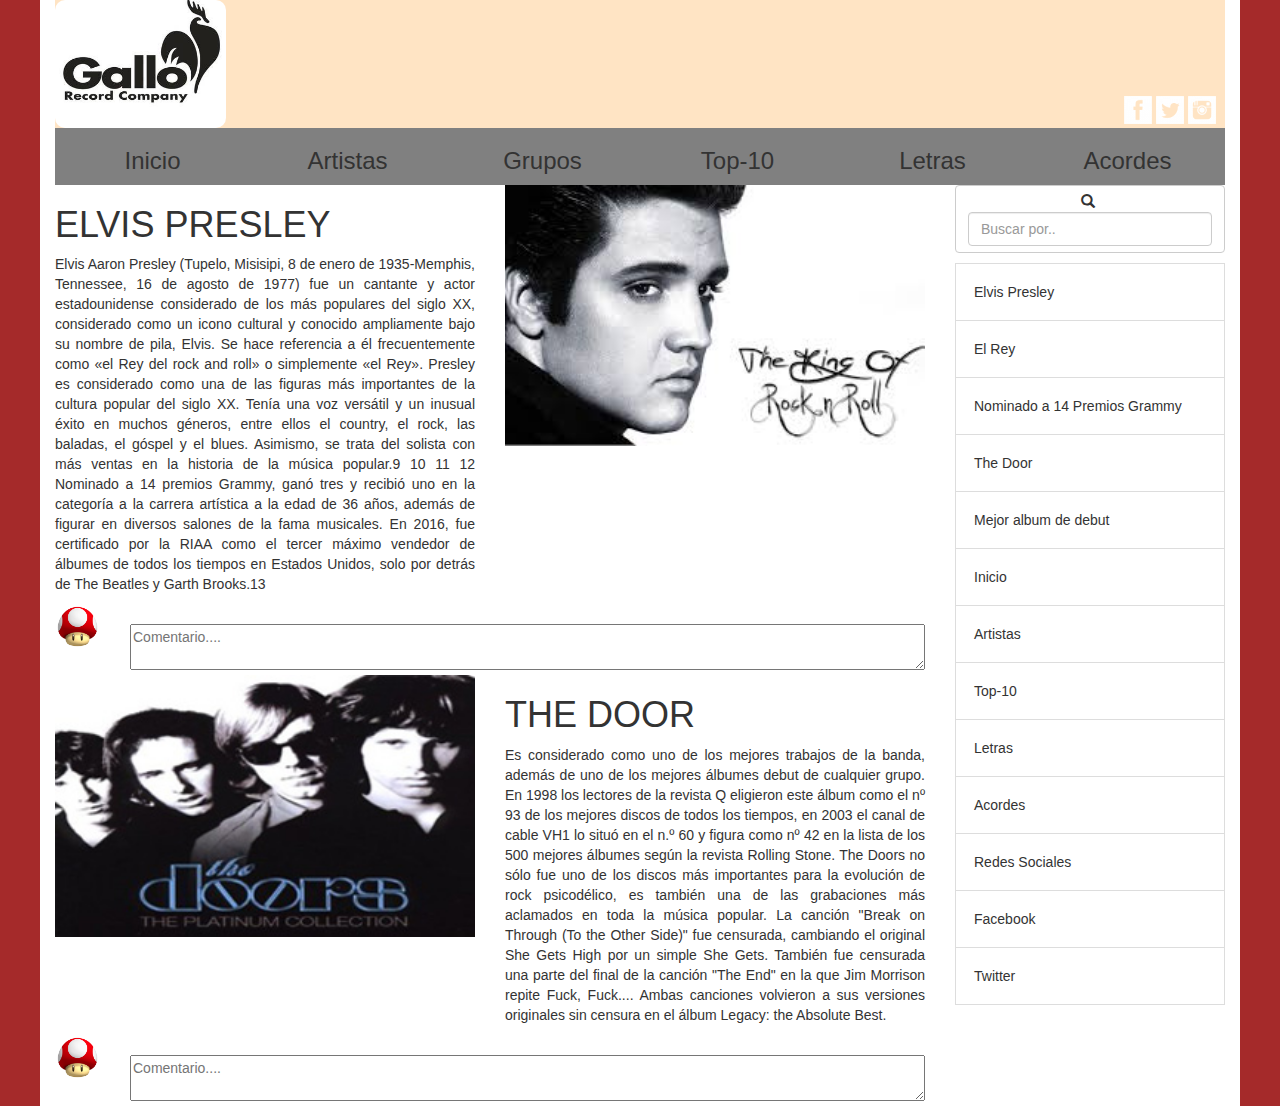
<file: ProyectoFinal3/BootstrapMusica/Index.html>
<!DOCTYPE html>
<html>
  <head>
    <meta charset="utf-8">
    <meta name="viewport" content="width=device-width, initial-scale=1">
    <title>Blog de Música</title>
    <link rel="stylesheet" href="css/bootstrap.min.css" media="screen">
    <link rel="stylesheet" href="css/EstilosB.css">
  </head>
  <body>
<div class="container-fluid">
  <!-- Parte Superior -->
  <header>
    <div class="row">
      <div class="col-log-6 col-md-6 col-sm-12 col-xs-12">
        <img class="img-logo" src="img/gallologo.jpg" alt="LOGO">
      </div>
      <div class="redes col-log-6 col-md-6 col-sm-12 col-xs-12">
      <a href="https://es-la.facebook.com/"target="_blanck"><img class="img1"src="img/fb.png" alt="Facebook"></a>
      <a href="https://twitter.com/iniciarsesion?lang=es"target="_blanck"><img class="img2" src="img/tt.png" alt="Facebook"></a>
      <a href="https://www.instagram.com/?hl=es" target="_blanck"><img class="img3"src="img/ig.png" alt="Facebook"></a>
      </div>
    </div>
  </header>
  <!-- Menu -->
    <nav class="navegacion text-center">
      <div class="menu col-log-2 col-md-2 col-sm-12 col-xs-12">
        <h3>Inicio</h3>
      </div>
      <div class="menu col-log-2 col-md-2 col-sm-12 col-xs-12">
        <h3>Artistas</h3>
      </div>
      <div class="menu col-log-2 col-md-2 col-sm-12 col-xs-12">
        <h3>Grupos</h3>
      </div>
      <div class="menu col-log-2 col-md-2 col-sm-12 col-xs-12">
        <h3>Top-10</h3>
      </div>
      <div class="menu col-log-2 col-md-2 col-sm-12 col-xs-12">
        <h3>Letras</h3>
      </div>
      <div class="menu col-log-2 col-md-2 col-sm-12 col-xs-12">
        <h3>Acordes</h3>
      </div>
    </nav>
<!-- Contenido -->
    <div class=" row">
      <div class="contenido col-log-9 col-md-9 col-sm-12 col-xs-12 ">
        <div class="row">
          <div class="descripcion col-log-6 col-md-6 col-sm-12 col-xs-12 ">
            <p><h1>ELVIS PRESLEY</h1>
            Elvis Aaron Presley (Tupelo, Misisipi, 8 de enero de 1935-Memphis, Tennessee, 16 de agosto de 1977) fue un cantante y actor estadounidense considerado de los más populares del siglo XX, considerado como un icono cultural y conocido ampliamente bajo su nombre de pila, Elvis. Se hace referencia a él frecuentemente como «el Rey del rock and roll» o simplemente «el Rey».
            Presley es considerado como una de las figuras más importantes de la cultura popular del siglo XX. Tenía una voz versátil y un inusual éxito en muchos géneros, entre ellos el country, el rock, las baladas, el góspel y el blues. Asimismo, se trata del solista con más ventas en la historia de la música popular.9 10 11 12 Nominado a 14 premios Grammy, ganó tres y recibió uno en la categoría a la carrera artística a la edad de 36 años, además de figurar en diversos salones de la fama musicales. En 2016, fue certificado por la RIAA como el tercer máximo vendedor de álbumes de todos los tiempos en Estados Unidos, solo por detrás de The Beatles y Garth Brooks.13</p>
          </div>
          <div class="retrato col-log-6 col-md-6 col-sm-12 col-xs-12">
            <img class="famoso"src="img/elvis.jpg" alt="Elvis">
          </div>
        </div>

        <div class="row">
          <div class="icono col-log-1 col-md-1 col-sm-2 col-xs-2 text-center">
            <img class="icono-1" src="img/icono.png" alt="Icono">
          </div>
<!--Comentario -->
          <div class="comentario col-log-11 col-md-11 col-sm-10 col-xs-10">
            <label for="comentar"></label>
              <textarea name="comentar" placeholder="Comentario...."></textarea>
          </div>
        </div>
<!-- Contenido2 -->
        <div class="row">
          <div class="retrato col-log-6 col-md-6 col-sm-12 col-xs-12 ">
            <img class="famoso" src="img/door.jpg" alt="Door">
          </div>
          <div class="descripcion col-log-6 col-md-6 col-sm-12 col-xs-12">
            <p><h1>THE DOOR</h1>
            Es considerado como uno de los mejores trabajos de la banda, además de uno de los mejores álbumes debut de cualquier grupo. En 1998 los lectores de la revista Q eligieron este álbum como el nº 93 de los mejores discos de todos los tiempos, en 2003 el canal de cable VH1 lo situó en el n.º 60 y figura como nº 42 en la lista de los 500 mejores álbumes según la revista Rolling Stone.
            The Doors no sólo fue uno de los discos más importantes para la evolución de rock psicodélico, es también una de las grabaciones más aclamados en toda la música popular.
            La canción "Break on Through (To the Other Side)" fue censurada, cambiando el original She Gets High por un simple She Gets. También fue censurada una parte del final de la canción "The End" en la que Jim Morrison repite Fuck, Fuck.... Ambas canciones volvieron a sus versiones originales sin censura en el álbum Legacy: the Absolute Best.</p>
          </div>
      </div>

      <div class="row">
        <div class="icono col-log-1 col-md-1 col-sm-2 col-xs-2 text-center">
          <img class="icono-1" src="img/icono.png" alt="Icono">
        </div>
<!--Comentario -->
        <div class="comentario col-log-11 col-md-11 col-sm-10 col-xs-10">
          <label for="comentar"></label>
            <textarea name="comentar" placeholder="Comentario...."></textarea>
        </div>
      </div>
</div>

<!-- Formulario -->
      <div class="formulario col-log-3 col-md-3 col-sm-12 col-xs-12 ">
        <div class="row">
          <div class="buscar col-log-12 col-md-12 col-sm-12 col-xs-12 ">
            <p class="boton">
            <button type="button" class="btn btn-default" >
              <span class="glyphicon glyphicon-search"></span>
            <label for="Buscar"></label>
            <input type="text" name="buscar" id="Buscar" placeholder="Buscar por.." class="form-control">
            </button>
          </p>
          </div>
        </div>
<!-- Cuadro De Busqueda -->
        <div class="row">
          <div class="col-log-12 col-md-12 col-sm-12 col-xs-12 ">
            <table class="table table-bordered">
            <tr>
              <td>Elvis Presley</td>
            </tr>
            <tr>
              <td>El Rey</td>
            </tr>
            <tr>
              <td>Nominado a 14 Premios Grammy</td>
            </tr>
            <tr>
              <td>The Door</td>
            </tr>
            <tr>
              <td>Mejor album de debut</td>
            </tr>
            <tr>
              <td>Inicio</td>
            </tr>
            <tr>
              <td>Artistas</td>
            </tr>
            <tr>
              <td>Top-10</td>
            </tr>
            <tr>
              <td>Letras</td>
            </tr>
            <tr>
              <td>Acordes</td>
            </tr>
            <tr>
              <td>Redes Sociales</td>
            </tr>
            <tr>
              <td>Facebook</td>
            </tr>
            <tr>
              <td>Twitter</td>
            </tr>
            </table>
          </div>
        </div>




      </div>
    </div>
</div>
  </body>
</html>
</file>
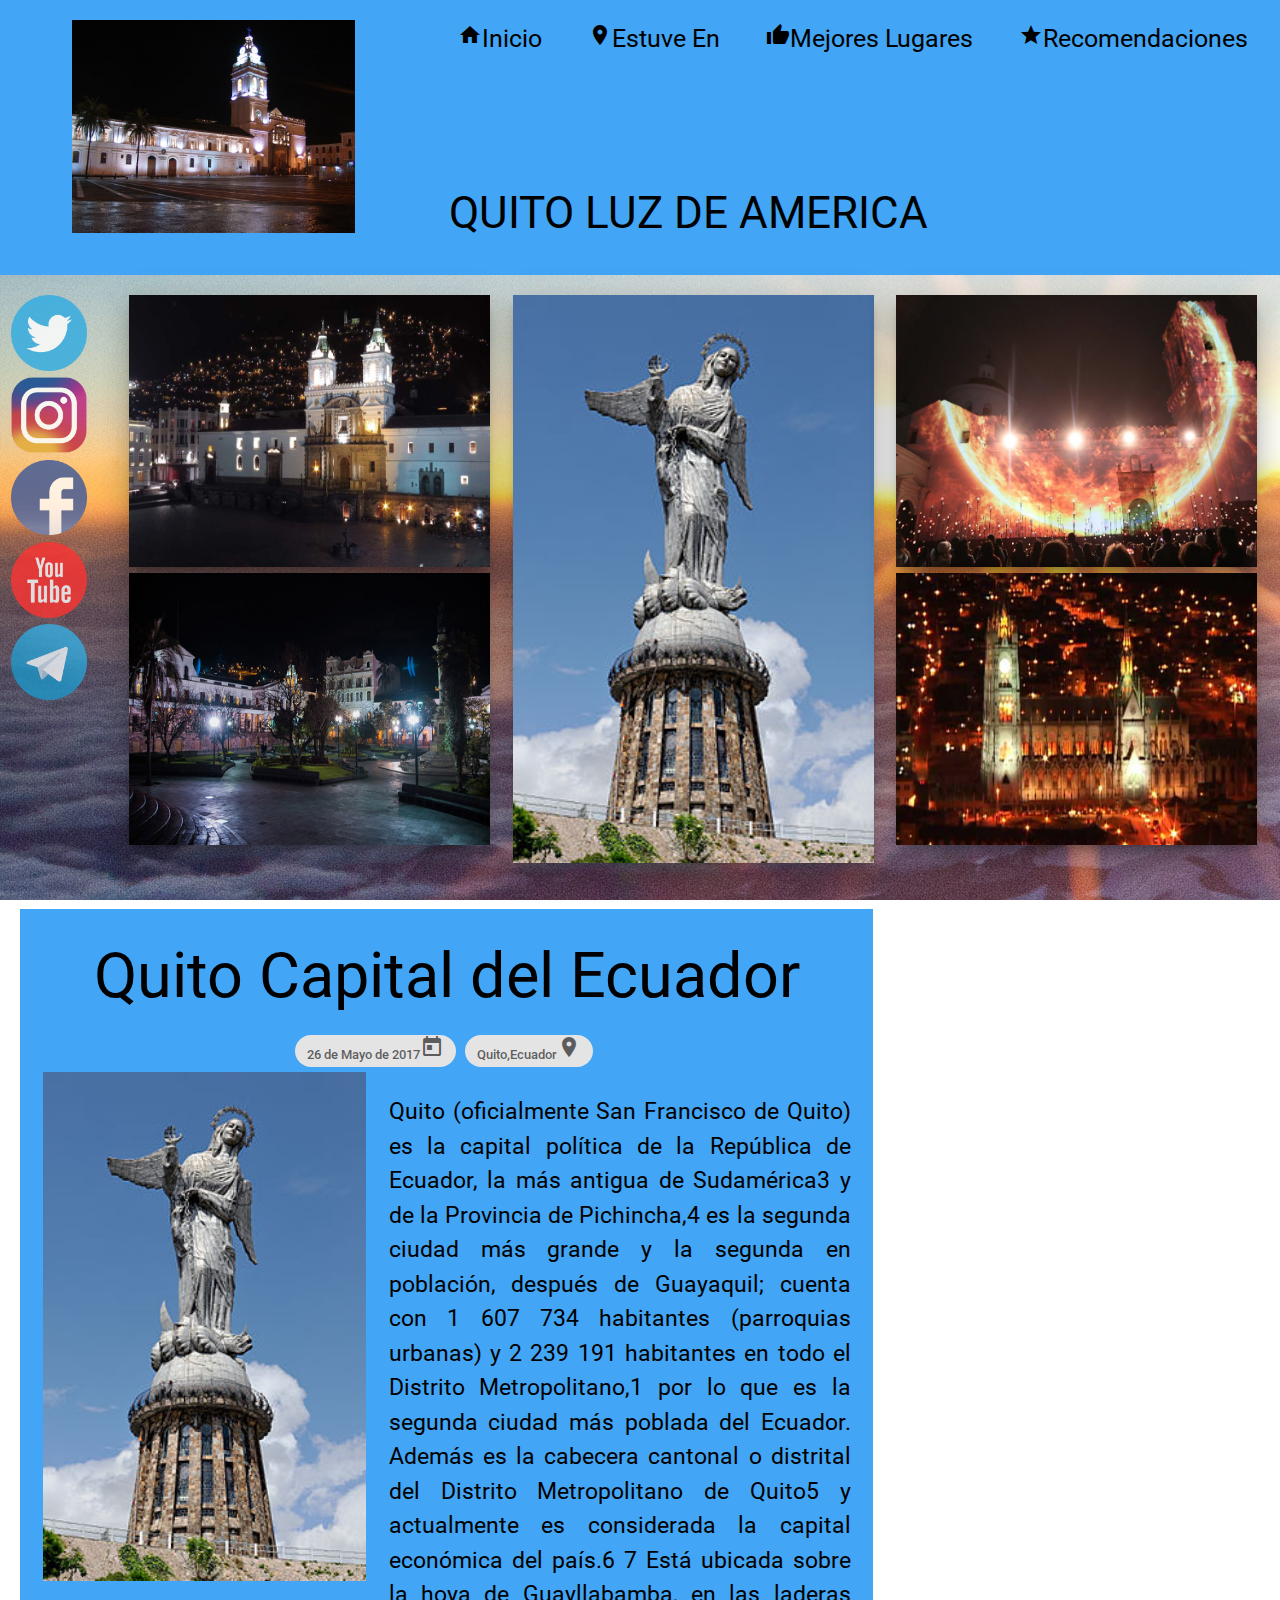
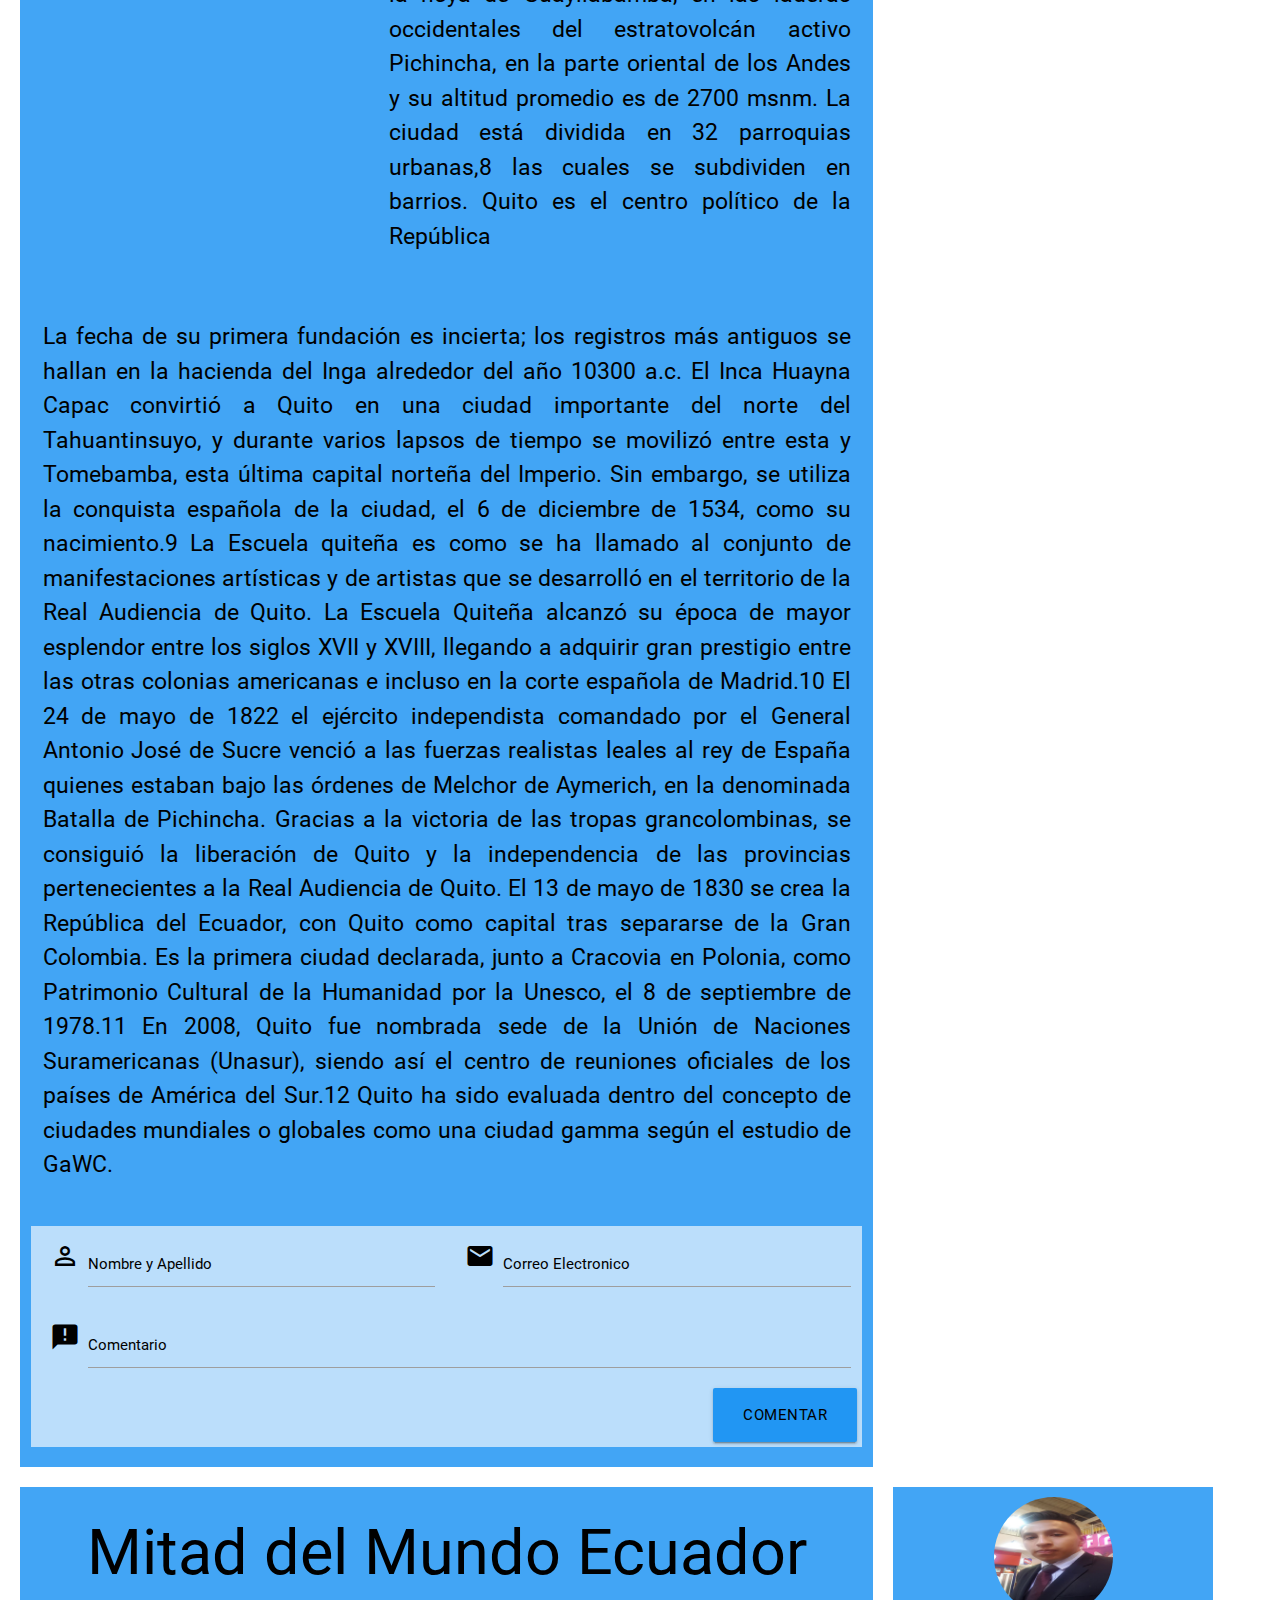
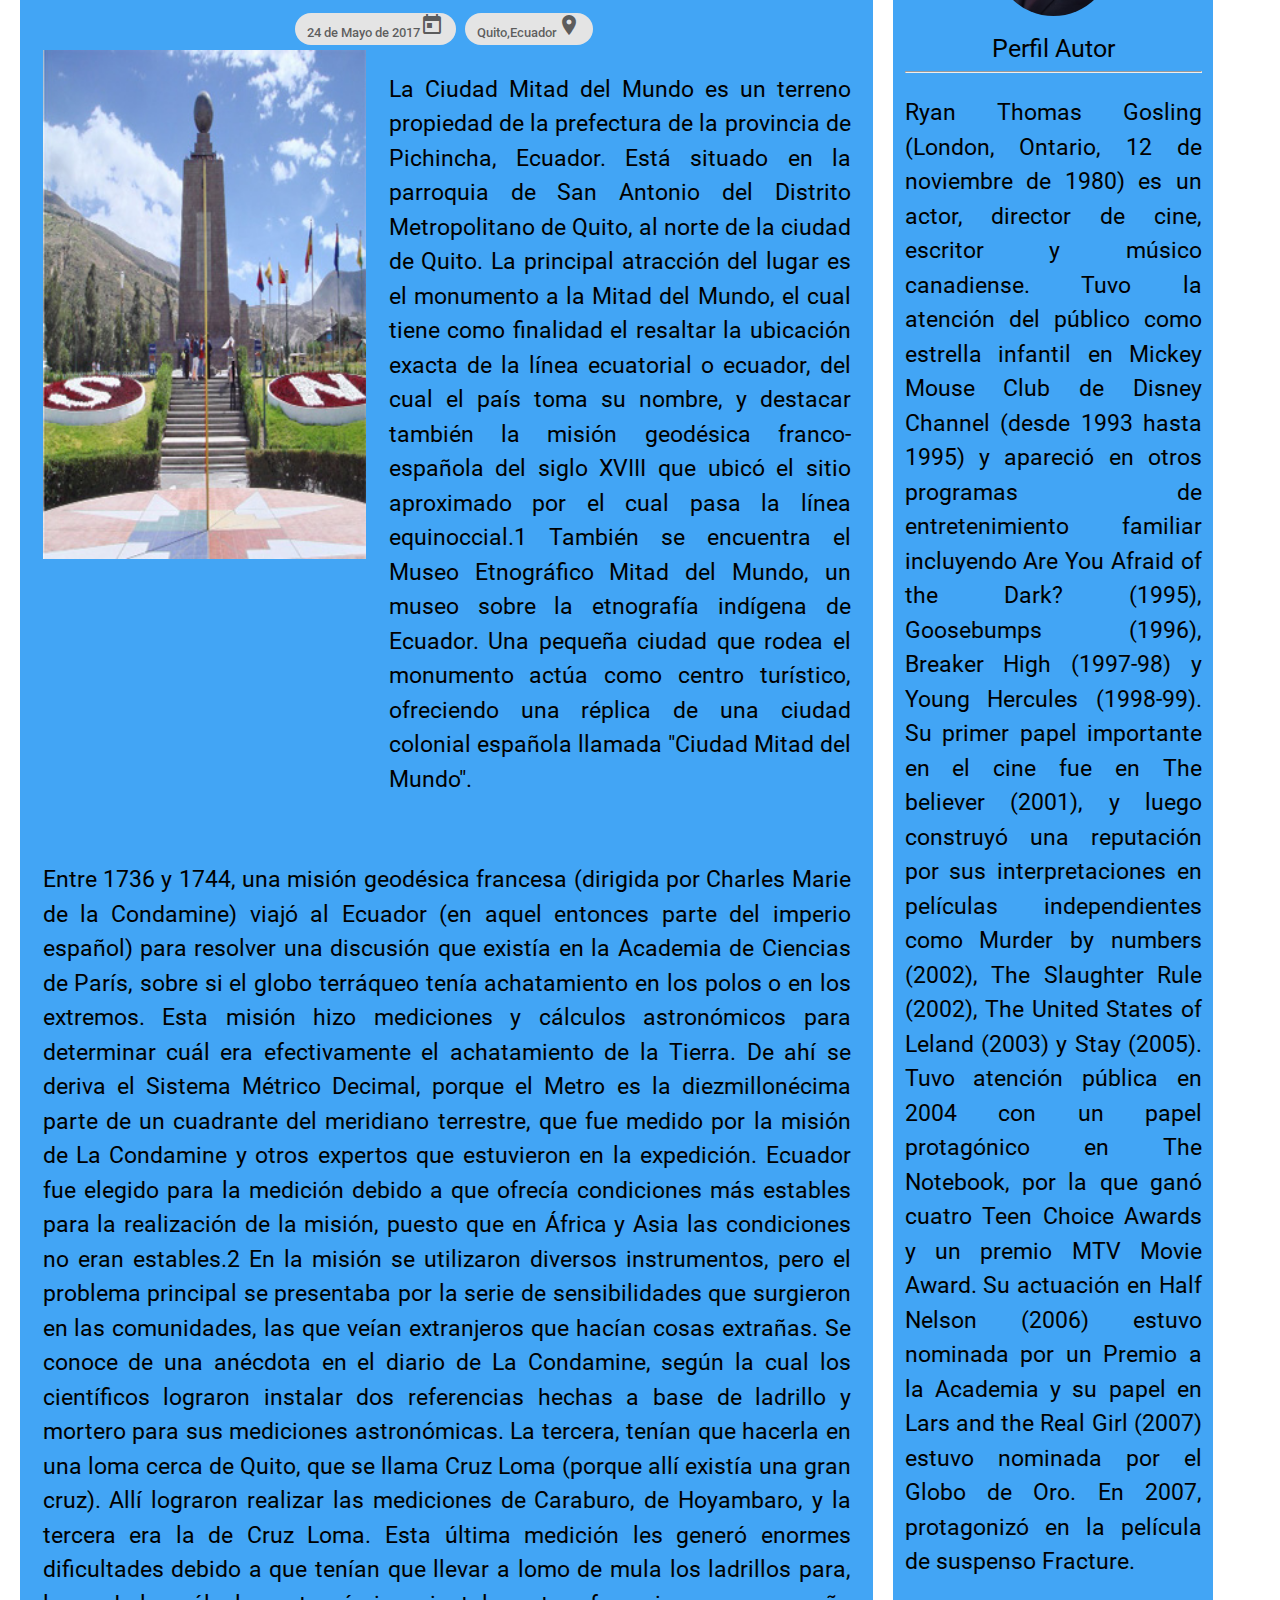
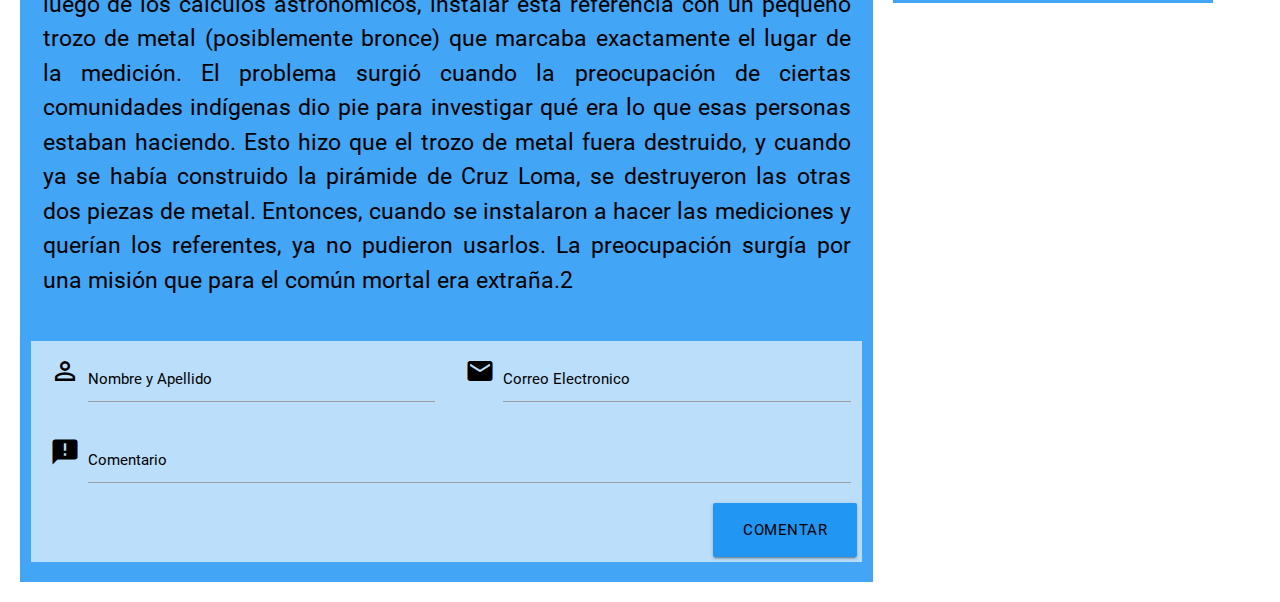
<file: ProyectoFinal3/MaterializeTurismo/index.html>
<!DOCTYPE html>
<html>
  <head>
    <meta charset="utf-8">
    <meta name="viewport" content="width=device-width, initial-scale=1, maximun-scale=1.0">
    <title>Blog de Turismo</title>
    <link rel="stylesheet" href="https://fonts.googleapis.com/icon?family=Material+Icons">
    <link href="css/materialize.css" type="text/css" rel="stylesheet" media="screen,projection"/>
    <link rel="stylesheet" href="css/EstiloM.css">
  </head>
  <body>
    <script type="text/javascript" src="https://code.jquery.com/jquery-2.1.1.min.js"></script>
    <script type="text/javascript" src="js/materialize.min.js"></script>
<!-- Parte Superior Logo y Menu-->
  <header>
  <div class="row ">
    <div class=" Logo col s5 m l4">
        <img class="img"src="img/logo.jpg" alt="Iglesia">
      </div>
      <!-- Icono para pantallas grandes -->
      <div class="menu col s7 m7 l8 ">
        <a class="estilo-menu black-text blue lighten-1 hide-on-med-and-down" href="#"><i class="material-icons">home</i>Inicio</a>
        <a class="estilo-menu black-text blue lighten-1 hide-on-med-and-down" href="#"><i class="material-icons">location_on</i>Estuve En</a>
        <a class="estilo-menu black-text blue lighten-1 hide-on-med-and-down" href="#"><i class="material-icons">thumb_up</i>Mejores Lugares</a>
        <a class="estilo-menu black-text blue lighten-1 hide-on-med-and-down" href="#"><i class="material-icons">star</i>Recomendaciones</a>
<!-- Icono para pantallas grandes -->
        <div class="menu col s7 m7 l8 hide-on-large-only">
            <a href="#"><i class="material-icons black">home</i></a>
            <a href="#"><i class="material-icons black">location_on</i></a>
            <a href="#"><i class="material-icons black">thumb_up</i></a>
            <a href="#"><i class="material-icons black">start</i></a>
            </div>
<!-- slogan -->
        <div class="row slogan">
          <div class="col s12 m12 l12 pull-s4">
            <h3 class="black-text">QUITO LUZ DE AMERICA</h3>
          </div>
        </div>
      </div>
  </div>
    </header>

<!-- Redes Sociales-->
    <div class="row ">
      <div class="col s1 m1 l1 hide-on-med-and-down">
        <a href="https://twitter.com/iniciarsesion?lang=es"target="_blanck"><img class="img1"src="img/twitter.png" alt="Twitter"></a>
        <a href="https://www.instagram.com/?hl=es"target="_blanck"><img class="img1"src="img/inst.png" alt="Instangram"></a>
        <a href="https://es-la.facebook.com/"target="_blanck"><img class="img1"src="img/face.png" alt="Facebook"></a>
        <a href="https://www.youtube.com/"target="_blanck"><img class="img1"src="img/youtube.png" alt="Youtube"></a>
        <a href="https://telegram.org/"target="_blanck"><img class="img1"src="img/tele.png" alt="Telegram"></a>
      </div>
<!-- Contenido -->
<div class="col s12 m12 l11 ">
  <div class="row">
    <div class="col s12 m12 l4">
      <img class="img2 z-depth-5"src="img/iglesia1.jpg" alt="Iglesia1">
      <img class="img2 z-depth-5"src="img/iglesia2.jpg" alt="Iglesia2">
    </div>
    <div class=" col s12 m12 l4">
      <img class="img2 z-depth-5"src="img/panecillo.jpg" alt="Iglesia3">
    </div>
    <div class="col s12 m12 l4">
      <img class="img2 z-depth-5"src="img/iglesia3.jpg" alt="Iglesia4">
      <img class="img2 z-depth-5"src="img/iglesia4.jpg" alt="Iglesia5">
    </div>
  </div>
</div>
    </div>
<!-- Informacion y Perfil -->
      <div class="row ">
        <div class="col s12 m12 l8 perfil  blue lighten-1">
          <h1 class="black-text">Quito Capital del Ecuador</h1>
          <div class="chip">
            26 de Mayo de 2017<i class="material-icons">today</i>
          </div>
          <div class="chip">
            Quito,Ecuador<i class="material-icons">location_on</i>
          </div>
          <div class="row">
            <div class="col s12 m12 l5">
              <img class="img3"src="img/panecillo.jpg" alt="Iglesia">
            </div>
            <div class="col s12 m12 l7">
              <p class="black-text">Quito (oficialmente San Francisco de Quito) es la capital política de la República de Ecuador, la más antigua de Sudamérica3 y de la Provincia de Pichincha,4 es la segunda ciudad más grande y la segunda en población, después de Guayaquil; cuenta con 1 607 734 habitantes (parroquias urbanas) y 2 239 191 habitantes en todo el Distrito Metropolitano,1 por lo que es la segunda ciudad más poblada del Ecuador. Además es la cabecera cantonal o distrital del Distrito Metropolitano de Quito5 y actualmente es considerada la capital económica del país.6 7
              Está ubicada sobre la hoya de Guayllabamba, en las laderas occidentales del estratovolcán activo Pichincha, en la parte oriental de los Andes y su altitud promedio es de 2700 msnm. La ciudad está dividida en 32 parroquias urbanas,8 las cuales se subdividen en barrios. Quito es el centro político de la República</p>
            </div>
          </div>
          <div class="row">
            <div class="col s12 m12 l12">
              <p class="black-text">La fecha de su primera fundación es incierta; los registros más antiguos se hallan en la hacienda del Inga alrededor del año 10300 a.c. El Inca Huayna Capac convirtió a Quito en una ciudad importante del norte del Tahuantinsuyo, y durante varios lapsos de tiempo se movilizó entre esta y Tomebamba, esta última capital norteña del Imperio. Sin embargo, se utiliza la conquista española de la ciudad, el 6 de diciembre de 1534, como su nacimiento.9 La Escuela quiteña es como se ha llamado al conjunto de manifestaciones artísticas y de artistas que se desarrolló en el territorio de la Real Audiencia de Quito. La Escuela Quiteña alcanzó su época de mayor esplendor entre los siglos XVII y XVIII, llegando a adquirir gran prestigio entre las otras colonias americanas e incluso en la corte española de Madrid.10 El 24 de mayo de 1822 el ejército independista comandado por el General Antonio José de Sucre venció a las fuerzas realistas leales al rey de España quienes estaban bajo las órdenes de Melchor de Aymerich, en la denominada Batalla de Pichincha. Gracias a la victoria de las tropas grancolombinas, se consiguió la liberación de Quito y la independencia de las provincias pertenecientes a la Real Audiencia de Quito. El 13 de mayo de 1830 se crea la República del Ecuador, con Quito como capital tras separarse de la Gran Colombia.
              Es la primera ciudad declarada, junto a Cracovia en Polonia, como Patrimonio Cultural de la Humanidad por la Unesco, el 8 de septiembre de 1978.11 En 2008, Quito fue nombrada sede de la Unión de Naciones Suramericanas (Unasur), siendo así el centro de reuniones oficiales de los países de América del Sur.12 Quito ha sido evaluada dentro del concepto de ciudades mundiales o globales como una ciudad gamma según el estudio de GaWC.</p>
            </div>
          </div>

          <div class="row comentario black-text blue lighten-4">
            <div class="input-field col l6 ">
              <i class="material-icons prefix black-text">perm_identity</i>
                <input type="text" id="nombre" class="validate">
                <label class="black-text"for="nombre">Nombre y Apellido</label>
            </div>
            <div class="input-field col l6 ">
              <i class="material-icons prefix black-text">email</i>
                <input type="text" id="nombre" class="validate">
                <label class="black-text"for="nombre">Correo Electronico</label>
            </div>
            <div class="input-field col l12 ">
              <i class="material-icons prefix black-text">announcement</i>
                <input type="text" id="nombre" class="validate">
                <label class="black-text"for="nombre">Comentario</label>
            </div>
              <div class="boton">
                <a class="btn btn-large waves-effect blue black-text"href="#">Comentar</a>
              </div>
          </div>
        </div>
      </div>

      <div class="row ">
        <div class="col s12 m12 l8 perfil  blue lighten-1">
          <h1 class="black-text">Mitad del Mundo Ecuador</h1>
          <div class="chip">
            24 de Mayo de 2017<i class="material-icons">today</i>
          </div>
          <div class="chip">
            Quito,Ecuador<i class="material-icons">location_on</i>
          </div>
          <div class="row">
            <div class="col s12 m12 l5">
              <img class="img3"src="img/mitad.jpg" alt="Iglesia">
            </div>
            <div class="col s12 m12 l7">
              <p class="black-text">La Ciudad Mitad del Mundo es un terreno propiedad de la prefectura de la provincia de Pichincha, Ecuador. Está situado en la parroquia de San Antonio del Distrito Metropolitano de Quito, al norte de la ciudad de Quito.
              La principal atracción del lugar es el monumento a la Mitad del Mundo, el cual tiene como finalidad el resaltar la ubicación exacta de la línea ecuatorial o ecuador, del cual el país toma su nombre, y destacar también la misión geodésica franco-española del siglo XVIII que ubicó el sitio aproximado por el cual pasa la línea equinoccial.1
              También se encuentra el Museo Etnográfico Mitad del Mundo, un museo sobre la etnografía indígena de Ecuador. Una pequeña ciudad que rodea el monumento actúa como centro turístico, ofreciendo una réplica de una ciudad colonial española llamada "Ciudad Mitad del Mundo".</p>
            </div>
          </div>
          <div class="row">
            <div class="col s12 m12 l12">
              <p class="black-text">Entre 1736 y 1744, una misión geodésica francesa (dirigida por Charles Marie de la Condamine) viajó al Ecuador (en aquel entonces parte del imperio español) para resolver una discusión que existía en la Academia de Ciencias de París, sobre si el globo terráqueo tenía achatamiento en los polos o en los extremos. Esta misión hizo mediciones y cálculos astronómicos para determinar cuál era efectivamente el achatamiento de la Tierra. De ahí se deriva el Sistema Métrico Decimal, porque el Metro es la diezmillonécima parte de un cuadrante del meridiano terrestre, que fue medido por la misión de La Condamine y otros expertos que estuvieron en la expedición. Ecuador fue elegido para la medición debido a que ofrecía condiciones más estables para la realización de la misión, puesto que en África y Asia las condiciones no eran estables.2
              En la misión se utilizaron diversos instrumentos, pero el problema principal se presentaba por la serie de sensibilidades que surgieron en las comunidades, las que veían extranjeros que hacían cosas extrañas. Se conoce de una anécdota en el diario de La Condamine, según la cual los científicos lograron instalar dos referencias hechas a base de ladrillo y mortero para sus mediciones astronómicas. La tercera, tenían que hacerla en una loma cerca de Quito, que se llama Cruz Loma (porque allí existía una gran cruz). Allí lograron realizar las mediciones de Caraburo, de Hoyambaro, y la tercera era la de Cruz Loma. Esta última medición les generó enormes dificultades debido a que tenían que llevar a lomo de mula los ladrillos para, luego de los cálculos astronómicos, instalar esta referencia con un pequeño trozo de metal (posiblemente bronce) que marcaba exactamente el lugar de la medición. El problema surgió cuando la preocupación de ciertas comunidades indígenas dio pie para investigar qué era lo que esas personas estaban haciendo. Esto hizo que el trozo de metal fuera destruido, y cuando ya se había construido la pirámide de Cruz Loma, se destruyeron las otras dos piezas de metal. Entonces, cuando se instalaron a hacer las mediciones y querían los referentes, ya no pudieron usarlos. La preocupación surgía por una misión que para el común mortal era extraña.2</p>
            </div>
          </div>

          <div class="row comentario black-text blue lighten-4">
            <div class="input-field col l6 ">
              <i class="material-icons prefix black-text">perm_identity</i>
                <input type="text" id="nombre" class="validate">
                <label class="black-text"for="nombre">Nombre y Apellido</label>
            </div>
            <div class="input-field col l6 ">
              <i class="material-icons prefix black-text">email</i>
                <input type="text" id="nombre" class="validate">
                <label class="black-text"for="nombre">Correo Electronico</label>
            </div>
            <div class="input-field col l12 ">
              <i class="material-icons prefix black-text">announcement</i>
                <input type="text" id="nombre" class="validate">
                <label class="black-text"for="nombre">Comentario</label>
            </div>
              <div class="boton">
                <a class="btn btn-large waves-effect blue black-text"href="#">Comentar</a>
              </div>
          </div>
        </div>

        <div class="perfil col s12 m12 l3 blue lighten-1 ">
          <img class="img4 circle responsive-img "src="img/perfil.jpg" alt="Bryan">
          <h5 class="black-text">Perfil Autor</h5>
          <hr>
          <p class="black-text">Ryan Thomas Gosling (London, Ontario, 12 de noviembre de 1980) es un actor, director de cine, escritor y músico canadiense. Tuvo la atención del público como estrella infantil en Mickey Mouse Club de Disney Channel (desde 1993 hasta 1995) y apareció en otros programas de entretenimiento familiar incluyendo Are You Afraid of the Dark? (1995), Goosebumps (1996), Breaker High (1997-98) y Young Hercules (1998-99). Su primer papel importante en el cine fue en The believer (2001), y luego construyó una reputación por sus interpretaciones en películas independientes como Murder by numbers (2002), The Slaughter Rule (2002), The United States of Leland (2003) y Stay (2005).
          Tuvo atención pública en 2004 con un papel protagónico en The Notebook, por la que ganó cuatro Teen Choice Awards y un premio MTV Movie Award. Su actuación en Half Nelson (2006) estuvo nominada por un Premio a la Academia y su papel en Lars and the Real Girl (2007) estuvo nominada por el Globo de Oro. En 2007, protagonizó en la película de suspenso Fracture.</p>
        </div>
      </div>

      </div>


  </body>
</html>
</file>
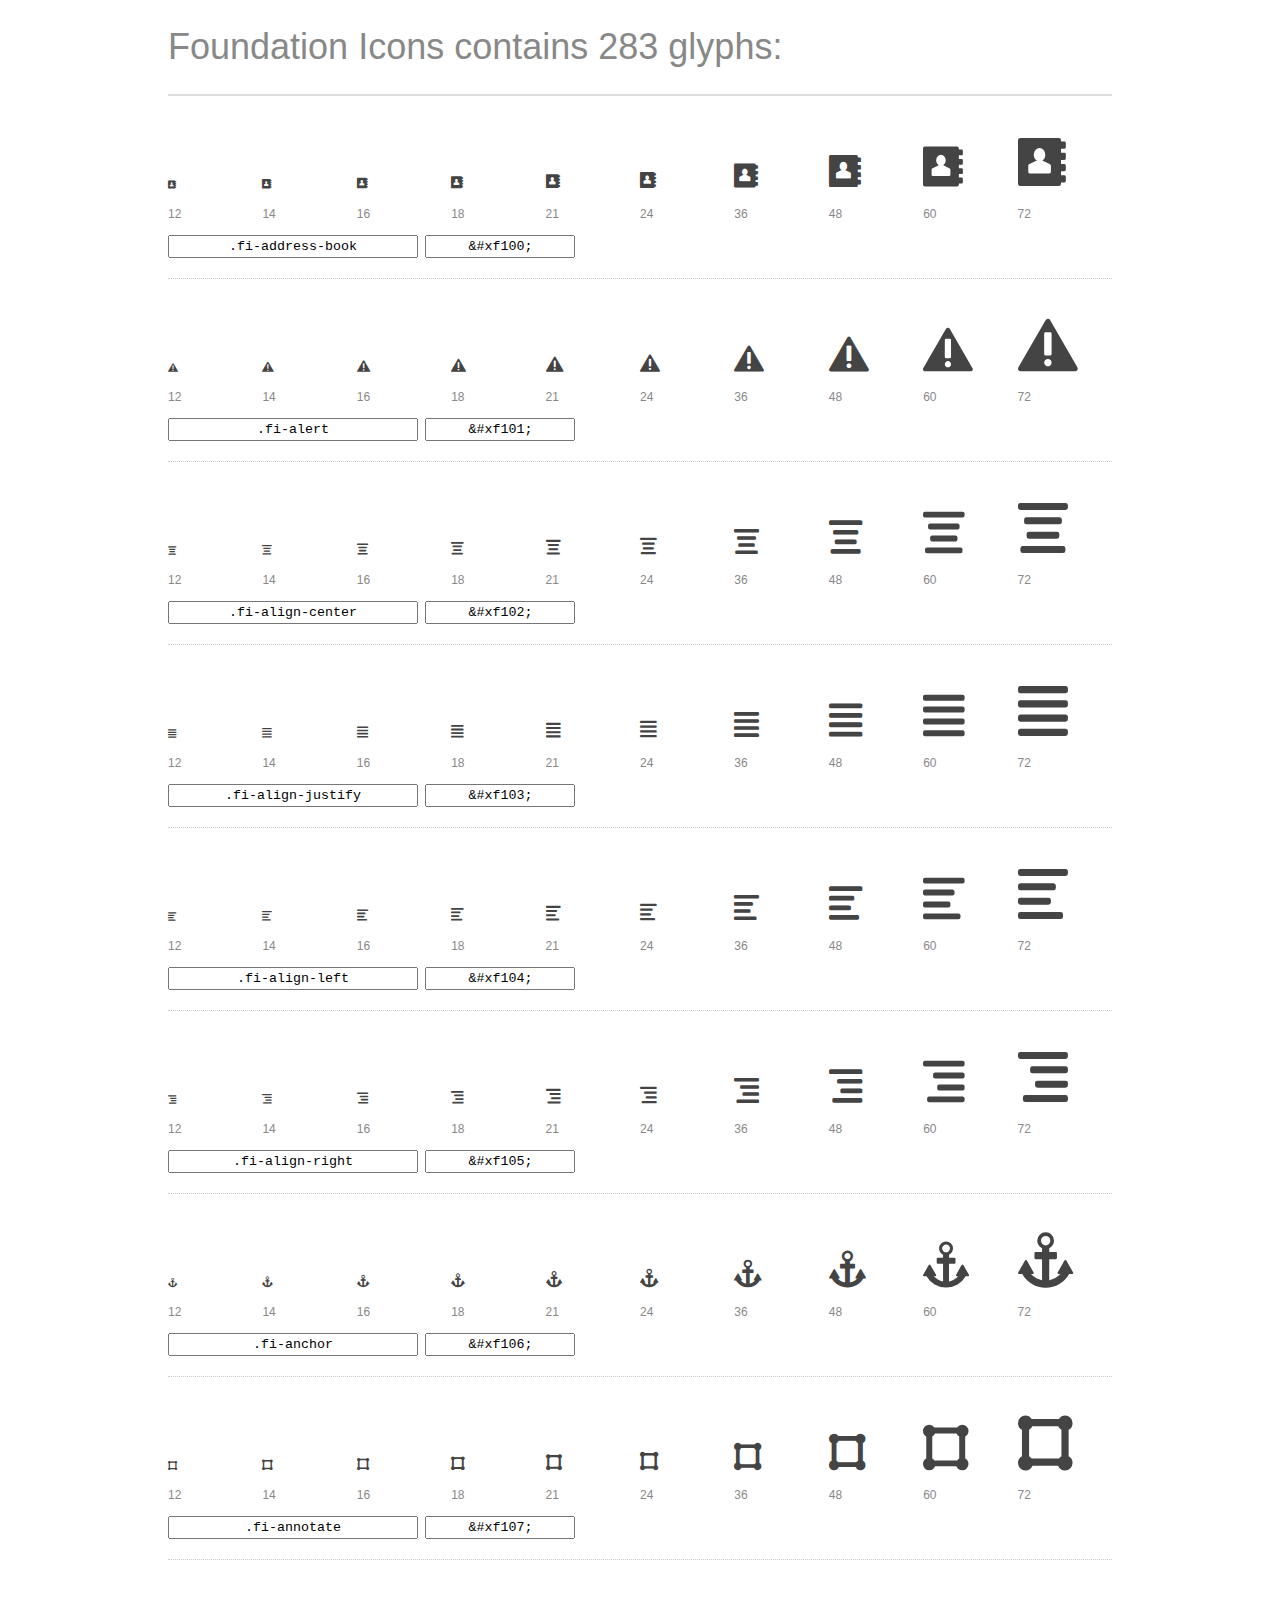
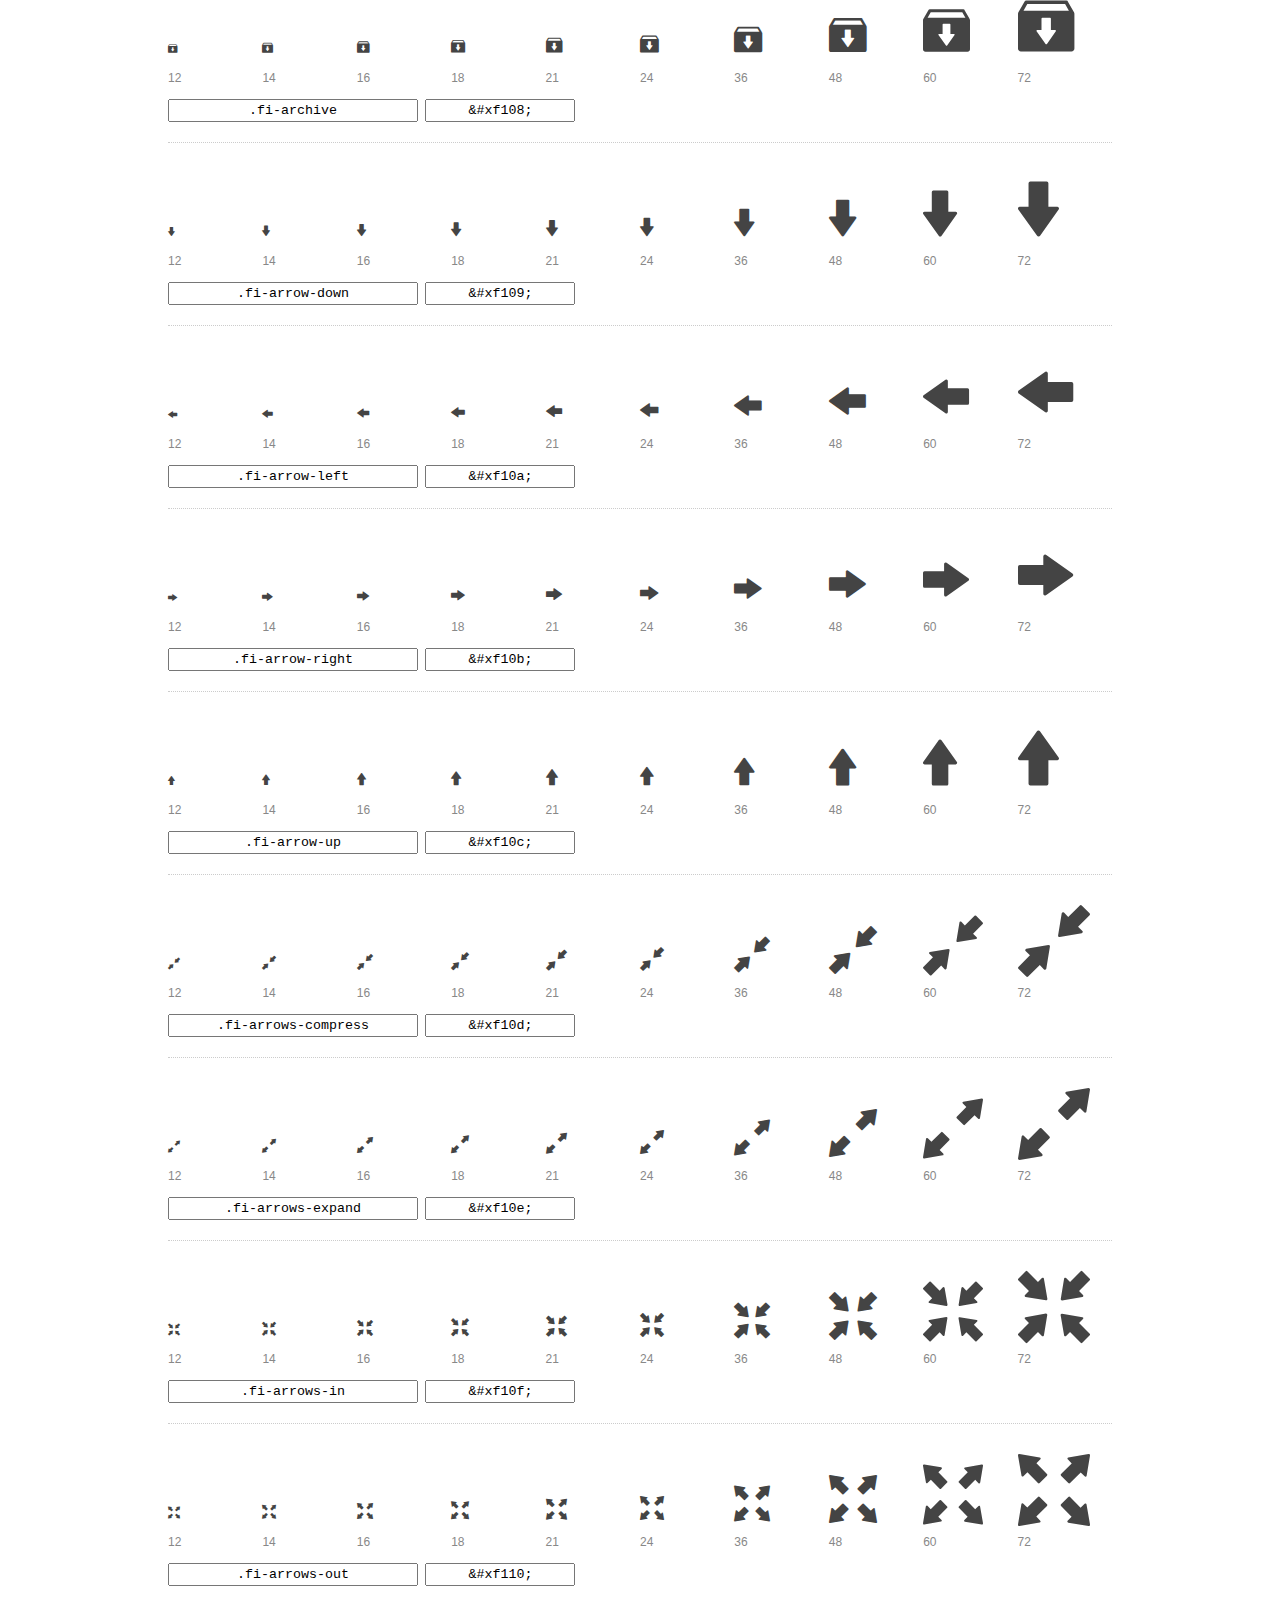
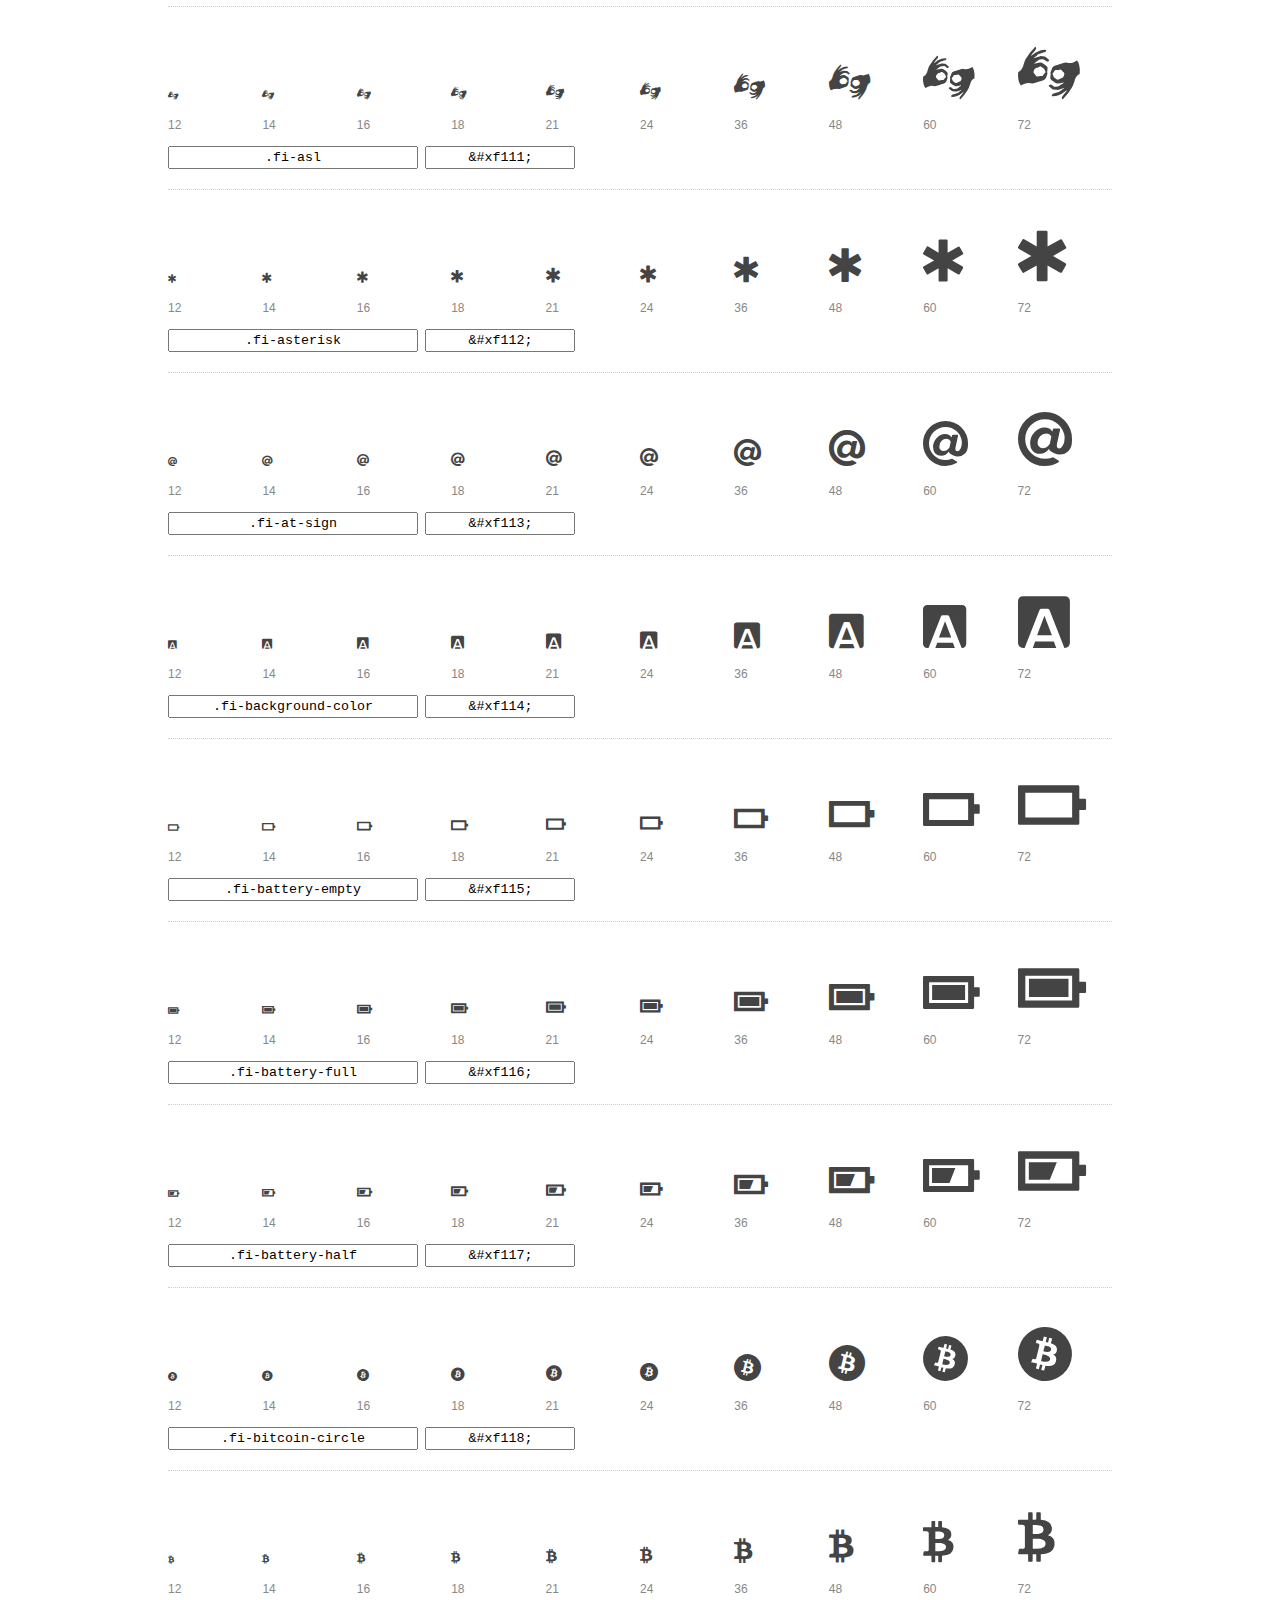
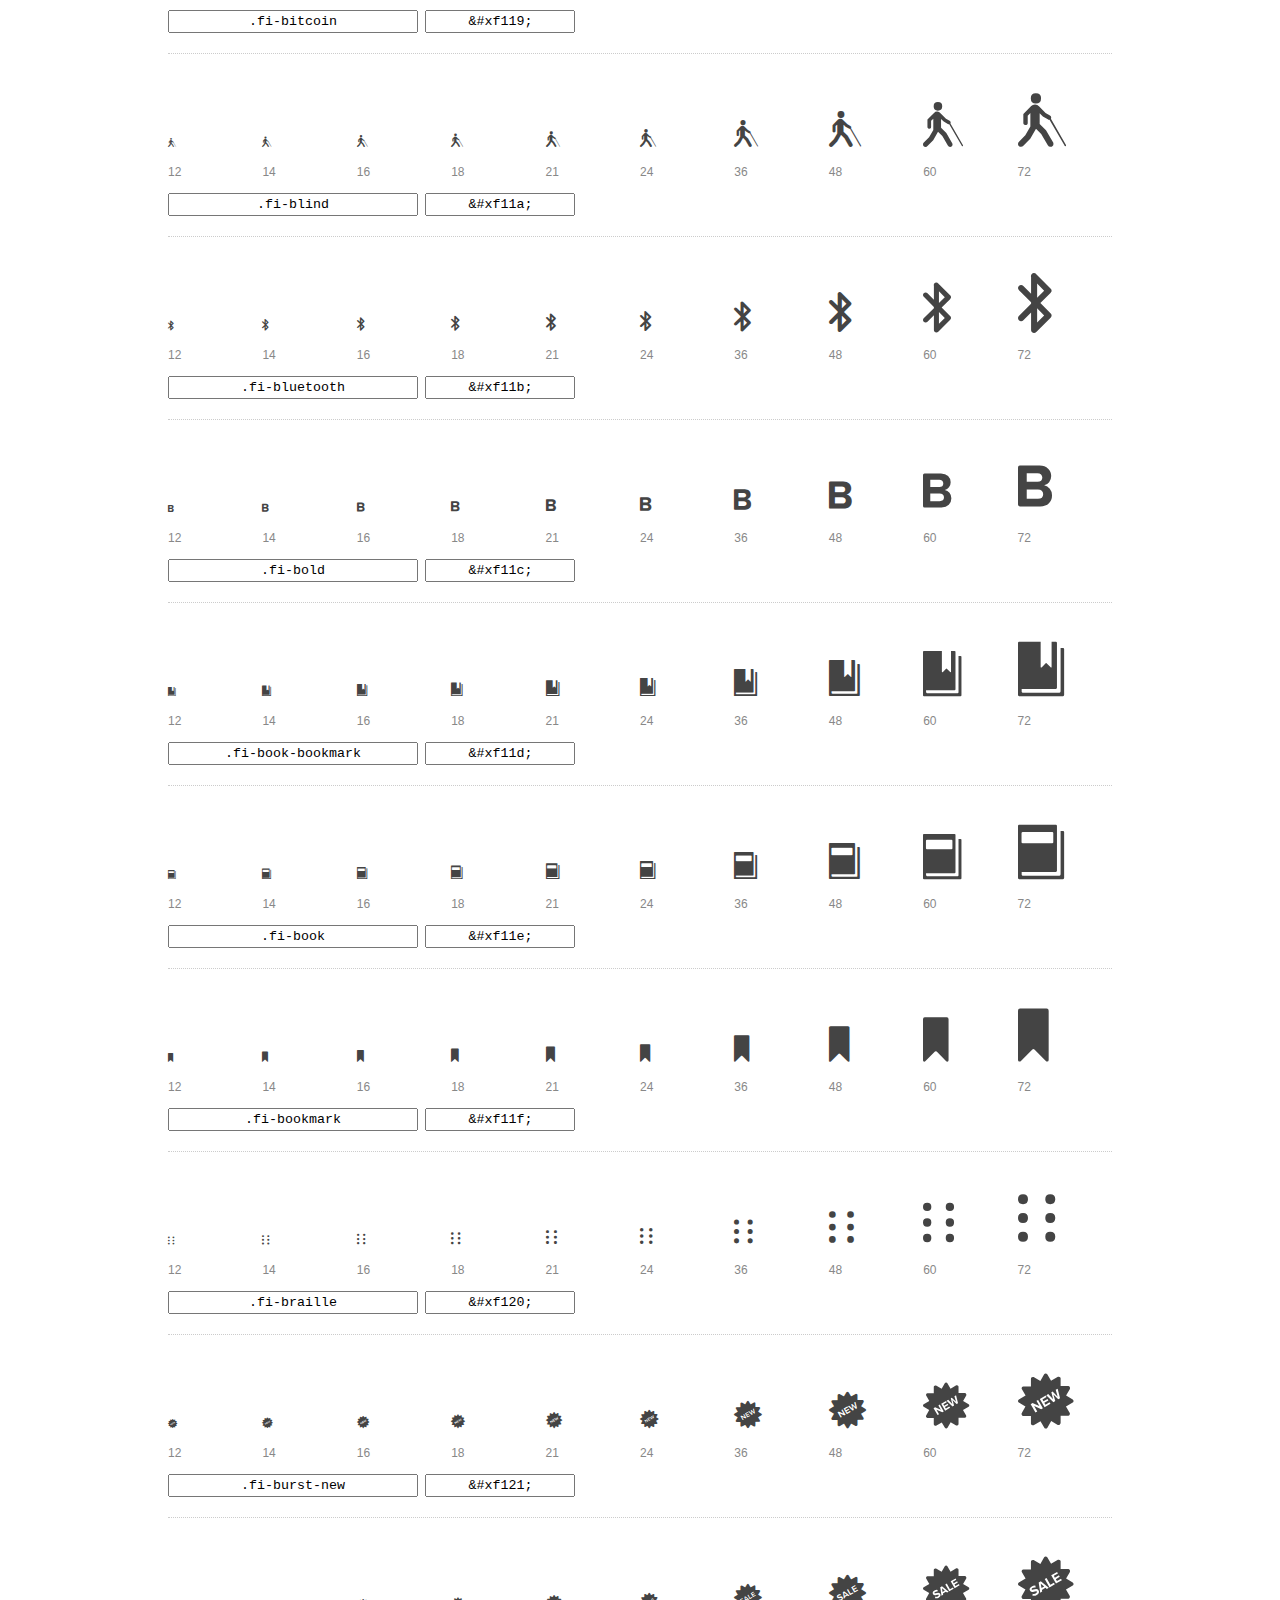
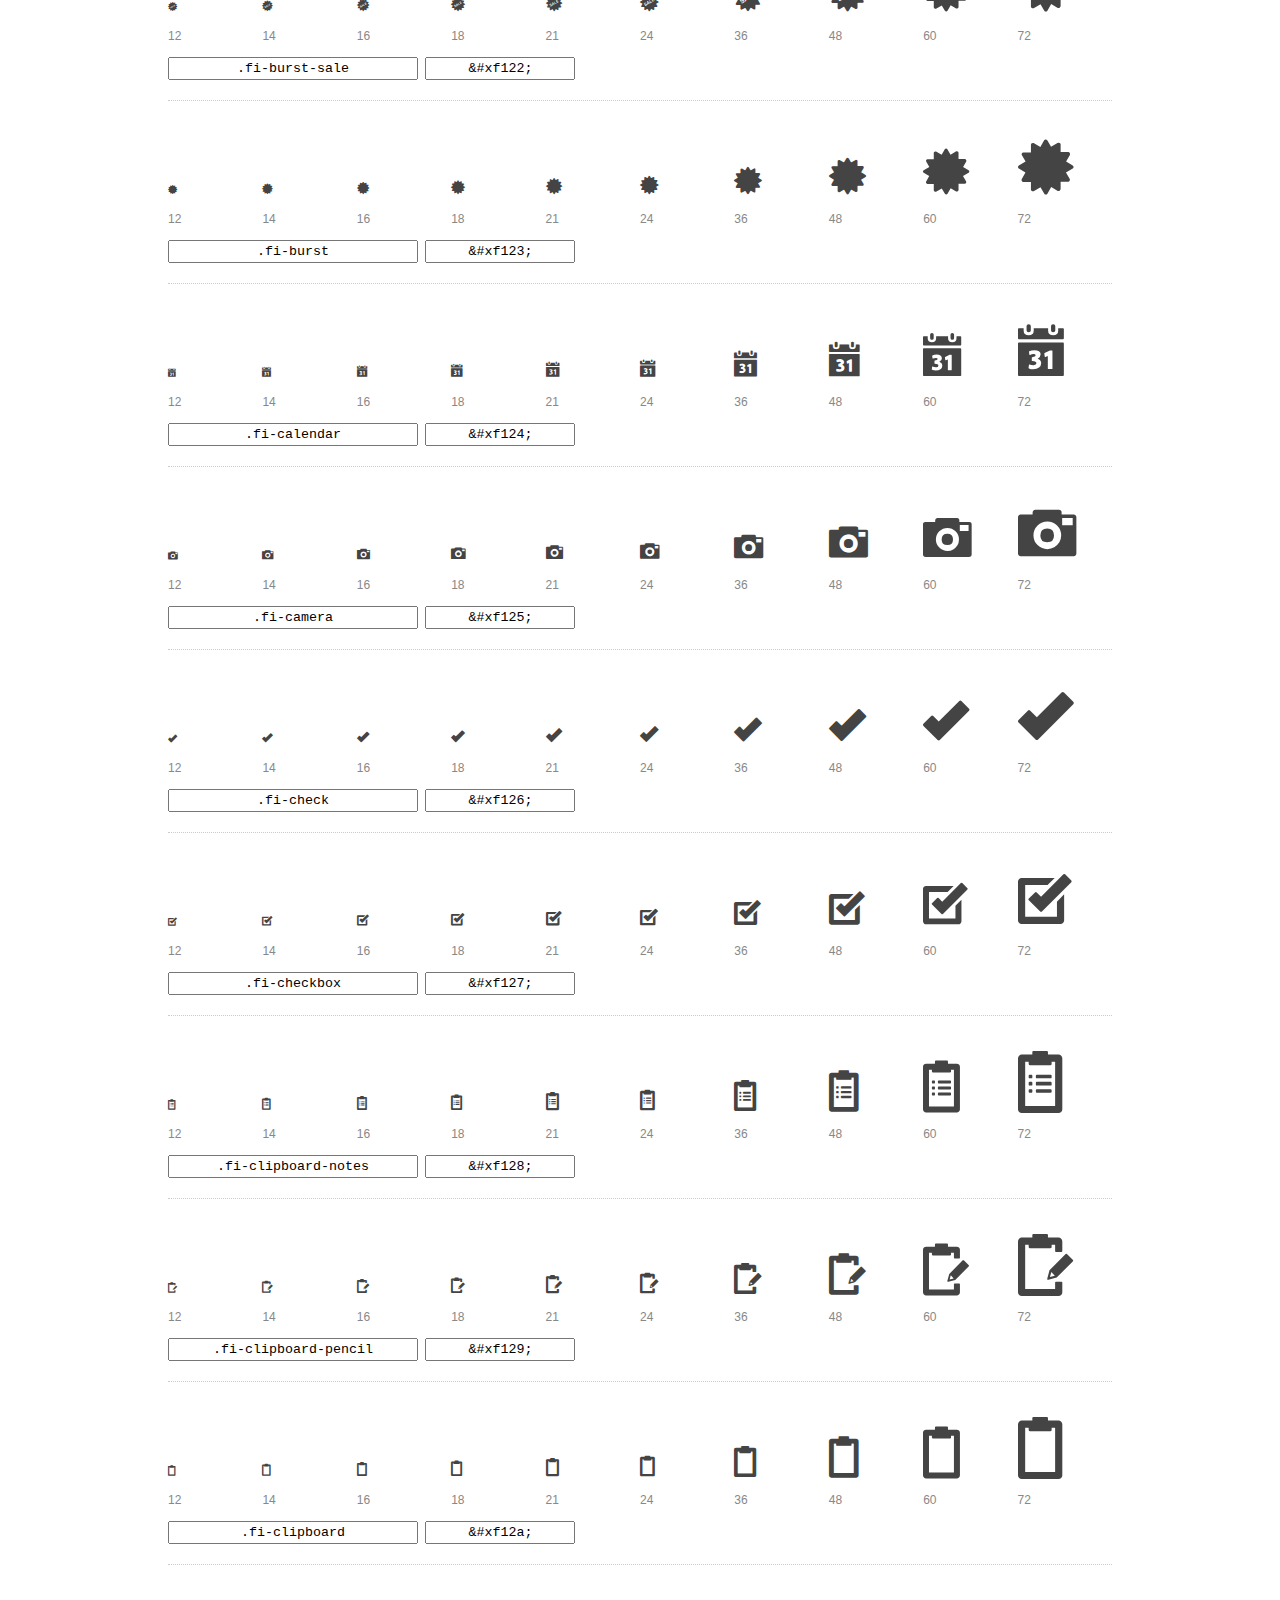
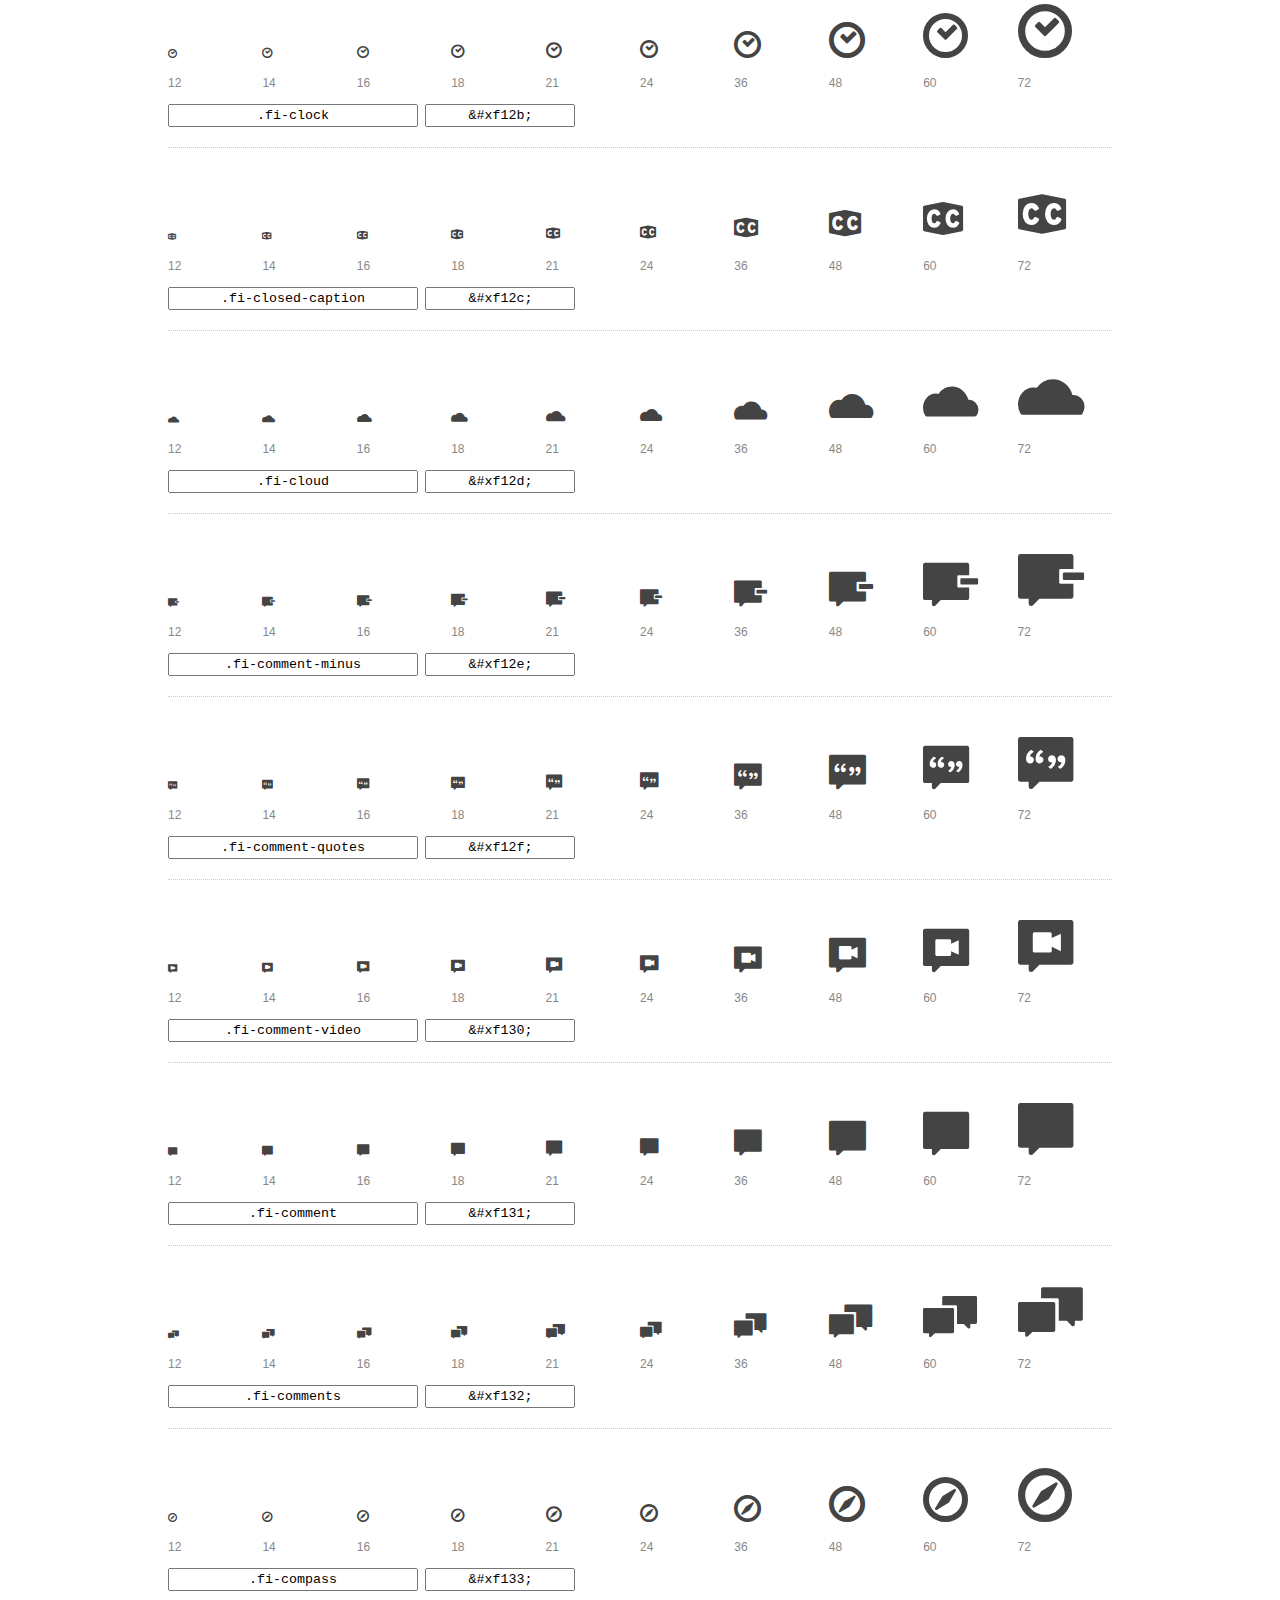
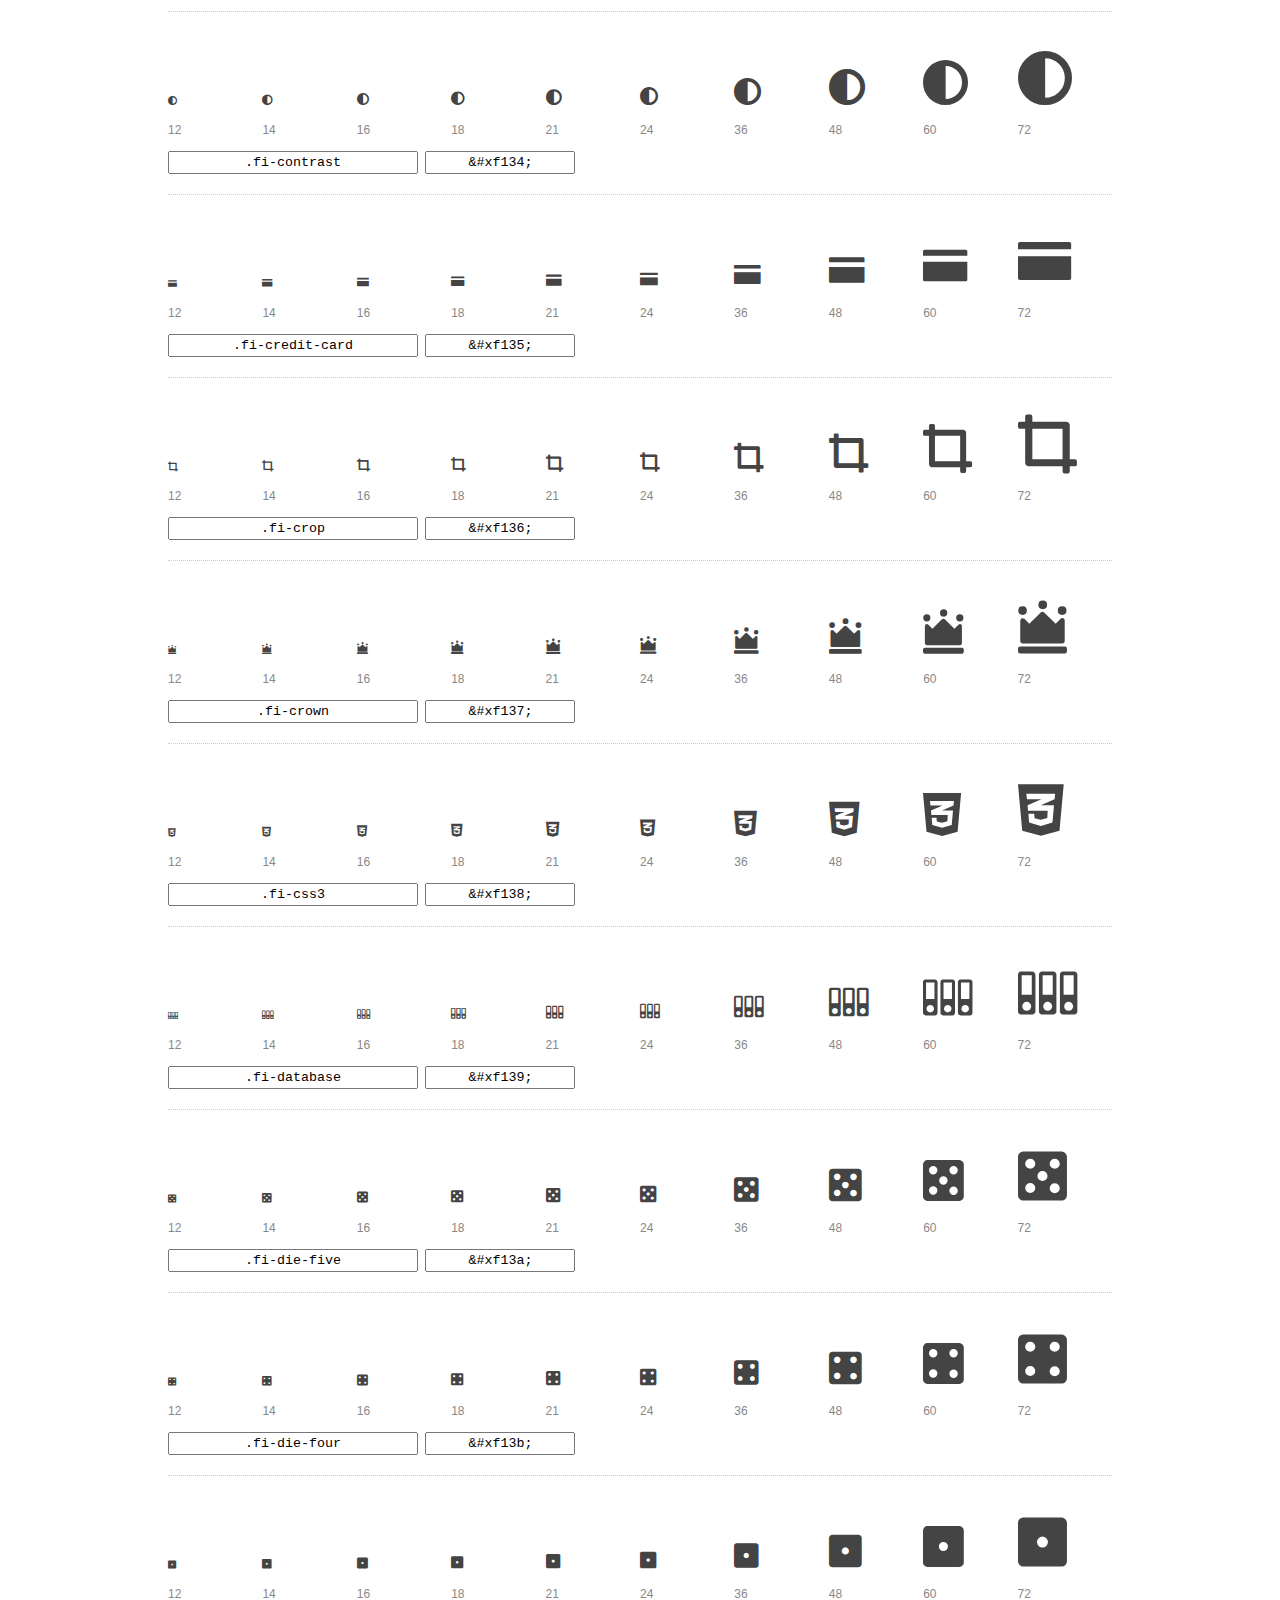
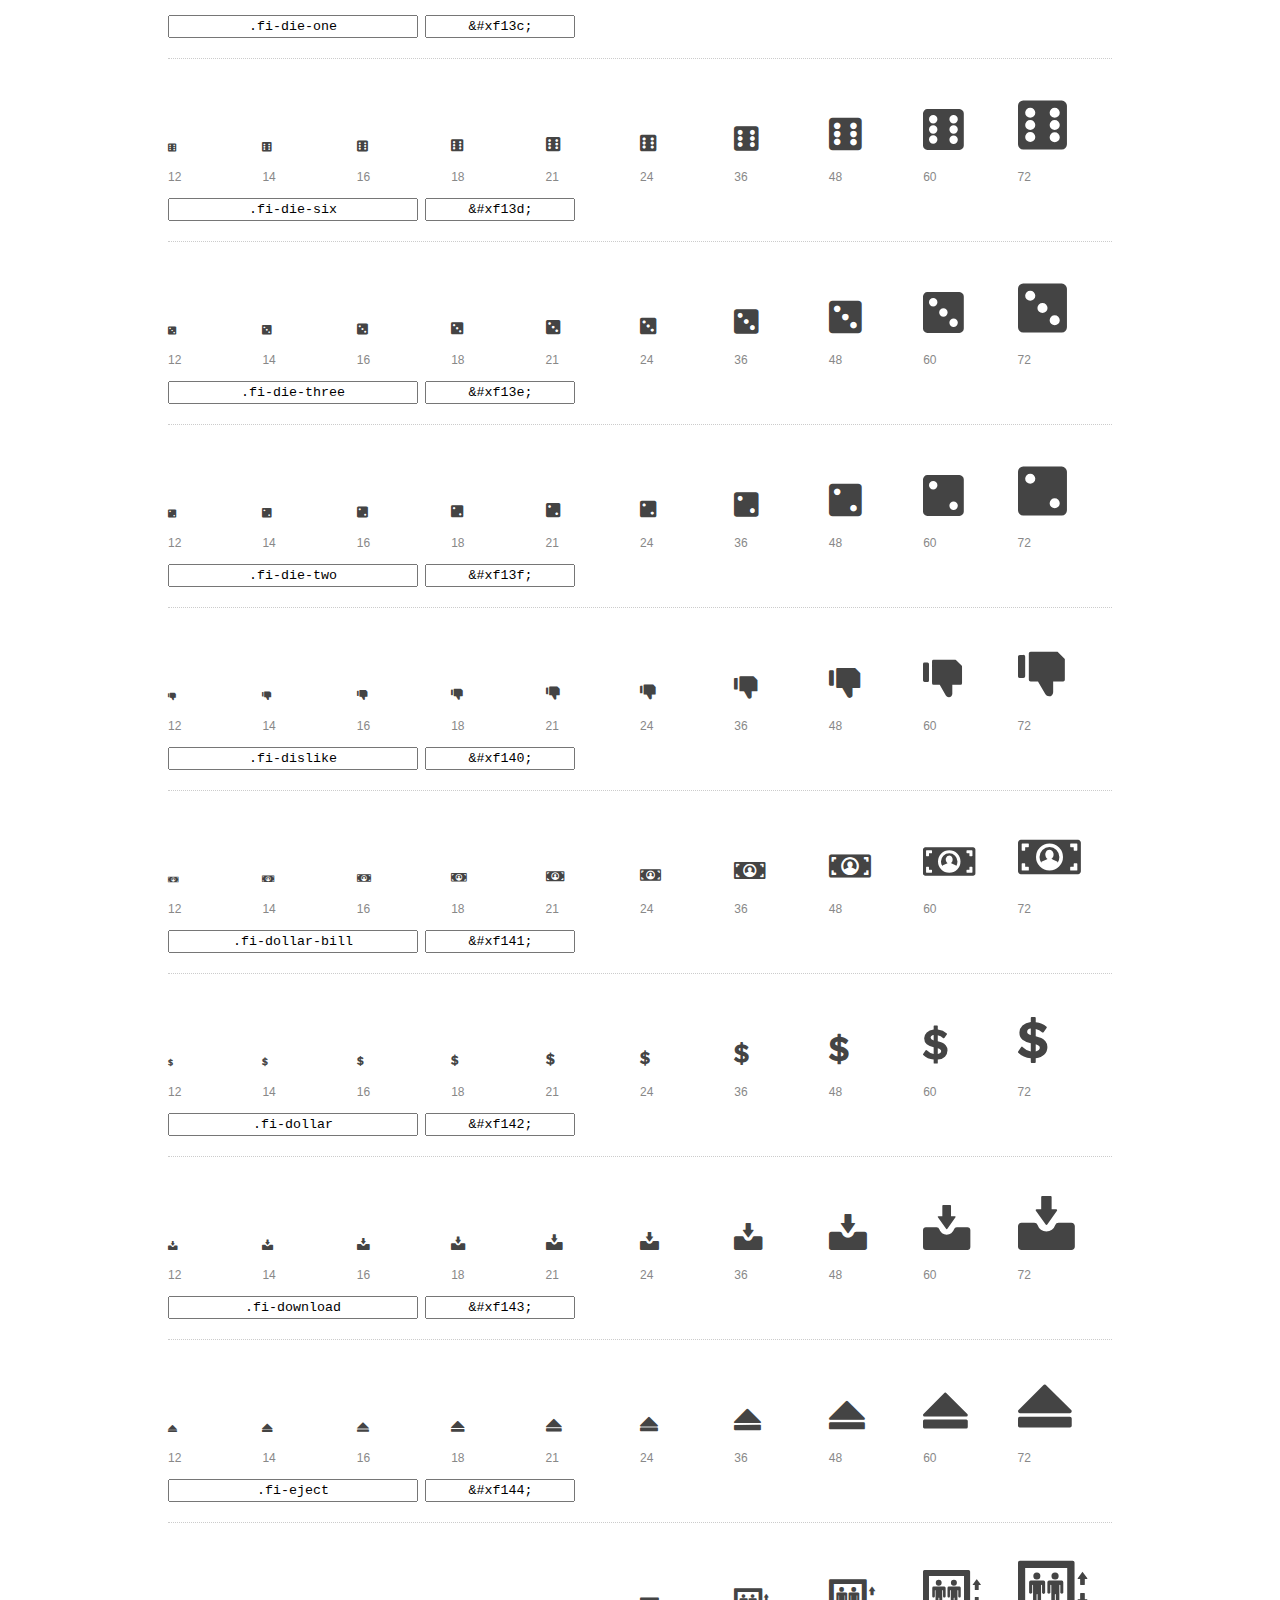
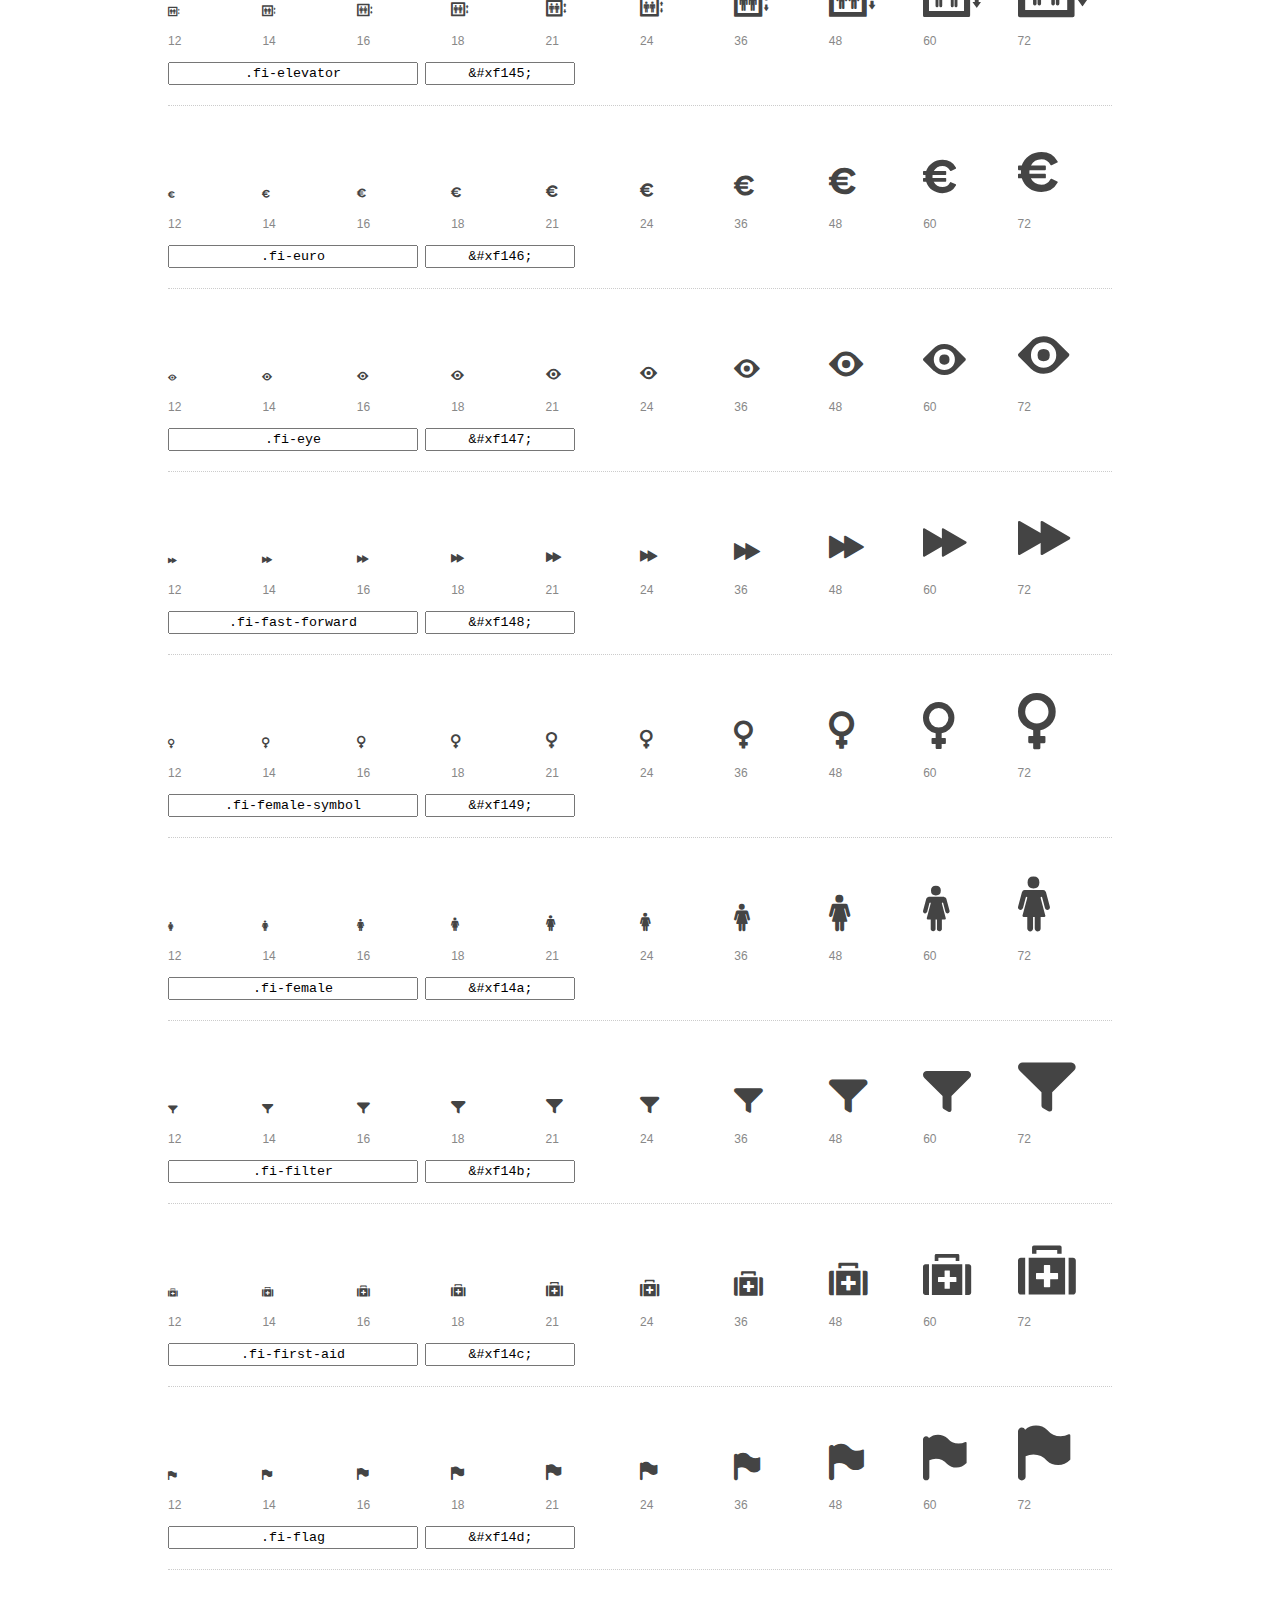
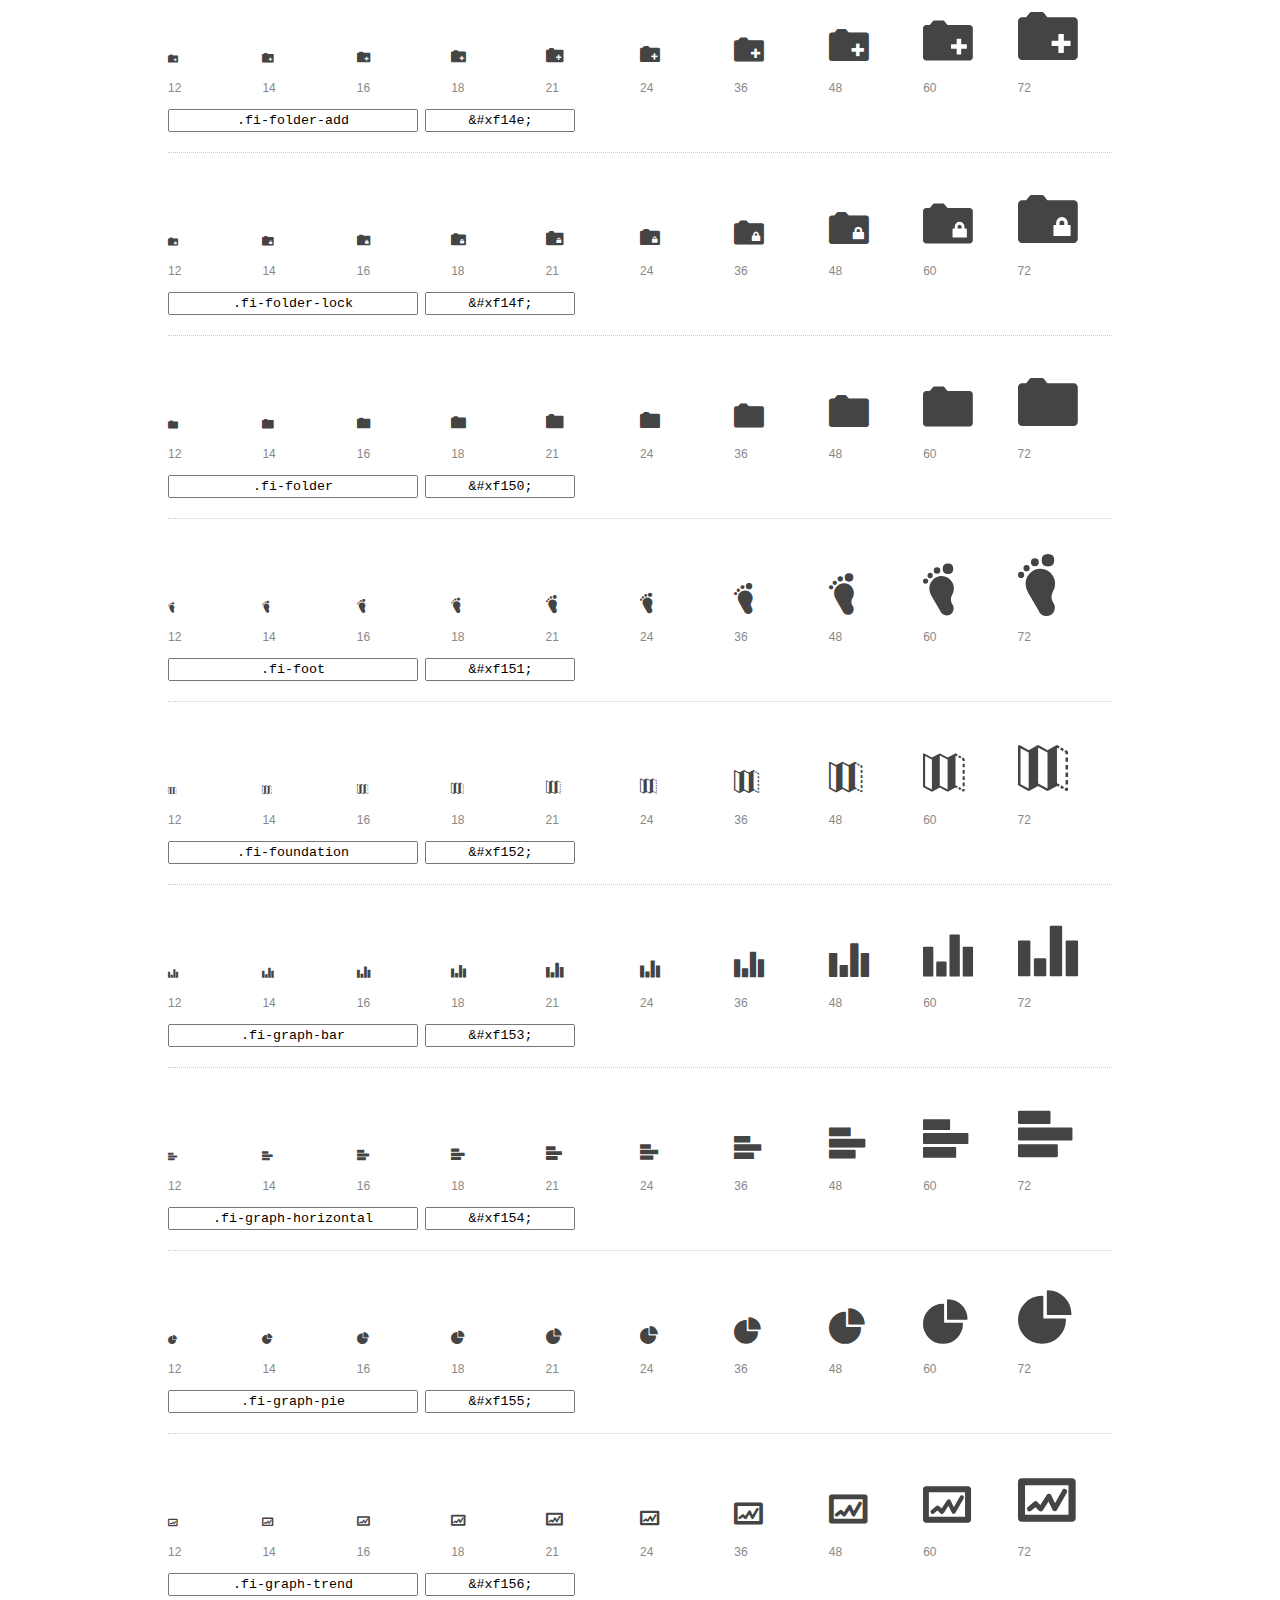
<file: ProyectoFinal3/FoundationGastronomia/foundation-icons/preview.html>
<!DOCTYPE html>
<html>
  <head>
    <title>Foundation Icons glyphs preview</title>
    <link rel="stylesheet" href="foundation-icons.css" />

    <style>
      * {
        -moz-box-sizing: border-box;
        -webkit-box-sizing: border-box;
        box-sizing: border-box;
        margin: 0;
        padding: 0;
      }

      body {
        background: #fff;
        color: #444;
        font: 16px/1.5 "Helvetica Neue", Helvetica, Arial, sans-serif;
      }

      a, 
      a:visited {
        color: #888;
        text-decoration: underline;
      }
      a:hover, 
      a:focus { color: #000; }

      h1 {
        border-bottom: 2px solid #ddd;
        color: #888;
        font-size: 36px;
        font-weight: 300;
        margin-bottom: 20px;
        padding: 20px 0;
      }

      .container {
        margin: 0 auto;
        min-width: 880px;
        padding: 0 40px;
        width: 80%;
      }

      .glyph {
        border-bottom: 1px dotted #ccc;
        padding: 10px 0 20px;
        margin-bottom: 20px;
      }

      .preview-glyphs { vertical-align: bottom; } 

      .preview-scale { 
        color: #888;
        font-size: 12px; 
        margin-top: 5px;
      }

      .step {
        display: inline-block;
        line-height: 1;
        width: 10%;
      }

      
      .size-12 { font-size: 12px; }
      
      .size-14 { font-size: 14px; }
      
      .size-16 { font-size: 16px; }
      
      .size-18 { font-size: 18px; }
      
      .size-21 { font-size: 21px; }
      
      .size-24 { font-size: 24px; }
      
      .size-36 { font-size: 36px; }
      
      .size-48 { font-size: 48px; }
      
      .size-60 { font-size: 60px; }
      
      .size-72 { font-size: 72px; }
      

      .usage { margin-top: 10px; }

      .usage input {
        font-family: monospace;
        margin-right: 3px;
        padding: 2px 5px;
        text-align: center;
      }

      .usage .point { width: 150px; }

      .usage .class { width: 250px; }

      .footer {
        color: #888;
        font-size: 12px;
        padding: 20px 0;
      }
    </style>

    <!--[if lte IE 8]><script src="http://html5shiv.googlecode.com/svn/trunk/html5.js"></script><![endif]-->
  </head>

  <body>
    <div class="container">
      <h1>Foundation Icons contains 283 glyphs:</h1> 

      
      <div class="glyph">
        <div class="preview-glyphs">
          <i class="step fi-address-book size-12"></i><i class="step fi-address-book size-14"></i><i class="step fi-address-book size-16"></i><i class="step fi-address-book size-18"></i><i class="step fi-address-book size-21"></i><i class="step fi-address-book size-24"></i><i class="step fi-address-book size-36"></i><i class="step fi-address-book size-48"></i><i class="step fi-address-book size-60"></i><i class="step fi-address-book size-72"></i>
        </div>
        <div class="preview-scale">
          <span class="step">12</span><span class="step">14</span><span class="step">16</span><span class="step">18</span><span class="step">21</span><span class="step">24</span><span class="step">36</span><span class="step">48</span><span class="step">60</span><span class="step">72</span> 
        </div>
        <div class="usage">
          <input class="class" type="text" readonly="readonly" onClick="this.select();" value=".fi-address-book" />
          <input class="point" type="text" readonly="readonly" onClick="this.select();" value="&amp;#xf100;" />
        </div>
      </div>
      
      <div class="glyph">
        <div class="preview-glyphs">
          <i class="step fi-alert size-12"></i><i class="step fi-alert size-14"></i><i class="step fi-alert size-16"></i><i class="step fi-alert size-18"></i><i class="step fi-alert size-21"></i><i class="step fi-alert size-24"></i><i class="step fi-alert size-36"></i><i class="step fi-alert size-48"></i><i class="step fi-alert size-60"></i><i class="step fi-alert size-72"></i>
        </div>
        <div class="preview-scale">
          <span class="step">12</span><span class="step">14</span><span class="step">16</span><span class="step">18</span><span class="step">21</span><span class="step">24</span><span class="step">36</span><span class="step">48</span><span class="step">60</span><span class="step">72</span> 
        </div>
        <div class="usage">
          <input class="class" type="text" readonly="readonly" onClick="this.select();" value=".fi-alert" />
          <input class="point" type="text" readonly="readonly" onClick="this.select();" value="&amp;#xf101;" />
        </div>
      </div>
      
      <div class="glyph">
        <div class="preview-glyphs">
          <i class="step fi-align-center size-12"></i><i class="step fi-align-center size-14"></i><i class="step fi-align-center size-16"></i><i class="step fi-align-center size-18"></i><i class="step fi-align-center size-21"></i><i class="step fi-align-center size-24"></i><i class="step fi-align-center size-36"></i><i class="step fi-align-center size-48"></i><i class="step fi-align-center size-60"></i><i class="step fi-align-center size-72"></i>
        </div>
        <div class="preview-scale">
          <span class="step">12</span><span class="step">14</span><span class="step">16</span><span class="step">18</span><span class="step">21</span><span class="step">24</span><span class="step">36</span><span class="step">48</span><span class="step">60</span><span class="step">72</span> 
        </div>
        <div class="usage">
          <input class="class" type="text" readonly="readonly" onClick="this.select();" value=".fi-align-center" />
          <input class="point" type="text" readonly="readonly" onClick="this.select();" value="&amp;#xf102;" />
        </div>
      </div>
      
      <div class="glyph">
        <div class="preview-glyphs">
          <i class="step fi-align-justify size-12"></i><i class="step fi-align-justify size-14"></i><i class="step fi-align-justify size-16"></i><i class="step fi-align-justify size-18"></i><i class="step fi-align-justify size-21"></i><i class="step fi-align-justify size-24"></i><i class="step fi-align-justify size-36"></i><i class="step fi-align-justify size-48"></i><i class="step fi-align-justify size-60"></i><i class="step fi-align-justify size-72"></i>
        </div>
        <div class="preview-scale">
          <span class="step">12</span><span class="step">14</span><span class="step">16</span><span class="step">18</span><span class="step">21</span><span class="step">24</span><span class="step">36</span><span class="step">48</span><span class="step">60</span><span class="step">72</span> 
        </div>
        <div class="usage">
          <input class="class" type="text" readonly="readonly" onClick="this.select();" value=".fi-align-justify" />
          <input class="point" type="text" readonly="readonly" onClick="this.select();" value="&amp;#xf103;" />
        </div>
      </div>
      
      <div class="glyph">
        <div class="preview-glyphs">
          <i class="step fi-align-left size-12"></i><i class="step fi-align-left size-14"></i><i class="step fi-align-left size-16"></i><i class="step fi-align-left size-18"></i><i class="step fi-align-left size-21"></i><i class="step fi-align-left size-24"></i><i class="step fi-align-left size-36"></i><i class="step fi-align-left size-48"></i><i class="step fi-align-left size-60"></i><i class="step fi-align-left size-72"></i>
        </div>
        <div class="preview-scale">
          <span class="step">12</span><span class="step">14</span><span class="step">16</span><span class="step">18</span><span class="step">21</span><span class="step">24</span><span class="step">36</span><span class="step">48</span><span class="step">60</span><span class="step">72</span> 
        </div>
        <div class="usage">
          <input class="class" type="text" readonly="readonly" onClick="this.select();" value=".fi-align-left" />
          <input class="point" type="text" readonly="readonly" onClick="this.select();" value="&amp;#xf104;" />
        </div>
      </div>
      
      <div class="glyph">
        <div class="preview-glyphs">
          <i class="step fi-align-right size-12"></i><i class="step fi-align-right size-14"></i><i class="step fi-align-right size-16"></i><i class="step fi-align-right size-18"></i><i class="step fi-align-right size-21"></i><i class="step fi-align-right size-24"></i><i class="step fi-align-right size-36"></i><i class="step fi-align-right size-48"></i><i class="step fi-align-right size-60"></i><i class="step fi-align-right size-72"></i>
        </div>
        <div class="preview-scale">
          <span class="step">12</span><span class="step">14</span><span class="step">16</span><span class="step">18</span><span class="step">21</span><span class="step">24</span><span class="step">36</span><span class="step">48</span><span class="step">60</span><span class="step">72</span> 
        </div>
        <div class="usage">
          <input class="class" type="text" readonly="readonly" onClick="this.select();" value=".fi-align-right" />
          <input class="point" type="text" readonly="readonly" onClick="this.select();" value="&amp;#xf105;" />
        </div>
      </div>
      
      <div class="glyph">
        <div class="preview-glyphs">
          <i class="step fi-anchor size-12"></i><i class="step fi-anchor size-14"></i><i class="step fi-anchor size-16"></i><i class="step fi-anchor size-18"></i><i class="step fi-anchor size-21"></i><i class="step fi-anchor size-24"></i><i class="step fi-anchor size-36"></i><i class="step fi-anchor size-48"></i><i class="step fi-anchor size-60"></i><i class="step fi-anchor size-72"></i>
        </div>
        <div class="preview-scale">
          <span class="step">12</span><span class="step">14</span><span class="step">16</span><span class="step">18</span><span class="step">21</span><span class="step">24</span><span class="step">36</span><span class="step">48</span><span class="step">60</span><span class="step">72</span> 
        </div>
        <div class="usage">
          <input class="class" type="text" readonly="readonly" onClick="this.select();" value=".fi-anchor" />
          <input class="point" type="text" readonly="readonly" onClick="this.select();" value="&amp;#xf106;" />
        </div>
      </div>
      
      <div class="glyph">
        <div class="preview-glyphs">
          <i class="step fi-annotate size-12"></i><i class="step fi-annotate size-14"></i><i class="step fi-annotate size-16"></i><i class="step fi-annotate size-18"></i><i class="step fi-annotate size-21"></i><i class="step fi-annotate size-24"></i><i class="step fi-annotate size-36"></i><i class="step fi-annotate size-48"></i><i class="step fi-annotate size-60"></i><i class="step fi-annotate size-72"></i>
        </div>
        <div class="preview-scale">
          <span class="step">12</span><span class="step">14</span><span class="step">16</span><span class="step">18</span><span class="step">21</span><span class="step">24</span><span class="step">36</span><span class="step">48</span><span class="step">60</span><span class="step">72</span> 
        </div>
        <div class="usage">
          <input class="class" type="text" readonly="readonly" onClick="this.select();" value=".fi-annotate" />
          <input class="point" type="text" readonly="readonly" onClick="this.select();" value="&amp;#xf107;" />
        </div>
      </div>
      
      <div class="glyph">
        <div class="preview-glyphs">
          <i class="step fi-archive size-12"></i><i class="step fi-archive size-14"></i><i class="step fi-archive size-16"></i><i class="step fi-archive size-18"></i><i class="step fi-archive size-21"></i><i class="step fi-archive size-24"></i><i class="step fi-archive size-36"></i><i class="step fi-archive size-48"></i><i class="step fi-archive size-60"></i><i class="step fi-archive size-72"></i>
        </div>
        <div class="preview-scale">
          <span class="step">12</span><span class="step">14</span><span class="step">16</span><span class="step">18</span><span class="step">21</span><span class="step">24</span><span class="step">36</span><span class="step">48</span><span class="step">60</span><span class="step">72</span> 
        </div>
        <div class="usage">
          <input class="class" type="text" readonly="readonly" onClick="this.select();" value=".fi-archive" />
          <input class="point" type="text" readonly="readonly" onClick="this.select();" value="&amp;#xf108;" />
        </div>
      </div>
      
      <div class="glyph">
        <div class="preview-glyphs">
          <i class="step fi-arrow-down size-12"></i><i class="step fi-arrow-down size-14"></i><i class="step fi-arrow-down size-16"></i><i class="step fi-arrow-down size-18"></i><i class="step fi-arrow-down size-21"></i><i class="step fi-arrow-down size-24"></i><i class="step fi-arrow-down size-36"></i><i class="step fi-arrow-down size-48"></i><i class="step fi-arrow-down size-60"></i><i class="step fi-arrow-down size-72"></i>
        </div>
        <div class="preview-scale">
          <span class="step">12</span><span class="step">14</span><span class="step">16</span><span class="step">18</span><span class="step">21</span><span class="step">24</span><span class="step">36</span><span class="step">48</span><span class="step">60</span><span class="step">72</span> 
        </div>
        <div class="usage">
          <input class="class" type="text" readonly="readonly" onClick="this.select();" value=".fi-arrow-down" />
          <input class="point" type="text" readonly="readonly" onClick="this.select();" value="&amp;#xf109;" />
        </div>
      </div>
      
      <div class="glyph">
        <div class="preview-glyphs">
          <i class="step fi-arrow-left size-12"></i><i class="step fi-arrow-left size-14"></i><i class="step fi-arrow-left size-16"></i><i class="step fi-arrow-left size-18"></i><i class="step fi-arrow-left size-21"></i><i class="step fi-arrow-left size-24"></i><i class="step fi-arrow-left size-36"></i><i class="step fi-arrow-left size-48"></i><i class="step fi-arrow-left size-60"></i><i class="step fi-arrow-left size-72"></i>
        </div>
        <div class="preview-scale">
          <span class="step">12</span><span class="step">14</span><span class="step">16</span><span class="step">18</span><span class="step">21</span><span class="step">24</span><span class="step">36</span><span class="step">48</span><span class="step">60</span><span class="step">72</span> 
        </div>
        <div class="usage">
          <input class="class" type="text" readonly="readonly" onClick="this.select();" value=".fi-arrow-left" />
          <input class="point" type="text" readonly="readonly" onClick="this.select();" value="&amp;#xf10a;" />
        </div>
      </div>
      
      <div class="glyph">
        <div class="preview-glyphs">
          <i class="step fi-arrow-right size-12"></i><i class="step fi-arrow-right size-14"></i><i class="step fi-arrow-right size-16"></i><i class="step fi-arrow-right size-18"></i><i class="step fi-arrow-right size-21"></i><i class="step fi-arrow-right size-24"></i><i class="step fi-arrow-right size-36"></i><i class="step fi-arrow-right size-48"></i><i class="step fi-arrow-right size-60"></i><i class="step fi-arrow-right size-72"></i>
        </div>
        <div class="preview-scale">
          <span class="step">12</span><span class="step">14</span><span class="step">16</span><span class="step">18</span><span class="step">21</span><span class="step">24</span><span class="step">36</span><span class="step">48</span><span class="step">60</span><span class="step">72</span> 
        </div>
        <div class="usage">
          <input class="class" type="text" readonly="readonly" onClick="this.select();" value=".fi-arrow-right" />
          <input class="point" type="text" readonly="readonly" onClick="this.select();" value="&amp;#xf10b;" />
        </div>
      </div>
      
      <div class="glyph">
        <div class="preview-glyphs">
          <i class="step fi-arrow-up size-12"></i><i class="step fi-arrow-up size-14"></i><i class="step fi-arrow-up size-16"></i><i class="step fi-arrow-up size-18"></i><i class="step fi-arrow-up size-21"></i><i class="step fi-arrow-up size-24"></i><i class="step fi-arrow-up size-36"></i><i class="step fi-arrow-up size-48"></i><i class="step fi-arrow-up size-60"></i><i class="step fi-arrow-up size-72"></i>
        </div>
        <div class="preview-scale">
          <span class="step">12</span><span class="step">14</span><span class="step">16</span><span class="step">18</span><span class="step">21</span><span class="step">24</span><span class="step">36</span><span class="step">48</span><span class="step">60</span><span class="step">72</span> 
        </div>
        <div class="usage">
          <input class="class" type="text" readonly="readonly" onClick="this.select();" value=".fi-arrow-up" />
          <input class="point" type="text" readonly="readonly" onClick="this.select();" value="&amp;#xf10c;" />
        </div>
      </div>
      
      <div class="glyph">
        <div class="preview-glyphs">
          <i class="step fi-arrows-compress size-12"></i><i class="step fi-arrows-compress size-14"></i><i class="step fi-arrows-compress size-16"></i><i class="step fi-arrows-compress size-18"></i><i class="step fi-arrows-compress size-21"></i><i class="step fi-arrows-compress size-24"></i><i class="step fi-arrows-compress size-36"></i><i class="step fi-arrows-compress size-48"></i><i class="step fi-arrows-compress size-60"></i><i class="step fi-arrows-compress size-72"></i>
        </div>
        <div class="preview-scale">
          <span class="step">12</span><span class="step">14</span><span class="step">16</span><span class="step">18</span><span class="step">21</span><span class="step">24</span><span class="step">36</span><span class="step">48</span><span class="step">60</span><span class="step">72</span> 
        </div>
        <div class="usage">
          <input class="class" type="text" readonly="readonly" onClick="this.select();" value=".fi-arrows-compress" />
          <input class="point" type="text" readonly="readonly" onClick="this.select();" value="&amp;#xf10d;" />
        </div>
      </div>
      
      <div class="glyph">
        <div class="preview-glyphs">
          <i class="step fi-arrows-expand size-12"></i><i class="step fi-arrows-expand size-14"></i><i class="step fi-arrows-expand size-16"></i><i class="step fi-arrows-expand size-18"></i><i class="step fi-arrows-expand size-21"></i><i class="step fi-arrows-expand size-24"></i><i class="step fi-arrows-expand size-36"></i><i class="step fi-arrows-expand size-48"></i><i class="step fi-arrows-expand size-60"></i><i class="step fi-arrows-expand size-72"></i>
        </div>
        <div class="preview-scale">
          <span class="step">12</span><span class="step">14</span><span class="step">16</span><span class="step">18</span><span class="step">21</span><span class="step">24</span><span class="step">36</span><span class="step">48</span><span class="step">60</span><span class="step">72</span> 
        </div>
        <div class="usage">
          <input class="class" type="text" readonly="readonly" onClick="this.select();" value=".fi-arrows-expand" />
          <input class="point" type="text" readonly="readonly" onClick="this.select();" value="&amp;#xf10e;" />
        </div>
      </div>
      
      <div class="glyph">
        <div class="preview-glyphs">
          <i class="step fi-arrows-in size-12"></i><i class="step fi-arrows-in size-14"></i><i class="step fi-arrows-in size-16"></i><i class="step fi-arrows-in size-18"></i><i class="step fi-arrows-in size-21"></i><i class="step fi-arrows-in size-24"></i><i class="step fi-arrows-in size-36"></i><i class="step fi-arrows-in size-48"></i><i class="step fi-arrows-in size-60"></i><i class="step fi-arrows-in size-72"></i>
        </div>
        <div class="preview-scale">
          <span class="step">12</span><span class="step">14</span><span class="step">16</span><span class="step">18</span><span class="step">21</span><span class="step">24</span><span class="step">36</span><span class="step">48</span><span class="step">60</span><span class="step">72</span> 
        </div>
        <div class="usage">
          <input class="class" type="text" readonly="readonly" onClick="this.select();" value=".fi-arrows-in" />
          <input class="point" type="text" readonly="readonly" onClick="this.select();" value="&amp;#xf10f;" />
        </div>
      </div>
      
      <div class="glyph">
        <div class="preview-glyphs">
          <i class="step fi-arrows-out size-12"></i><i class="step fi-arrows-out size-14"></i><i class="step fi-arrows-out size-16"></i><i class="step fi-arrows-out size-18"></i><i class="step fi-arrows-out size-21"></i><i class="step fi-arrows-out size-24"></i><i class="step fi-arrows-out size-36"></i><i class="step fi-arrows-out size-48"></i><i class="step fi-arrows-out size-60"></i><i class="step fi-arrows-out size-72"></i>
        </div>
        <div class="preview-scale">
          <span class="step">12</span><span class="step">14</span><span class="step">16</span><span class="step">18</span><span class="step">21</span><span class="step">24</span><span class="step">36</span><span class="step">48</span><span class="step">60</span><span class="step">72</span> 
        </div>
        <div class="usage">
          <input class="class" type="text" readonly="readonly" onClick="this.select();" value=".fi-arrows-out" />
          <input class="point" type="text" readonly="readonly" onClick="this.select();" value="&amp;#xf110;" />
        </div>
      </div>
      
      <div class="glyph">
        <div class="preview-glyphs">
          <i class="step fi-asl size-12"></i><i class="step fi-asl size-14"></i><i class="step fi-asl size-16"></i><i class="step fi-asl size-18"></i><i class="step fi-asl size-21"></i><i class="step fi-asl size-24"></i><i class="step fi-asl size-36"></i><i class="step fi-asl size-48"></i><i class="step fi-asl size-60"></i><i class="step fi-asl size-72"></i>
        </div>
        <div class="preview-scale">
          <span class="step">12</span><span class="step">14</span><span class="step">16</span><span class="step">18</span><span class="step">21</span><span class="step">24</span><span class="step">36</span><span class="step">48</span><span class="step">60</span><span class="step">72</span> 
        </div>
        <div class="usage">
          <input class="class" type="text" readonly="readonly" onClick="this.select();" value=".fi-asl" />
          <input class="point" type="text" readonly="readonly" onClick="this.select();" value="&amp;#xf111;" />
        </div>
      </div>
      
      <div class="glyph">
        <div class="preview-glyphs">
          <i class="step fi-asterisk size-12"></i><i class="step fi-asterisk size-14"></i><i class="step fi-asterisk size-16"></i><i class="step fi-asterisk size-18"></i><i class="step fi-asterisk size-21"></i><i class="step fi-asterisk size-24"></i><i class="step fi-asterisk size-36"></i><i class="step fi-asterisk size-48"></i><i class="step fi-asterisk size-60"></i><i class="step fi-asterisk size-72"></i>
        </div>
        <div class="preview-scale">
          <span class="step">12</span><span class="step">14</span><span class="step">16</span><span class="step">18</span><span class="step">21</span><span class="step">24</span><span class="step">36</span><span class="step">48</span><span class="step">60</span><span class="step">72</span> 
        </div>
        <div class="usage">
          <input class="class" type="text" readonly="readonly" onClick="this.select();" value=".fi-asterisk" />
          <input class="point" type="text" readonly="readonly" onClick="this.select();" value="&amp;#xf112;" />
        </div>
      </div>
      
      <div class="glyph">
        <div class="preview-glyphs">
          <i class="step fi-at-sign size-12"></i><i class="step fi-at-sign size-14"></i><i class="step fi-at-sign size-16"></i><i class="step fi-at-sign size-18"></i><i class="step fi-at-sign size-21"></i><i class="step fi-at-sign size-24"></i><i class="step fi-at-sign size-36"></i><i class="step fi-at-sign size-48"></i><i class="step fi-at-sign size-60"></i><i class="step fi-at-sign size-72"></i>
        </div>
        <div class="preview-scale">
          <span class="step">12</span><span class="step">14</span><span class="step">16</span><span class="step">18</span><span class="step">21</span><span class="step">24</span><span class="step">36</span><span class="step">48</span><span class="step">60</span><span class="step">72</span> 
        </div>
        <div class="usage">
          <input class="class" type="text" readonly="readonly" onClick="this.select();" value=".fi-at-sign" />
          <input class="point" type="text" readonly="readonly" onClick="this.select();" value="&amp;#xf113;" />
        </div>
      </div>
      
      <div class="glyph">
        <div class="preview-glyphs">
          <i class="step fi-background-color size-12"></i><i class="step fi-background-color size-14"></i><i class="step fi-background-color size-16"></i><i class="step fi-background-color size-18"></i><i class="step fi-background-color size-21"></i><i class="step fi-background-color size-24"></i><i class="step fi-background-color size-36"></i><i class="step fi-background-color size-48"></i><i class="step fi-background-color size-60"></i><i class="step fi-background-color size-72"></i>
        </div>
        <div class="preview-scale">
          <span class="step">12</span><span class="step">14</span><span class="step">16</span><span class="step">18</span><span class="step">21</span><span class="step">24</span><span class="step">36</span><span class="step">48</span><span class="step">60</span><span class="step">72</span> 
        </div>
        <div class="usage">
          <input class="class" type="text" readonly="readonly" onClick="this.select();" value=".fi-background-color" />
          <input class="point" type="text" readonly="readonly" onClick="this.select();" value="&amp;#xf114;" />
        </div>
      </div>
      
      <div class="glyph">
        <div class="preview-glyphs">
          <i class="step fi-battery-empty size-12"></i><i class="step fi-battery-empty size-14"></i><i class="step fi-battery-empty size-16"></i><i class="step fi-battery-empty size-18"></i><i class="step fi-battery-empty size-21"></i><i class="step fi-battery-empty size-24"></i><i class="step fi-battery-empty size-36"></i><i class="step fi-battery-empty size-48"></i><i class="step fi-battery-empty size-60"></i><i class="step fi-battery-empty size-72"></i>
        </div>
        <div class="preview-scale">
          <span class="step">12</span><span class="step">14</span><span class="step">16</span><span class="step">18</span><span class="step">21</span><span class="step">24</span><span class="step">36</span><span class="step">48</span><span class="step">60</span><span class="step">72</span> 
        </div>
        <div class="usage">
          <input class="class" type="text" readonly="readonly" onClick="this.select();" value=".fi-battery-empty" />
          <input class="point" type="text" readonly="readonly" onClick="this.select();" value="&amp;#xf115;" />
        </div>
      </div>
      
      <div class="glyph">
        <div class="preview-glyphs">
          <i class="step fi-battery-full size-12"></i><i class="step fi-battery-full size-14"></i><i class="step fi-battery-full size-16"></i><i class="step fi-battery-full size-18"></i><i class="step fi-battery-full size-21"></i><i class="step fi-battery-full size-24"></i><i class="step fi-battery-full size-36"></i><i class="step fi-battery-full size-48"></i><i class="step fi-battery-full size-60"></i><i class="step fi-battery-full size-72"></i>
        </div>
        <div class="preview-scale">
          <span class="step">12</span><span class="step">14</span><span class="step">16</span><span class="step">18</span><span class="step">21</span><span class="step">24</span><span class="step">36</span><span class="step">48</span><span class="step">60</span><span class="step">72</span> 
        </div>
        <div class="usage">
          <input class="class" type="text" readonly="readonly" onClick="this.select();" value=".fi-battery-full" />
          <input class="point" type="text" readonly="readonly" onClick="this.select();" value="&amp;#xf116;" />
        </div>
      </div>
      
      <div class="glyph">
        <div class="preview-glyphs">
          <i class="step fi-battery-half size-12"></i><i class="step fi-battery-half size-14"></i><i class="step fi-battery-half size-16"></i><i class="step fi-battery-half size-18"></i><i class="step fi-battery-half size-21"></i><i class="step fi-battery-half size-24"></i><i class="step fi-battery-half size-36"></i><i class="step fi-battery-half size-48"></i><i class="step fi-battery-half size-60"></i><i class="step fi-battery-half size-72"></i>
        </div>
        <div class="preview-scale">
          <span class="step">12</span><span class="step">14</span><span class="step">16</span><span class="step">18</span><span class="step">21</span><span class="step">24</span><span class="step">36</span><span class="step">48</span><span class="step">60</span><span class="step">72</span> 
        </div>
        <div class="usage">
          <input class="class" type="text" readonly="readonly" onClick="this.select();" value=".fi-battery-half" />
          <input class="point" type="text" readonly="readonly" onClick="this.select();" value="&amp;#xf117;" />
        </div>
      </div>
      
      <div class="glyph">
        <div class="preview-glyphs">
          <i class="step fi-bitcoin-circle size-12"></i><i class="step fi-bitcoin-circle size-14"></i><i class="step fi-bitcoin-circle size-16"></i><i class="step fi-bitcoin-circle size-18"></i><i class="step fi-bitcoin-circle size-21"></i><i class="step fi-bitcoin-circle size-24"></i><i class="step fi-bitcoin-circle size-36"></i><i class="step fi-bitcoin-circle size-48"></i><i class="step fi-bitcoin-circle size-60"></i><i class="step fi-bitcoin-circle size-72"></i>
        </div>
        <div class="preview-scale">
          <span class="step">12</span><span class="step">14</span><span class="step">16</span><span class="step">18</span><span class="step">21</span><span class="step">24</span><span class="step">36</span><span class="step">48</span><span class="step">60</span><span class="step">72</span> 
        </div>
        <div class="usage">
          <input class="class" type="text" readonly="readonly" onClick="this.select();" value=".fi-bitcoin-circle" />
          <input class="point" type="text" readonly="readonly" onClick="this.select();" value="&amp;#xf118;" />
        </div>
      </div>
      
      <div class="glyph">
        <div class="preview-glyphs">
          <i class="step fi-bitcoin size-12"></i><i class="step fi-bitcoin size-14"></i><i class="step fi-bitcoin size-16"></i><i class="step fi-bitcoin size-18"></i><i class="step fi-bitcoin size-21"></i><i class="step fi-bitcoin size-24"></i><i class="step fi-bitcoin size-36"></i><i class="step fi-bitcoin size-48"></i><i class="step fi-bitcoin size-60"></i><i class="step fi-bitcoin size-72"></i>
        </div>
        <div class="preview-scale">
          <span class="step">12</span><span class="step">14</span><span class="step">16</span><span class="step">18</span><span class="step">21</span><span class="step">24</span><span class="step">36</span><span class="step">48</span><span class="step">60</span><span class="step">72</span> 
        </div>
        <div class="usage">
          <input class="class" type="text" readonly="readonly" onClick="this.select();" value=".fi-bitcoin" />
          <input class="point" type="text" readonly="readonly" onClick="this.select();" value="&amp;#xf119;" />
        </div>
      </div>
      
      <div class="glyph">
        <div class="preview-glyphs">
          <i class="step fi-blind size-12"></i><i class="step fi-blind size-14"></i><i class="step fi-blind size-16"></i><i class="step fi-blind size-18"></i><i class="step fi-blind size-21"></i><i class="step fi-blind size-24"></i><i class="step fi-blind size-36"></i><i class="step fi-blind size-48"></i><i class="step fi-blind size-60"></i><i class="step fi-blind size-72"></i>
        </div>
        <div class="preview-scale">
          <span class="step">12</span><span class="step">14</span><span class="step">16</span><span class="step">18</span><span class="step">21</span><span class="step">24</span><span class="step">36</span><span class="step">48</span><span class="step">60</span><span class="step">72</span> 
        </div>
        <div class="usage">
          <input class="class" type="text" readonly="readonly" onClick="this.select();" value=".fi-blind" />
          <input class="point" type="text" readonly="readonly" onClick="this.select();" value="&amp;#xf11a;" />
        </div>
      </div>
      
      <div class="glyph">
        <div class="preview-glyphs">
          <i class="step fi-bluetooth size-12"></i><i class="step fi-bluetooth size-14"></i><i class="step fi-bluetooth size-16"></i><i class="step fi-bluetooth size-18"></i><i class="step fi-bluetooth size-21"></i><i class="step fi-bluetooth size-24"></i><i class="step fi-bluetooth size-36"></i><i class="step fi-bluetooth size-48"></i><i class="step fi-bluetooth size-60"></i><i class="step fi-bluetooth size-72"></i>
        </div>
        <div class="preview-scale">
          <span class="step">12</span><span class="step">14</span><span class="step">16</span><span class="step">18</span><span class="step">21</span><span class="step">24</span><span class="step">36</span><span class="step">48</span><span class="step">60</span><span class="step">72</span> 
        </div>
        <div class="usage">
          <input class="class" type="text" readonly="readonly" onClick="this.select();" value=".fi-bluetooth" />
          <input class="point" type="text" readonly="readonly" onClick="this.select();" value="&amp;#xf11b;" />
        </div>
      </div>
      
      <div class="glyph">
        <div class="preview-glyphs">
          <i class="step fi-bold size-12"></i><i class="step fi-bold size-14"></i><i class="step fi-bold size-16"></i><i class="step fi-bold size-18"></i><i class="step fi-bold size-21"></i><i class="step fi-bold size-24"></i><i class="step fi-bold size-36"></i><i class="step fi-bold size-48"></i><i class="step fi-bold size-60"></i><i class="step fi-bold size-72"></i>
        </div>
        <div class="preview-scale">
          <span class="step">12</span><span class="step">14</span><span class="step">16</span><span class="step">18</span><span class="step">21</span><span class="step">24</span><span class="step">36</span><span class="step">48</span><span class="step">60</span><span class="step">72</span> 
        </div>
        <div class="usage">
          <input class="class" type="text" readonly="readonly" onClick="this.select();" value=".fi-bold" />
          <input class="point" type="text" readonly="readonly" onClick="this.select();" value="&amp;#xf11c;" />
        </div>
      </div>
      
      <div class="glyph">
        <div class="preview-glyphs">
          <i class="step fi-book-bookmark size-12"></i><i class="step fi-book-bookmark size-14"></i><i class="step fi-book-bookmark size-16"></i><i class="step fi-book-bookmark size-18"></i><i class="step fi-book-bookmark size-21"></i><i class="step fi-book-bookmark size-24"></i><i class="step fi-book-bookmark size-36"></i><i class="step fi-book-bookmark size-48"></i><i class="step fi-book-bookmark size-60"></i><i class="step fi-book-bookmark size-72"></i>
        </div>
        <div class="preview-scale">
          <span class="step">12</span><span class="step">14</span><span class="step">16</span><span class="step">18</span><span class="step">21</span><span class="step">24</span><span class="step">36</span><span class="step">48</span><span class="step">60</span><span class="step">72</span> 
        </div>
        <div class="usage">
          <input class="class" type="text" readonly="readonly" onClick="this.select();" value=".fi-book-bookmark" />
          <input class="point" type="text" readonly="readonly" onClick="this.select();" value="&amp;#xf11d;" />
        </div>
      </div>
      
      <div class="glyph">
        <div class="preview-glyphs">
          <i class="step fi-book size-12"></i><i class="step fi-book size-14"></i><i class="step fi-book size-16"></i><i class="step fi-book size-18"></i><i class="step fi-book size-21"></i><i class="step fi-book size-24"></i><i class="step fi-book size-36"></i><i class="step fi-book size-48"></i><i class="step fi-book size-60"></i><i class="step fi-book size-72"></i>
        </div>
        <div class="preview-scale">
          <span class="step">12</span><span class="step">14</span><span class="step">16</span><span class="step">18</span><span class="step">21</span><span class="step">24</span><span class="step">36</span><span class="step">48</span><span class="step">60</span><span class="step">72</span> 
        </div>
        <div class="usage">
          <input class="class" type="text" readonly="readonly" onClick="this.select();" value=".fi-book" />
          <input class="point" type="text" readonly="readonly" onClick="this.select();" value="&amp;#xf11e;" />
        </div>
      </div>
      
      <div class="glyph">
        <div class="preview-glyphs">
          <i class="step fi-bookmark size-12"></i><i class="step fi-bookmark size-14"></i><i class="step fi-bookmark size-16"></i><i class="step fi-bookmark size-18"></i><i class="step fi-bookmark size-21"></i><i class="step fi-bookmark size-24"></i><i class="step fi-bookmark size-36"></i><i class="step fi-bookmark size-48"></i><i class="step fi-bookmark size-60"></i><i class="step fi-bookmark size-72"></i>
        </div>
        <div class="preview-scale">
          <span class="step">12</span><span class="step">14</span><span class="step">16</span><span class="step">18</span><span class="step">21</span><span class="step">24</span><span class="step">36</span><span class="step">48</span><span class="step">60</span><span class="step">72</span> 
        </div>
        <div class="usage">
          <input class="class" type="text" readonly="readonly" onClick="this.select();" value=".fi-bookmark" />
          <input class="point" type="text" readonly="readonly" onClick="this.select();" value="&amp;#xf11f;" />
        </div>
      </div>
      
      <div class="glyph">
        <div class="preview-glyphs">
          <i class="step fi-braille size-12"></i><i class="step fi-braille size-14"></i><i class="step fi-braille size-16"></i><i class="step fi-braille size-18"></i><i class="step fi-braille size-21"></i><i class="step fi-braille size-24"></i><i class="step fi-braille size-36"></i><i class="step fi-braille size-48"></i><i class="step fi-braille size-60"></i><i class="step fi-braille size-72"></i>
        </div>
        <div class="preview-scale">
          <span class="step">12</span><span class="step">14</span><span class="step">16</span><span class="step">18</span><span class="step">21</span><span class="step">24</span><span class="step">36</span><span class="step">48</span><span class="step">60</span><span class="step">72</span> 
        </div>
        <div class="usage">
          <input class="class" type="text" readonly="readonly" onClick="this.select();" value=".fi-braille" />
          <input class="point" type="text" readonly="readonly" onClick="this.select();" value="&amp;#xf120;" />
        </div>
      </div>
      
      <div class="glyph">
        <div class="preview-glyphs">
          <i class="step fi-burst-new size-12"></i><i class="step fi-burst-new size-14"></i><i class="step fi-burst-new size-16"></i><i class="step fi-burst-new size-18"></i><i class="step fi-burst-new size-21"></i><i class="step fi-burst-new size-24"></i><i class="step fi-burst-new size-36"></i><i class="step fi-burst-new size-48"></i><i class="step fi-burst-new size-60"></i><i class="step fi-burst-new size-72"></i>
        </div>
        <div class="preview-scale">
          <span class="step">12</span><span class="step">14</span><span class="step">16</span><span class="step">18</span><span class="step">21</span><span class="step">24</span><span class="step">36</span><span class="step">48</span><span class="step">60</span><span class="step">72</span> 
        </div>
        <div class="usage">
          <input class="class" type="text" readonly="readonly" onClick="this.select();" value=".fi-burst-new" />
          <input class="point" type="text" readonly="readonly" onClick="this.select();" value="&amp;#xf121;" />
        </div>
      </div>
      
      <div class="glyph">
        <div class="preview-glyphs">
          <i class="step fi-burst-sale size-12"></i><i class="step fi-burst-sale size-14"></i><i class="step fi-burst-sale size-16"></i><i class="step fi-burst-sale size-18"></i><i class="step fi-burst-sale size-21"></i><i class="step fi-burst-sale size-24"></i><i class="step fi-burst-sale size-36"></i><i class="step fi-burst-sale size-48"></i><i class="step fi-burst-sale size-60"></i><i class="step fi-burst-sale size-72"></i>
        </div>
        <div class="preview-scale">
          <span class="step">12</span><span class="step">14</span><span class="step">16</span><span class="step">18</span><span class="step">21</span><span class="step">24</span><span class="step">36</span><span class="step">48</span><span class="step">60</span><span class="step">72</span> 
        </div>
        <div class="usage">
          <input class="class" type="text" readonly="readonly" onClick="this.select();" value=".fi-burst-sale" />
          <input class="point" type="text" readonly="readonly" onClick="this.select();" value="&amp;#xf122;" />
        </div>
      </div>
      
      <div class="glyph">
        <div class="preview-glyphs">
          <i class="step fi-burst size-12"></i><i class="step fi-burst size-14"></i><i class="step fi-burst size-16"></i><i class="step fi-burst size-18"></i><i class="step fi-burst size-21"></i><i class="step fi-burst size-24"></i><i class="step fi-burst size-36"></i><i class="step fi-burst size-48"></i><i class="step fi-burst size-60"></i><i class="step fi-burst size-72"></i>
        </div>
        <div class="preview-scale">
          <span class="step">12</span><span class="step">14</span><span class="step">16</span><span class="step">18</span><span class="step">21</span><span class="step">24</span><span class="step">36</span><span class="step">48</span><span class="step">60</span><span class="step">72</span> 
        </div>
        <div class="usage">
          <input class="class" type="text" readonly="readonly" onClick="this.select();" value=".fi-burst" />
          <input class="point" type="text" readonly="readonly" onClick="this.select();" value="&amp;#xf123;" />
        </div>
      </div>
      
      <div class="glyph">
        <div class="preview-glyphs">
          <i class="step fi-calendar size-12"></i><i class="step fi-calendar size-14"></i><i class="step fi-calendar size-16"></i><i class="step fi-calendar size-18"></i><i class="step fi-calendar size-21"></i><i class="step fi-calendar size-24"></i><i class="step fi-calendar size-36"></i><i class="step fi-calendar size-48"></i><i class="step fi-calendar size-60"></i><i class="step fi-calendar size-72"></i>
        </div>
        <div class="preview-scale">
          <span class="step">12</span><span class="step">14</span><span class="step">16</span><span class="step">18</span><span class="step">21</span><span class="step">24</span><span class="step">36</span><span class="step">48</span><span class="step">60</span><span class="step">72</span> 
        </div>
        <div class="usage">
          <input class="class" type="text" readonly="readonly" onClick="this.select();" value=".fi-calendar" />
          <input class="point" type="text" readonly="readonly" onClick="this.select();" value="&amp;#xf124;" />
        </div>
      </div>
      
      <div class="glyph">
        <div class="preview-glyphs">
          <i class="step fi-camera size-12"></i><i class="step fi-camera size-14"></i><i class="step fi-camera size-16"></i><i class="step fi-camera size-18"></i><i class="step fi-camera size-21"></i><i class="step fi-camera size-24"></i><i class="step fi-camera size-36"></i><i class="step fi-camera size-48"></i><i class="step fi-camera size-60"></i><i class="step fi-camera size-72"></i>
        </div>
        <div class="preview-scale">
          <span class="step">12</span><span class="step">14</span><span class="step">16</span><span class="step">18</span><span class="step">21</span><span class="step">24</span><span class="step">36</span><span class="step">48</span><span class="step">60</span><span class="step">72</span> 
        </div>
        <div class="usage">
          <input class="class" type="text" readonly="readonly" onClick="this.select();" value=".fi-camera" />
          <input class="point" type="text" readonly="readonly" onClick="this.select();" value="&amp;#xf125;" />
        </div>
      </div>
      
      <div class="glyph">
        <div class="preview-glyphs">
          <i class="step fi-check size-12"></i><i class="step fi-check size-14"></i><i class="step fi-check size-16"></i><i class="step fi-check size-18"></i><i class="step fi-check size-21"></i><i class="step fi-check size-24"></i><i class="step fi-check size-36"></i><i class="step fi-check size-48"></i><i class="step fi-check size-60"></i><i class="step fi-check size-72"></i>
        </div>
        <div class="preview-scale">
          <span class="step">12</span><span class="step">14</span><span class="step">16</span><span class="step">18</span><span class="step">21</span><span class="step">24</span><span class="step">36</span><span class="step">48</span><span class="step">60</span><span class="step">72</span> 
        </div>
        <div class="usage">
          <input class="class" type="text" readonly="readonly" onClick="this.select();" value=".fi-check" />
          <input class="point" type="text" readonly="readonly" onClick="this.select();" value="&amp;#xf126;" />
        </div>
      </div>
      
      <div class="glyph">
        <div class="preview-glyphs">
          <i class="step fi-checkbox size-12"></i><i class="step fi-checkbox size-14"></i><i class="step fi-checkbox size-16"></i><i class="step fi-checkbox size-18"></i><i class="step fi-checkbox size-21"></i><i class="step fi-checkbox size-24"></i><i class="step fi-checkbox size-36"></i><i class="step fi-checkbox size-48"></i><i class="step fi-checkbox size-60"></i><i class="step fi-checkbox size-72"></i>
        </div>
        <div class="preview-scale">
          <span class="step">12</span><span class="step">14</span><span class="step">16</span><span class="step">18</span><span class="step">21</span><span class="step">24</span><span class="step">36</span><span class="step">48</span><span class="step">60</span><span class="step">72</span> 
        </div>
        <div class="usage">
          <input class="class" type="text" readonly="readonly" onClick="this.select();" value=".fi-checkbox" />
          <input class="point" type="text" readonly="readonly" onClick="this.select();" value="&amp;#xf127;" />
        </div>
      </div>
      
      <div class="glyph">
        <div class="preview-glyphs">
          <i class="step fi-clipboard-notes size-12"></i><i class="step fi-clipboard-notes size-14"></i><i class="step fi-clipboard-notes size-16"></i><i class="step fi-clipboard-notes size-18"></i><i class="step fi-clipboard-notes size-21"></i><i class="step fi-clipboard-notes size-24"></i><i class="step fi-clipboard-notes size-36"></i><i class="step fi-clipboard-notes size-48"></i><i class="step fi-clipboard-notes size-60"></i><i class="step fi-clipboard-notes size-72"></i>
        </div>
        <div class="preview-scale">
          <span class="step">12</span><span class="step">14</span><span class="step">16</span><span class="step">18</span><span class="step">21</span><span class="step">24</span><span class="step">36</span><span class="step">48</span><span class="step">60</span><span class="step">72</span> 
        </div>
        <div class="usage">
          <input class="class" type="text" readonly="readonly" onClick="this.select();" value=".fi-clipboard-notes" />
          <input class="point" type="text" readonly="readonly" onClick="this.select();" value="&amp;#xf128;" />
        </div>
      </div>
      
      <div class="glyph">
        <div class="preview-glyphs">
          <i class="step fi-clipboard-pencil size-12"></i><i class="step fi-clipboard-pencil size-14"></i><i class="step fi-clipboard-pencil size-16"></i><i class="step fi-clipboard-pencil size-18"></i><i class="step fi-clipboard-pencil size-21"></i><i class="step fi-clipboard-pencil size-24"></i><i class="step fi-clipboard-pencil size-36"></i><i class="step fi-clipboard-pencil size-48"></i><i class="step fi-clipboard-pencil size-60"></i><i class="step fi-clipboard-pencil size-72"></i>
        </div>
        <div class="preview-scale">
          <span class="step">12</span><span class="step">14</span><span class="step">16</span><span class="step">18</span><span class="step">21</span><span class="step">24</span><span class="step">36</span><span class="step">48</span><span class="step">60</span><span class="step">72</span> 
        </div>
        <div class="usage">
          <input class="class" type="text" readonly="readonly" onClick="this.select();" value=".fi-clipboard-pencil" />
          <input class="point" type="text" readonly="readonly" onClick="this.select();" value="&amp;#xf129;" />
        </div>
      </div>
      
      <div class="glyph">
        <div class="preview-glyphs">
          <i class="step fi-clipboard size-12"></i><i class="step fi-clipboard size-14"></i><i class="step fi-clipboard size-16"></i><i class="step fi-clipboard size-18"></i><i class="step fi-clipboard size-21"></i><i class="step fi-clipboard size-24"></i><i class="step fi-clipboard size-36"></i><i class="step fi-clipboard size-48"></i><i class="step fi-clipboard size-60"></i><i class="step fi-clipboard size-72"></i>
        </div>
        <div class="preview-scale">
          <span class="step">12</span><span class="step">14</span><span class="step">16</span><span class="step">18</span><span class="step">21</span><span class="step">24</span><span class="step">36</span><span class="step">48</span><span class="step">60</span><span class="step">72</span> 
        </div>
        <div class="usage">
          <input class="class" type="text" readonly="readonly" onClick="this.select();" value=".fi-clipboard" />
          <input class="point" type="text" readonly="readonly" onClick="this.select();" value="&amp;#xf12a;" />
        </div>
      </div>
      
      <div class="glyph">
        <div class="preview-glyphs">
          <i class="step fi-clock size-12"></i><i class="step fi-clock size-14"></i><i class="step fi-clock size-16"></i><i class="step fi-clock size-18"></i><i class="step fi-clock size-21"></i><i class="step fi-clock size-24"></i><i class="step fi-clock size-36"></i><i class="step fi-clock size-48"></i><i class="step fi-clock size-60"></i><i class="step fi-clock size-72"></i>
        </div>
        <div class="preview-scale">
          <span class="step">12</span><span class="step">14</span><span class="step">16</span><span class="step">18</span><span class="step">21</span><span class="step">24</span><span class="step">36</span><span class="step">48</span><span class="step">60</span><span class="step">72</span> 
        </div>
        <div class="usage">
          <input class="class" type="text" readonly="readonly" onClick="this.select();" value=".fi-clock" />
          <input class="point" type="text" readonly="readonly" onClick="this.select();" value="&amp;#xf12b;" />
        </div>
      </div>
      
      <div class="glyph">
        <div class="preview-glyphs">
          <i class="step fi-closed-caption size-12"></i><i class="step fi-closed-caption size-14"></i><i class="step fi-closed-caption size-16"></i><i class="step fi-closed-caption size-18"></i><i class="step fi-closed-caption size-21"></i><i class="step fi-closed-caption size-24"></i><i class="step fi-closed-caption size-36"></i><i class="step fi-closed-caption size-48"></i><i class="step fi-closed-caption size-60"></i><i class="step fi-closed-caption size-72"></i>
        </div>
        <div class="preview-scale">
          <span class="step">12</span><span class="step">14</span><span class="step">16</span><span class="step">18</span><span class="step">21</span><span class="step">24</span><span class="step">36</span><span class="step">48</span><span class="step">60</span><span class="step">72</span> 
        </div>
        <div class="usage">
          <input class="class" type="text" readonly="readonly" onClick="this.select();" value=".fi-closed-caption" />
          <input class="point" type="text" readonly="readonly" onClick="this.select();" value="&amp;#xf12c;" />
        </div>
      </div>
      
      <div class="glyph">
        <div class="preview-glyphs">
          <i class="step fi-cloud size-12"></i><i class="step fi-cloud size-14"></i><i class="step fi-cloud size-16"></i><i class="step fi-cloud size-18"></i><i class="step fi-cloud size-21"></i><i class="step fi-cloud size-24"></i><i class="step fi-cloud size-36"></i><i class="step fi-cloud size-48"></i><i class="step fi-cloud size-60"></i><i class="step fi-cloud size-72"></i>
        </div>
        <div class="preview-scale">
          <span class="step">12</span><span class="step">14</span><span class="step">16</span><span class="step">18</span><span class="step">21</span><span class="step">24</span><span class="step">36</span><span class="step">48</span><span class="step">60</span><span class="step">72</span> 
        </div>
        <div class="usage">
          <input class="class" type="text" readonly="readonly" onClick="this.select();" value=".fi-cloud" />
          <input class="point" type="text" readonly="readonly" onClick="this.select();" value="&amp;#xf12d;" />
        </div>
      </div>
      
      <div class="glyph">
        <div class="preview-glyphs">
          <i class="step fi-comment-minus size-12"></i><i class="step fi-comment-minus size-14"></i><i class="step fi-comment-minus size-16"></i><i class="step fi-comment-minus size-18"></i><i class="step fi-comment-minus size-21"></i><i class="step fi-comment-minus size-24"></i><i class="step fi-comment-minus size-36"></i><i class="step fi-comment-minus size-48"></i><i class="step fi-comment-minus size-60"></i><i class="step fi-comment-minus size-72"></i>
        </div>
        <div class="preview-scale">
          <span class="step">12</span><span class="step">14</span><span class="step">16</span><span class="step">18</span><span class="step">21</span><span class="step">24</span><span class="step">36</span><span class="step">48</span><span class="step">60</span><span class="step">72</span> 
        </div>
        <div class="usage">
          <input class="class" type="text" readonly="readonly" onClick="this.select();" value=".fi-comment-minus" />
          <input class="point" type="text" readonly="readonly" onClick="this.select();" value="&amp;#xf12e;" />
        </div>
      </div>
      
      <div class="glyph">
        <div class="preview-glyphs">
          <i class="step fi-comment-quotes size-12"></i><i class="step fi-comment-quotes size-14"></i><i class="step fi-comment-quotes size-16"></i><i class="step fi-comment-quotes size-18"></i><i class="step fi-comment-quotes size-21"></i><i class="step fi-comment-quotes size-24"></i><i class="step fi-comment-quotes size-36"></i><i class="step fi-comment-quotes size-48"></i><i class="step fi-comment-quotes size-60"></i><i class="step fi-comment-quotes size-72"></i>
        </div>
        <div class="preview-scale">
          <span class="step">12</span><span class="step">14</span><span class="step">16</span><span class="step">18</span><span class="step">21</span><span class="step">24</span><span class="step">36</span><span class="step">48</span><span class="step">60</span><span class="step">72</span> 
        </div>
        <div class="usage">
          <input class="class" type="text" readonly="readonly" onClick="this.select();" value=".fi-comment-quotes" />
          <input class="point" type="text" readonly="readonly" onClick="this.select();" value="&amp;#xf12f;" />
        </div>
      </div>
      
      <div class="glyph">
        <div class="preview-glyphs">
          <i class="step fi-comment-video size-12"></i><i class="step fi-comment-video size-14"></i><i class="step fi-comment-video size-16"></i><i class="step fi-comment-video size-18"></i><i class="step fi-comment-video size-21"></i><i class="step fi-comment-video size-24"></i><i class="step fi-comment-video size-36"></i><i class="step fi-comment-video size-48"></i><i class="step fi-comment-video size-60"></i><i class="step fi-comment-video size-72"></i>
        </div>
        <div class="preview-scale">
          <span class="step">12</span><span class="step">14</span><span class="step">16</span><span class="step">18</span><span class="step">21</span><span class="step">24</span><span class="step">36</span><span class="step">48</span><span class="step">60</span><span class="step">72</span> 
        </div>
        <div class="usage">
          <input class="class" type="text" readonly="readonly" onClick="this.select();" value=".fi-comment-video" />
          <input class="point" type="text" readonly="readonly" onClick="this.select();" value="&amp;#xf130;" />
        </div>
      </div>
      
      <div class="glyph">
        <div class="preview-glyphs">
          <i class="step fi-comment size-12"></i><i class="step fi-comment size-14"></i><i class="step fi-comment size-16"></i><i class="step fi-comment size-18"></i><i class="step fi-comment size-21"></i><i class="step fi-comment size-24"></i><i class="step fi-comment size-36"></i><i class="step fi-comment size-48"></i><i class="step fi-comment size-60"></i><i class="step fi-comment size-72"></i>
        </div>
        <div class="preview-scale">
          <span class="step">12</span><span class="step">14</span><span class="step">16</span><span class="step">18</span><span class="step">21</span><span class="step">24</span><span class="step">36</span><span class="step">48</span><span class="step">60</span><span class="step">72</span> 
        </div>
        <div class="usage">
          <input class="class" type="text" readonly="readonly" onClick="this.select();" value=".fi-comment" />
          <input class="point" type="text" readonly="readonly" onClick="this.select();" value="&amp;#xf131;" />
        </div>
      </div>
      
      <div class="glyph">
        <div class="preview-glyphs">
          <i class="step fi-comments size-12"></i><i class="step fi-comments size-14"></i><i class="step fi-comments size-16"></i><i class="step fi-comments size-18"></i><i class="step fi-comments size-21"></i><i class="step fi-comments size-24"></i><i class="step fi-comments size-36"></i><i class="step fi-comments size-48"></i><i class="step fi-comments size-60"></i><i class="step fi-comments size-72"></i>
        </div>
        <div class="preview-scale">
          <span class="step">12</span><span class="step">14</span><span class="step">16</span><span class="step">18</span><span class="step">21</span><span class="step">24</span><span class="step">36</span><span class="step">48</span><span class="step">60</span><span class="step">72</span> 
        </div>
        <div class="usage">
          <input class="class" type="text" readonly="readonly" onClick="this.select();" value=".fi-comments" />
          <input class="point" type="text" readonly="readonly" onClick="this.select();" value="&amp;#xf132;" />
        </div>
      </div>
      
      <div class="glyph">
        <div class="preview-glyphs">
          <i class="step fi-compass size-12"></i><i class="step fi-compass size-14"></i><i class="step fi-compass size-16"></i><i class="step fi-compass size-18"></i><i class="step fi-compass size-21"></i><i class="step fi-compass size-24"></i><i class="step fi-compass size-36"></i><i class="step fi-compass size-48"></i><i class="step fi-compass size-60"></i><i class="step fi-compass size-72"></i>
        </div>
        <div class="preview-scale">
          <span class="step">12</span><span class="step">14</span><span class="step">16</span><span class="step">18</span><span class="step">21</span><span class="step">24</span><span class="step">36</span><span class="step">48</span><span class="step">60</span><span class="step">72</span> 
        </div>
        <div class="usage">
          <input class="class" type="text" readonly="readonly" onClick="this.select();" value=".fi-compass" />
          <input class="point" type="text" readonly="readonly" onClick="this.select();" value="&amp;#xf133;" />
        </div>
      </div>
      
      <div class="glyph">
        <div class="preview-glyphs">
          <i class="step fi-contrast size-12"></i><i class="step fi-contrast size-14"></i><i class="step fi-contrast size-16"></i><i class="step fi-contrast size-18"></i><i class="step fi-contrast size-21"></i><i class="step fi-contrast size-24"></i><i class="step fi-contrast size-36"></i><i class="step fi-contrast size-48"></i><i class="step fi-contrast size-60"></i><i class="step fi-contrast size-72"></i>
        </div>
        <div class="preview-scale">
          <span class="step">12</span><span class="step">14</span><span class="step">16</span><span class="step">18</span><span class="step">21</span><span class="step">24</span><span class="step">36</span><span class="step">48</span><span class="step">60</span><span class="step">72</span> 
        </div>
        <div class="usage">
          <input class="class" type="text" readonly="readonly" onClick="this.select();" value=".fi-contrast" />
          <input class="point" type="text" readonly="readonly" onClick="this.select();" value="&amp;#xf134;" />
        </div>
      </div>
      
      <div class="glyph">
        <div class="preview-glyphs">
          <i class="step fi-credit-card size-12"></i><i class="step fi-credit-card size-14"></i><i class="step fi-credit-card size-16"></i><i class="step fi-credit-card size-18"></i><i class="step fi-credit-card size-21"></i><i class="step fi-credit-card size-24"></i><i class="step fi-credit-card size-36"></i><i class="step fi-credit-card size-48"></i><i class="step fi-credit-card size-60"></i><i class="step fi-credit-card size-72"></i>
        </div>
        <div class="preview-scale">
          <span class="step">12</span><span class="step">14</span><span class="step">16</span><span class="step">18</span><span class="step">21</span><span class="step">24</span><span class="step">36</span><span class="step">48</span><span class="step">60</span><span class="step">72</span> 
        </div>
        <div class="usage">
          <input class="class" type="text" readonly="readonly" onClick="this.select();" value=".fi-credit-card" />
          <input class="point" type="text" readonly="readonly" onClick="this.select();" value="&amp;#xf135;" />
        </div>
      </div>
      
      <div class="glyph">
        <div class="preview-glyphs">
          <i class="step fi-crop size-12"></i><i class="step fi-crop size-14"></i><i class="step fi-crop size-16"></i><i class="step fi-crop size-18"></i><i class="step fi-crop size-21"></i><i class="step fi-crop size-24"></i><i class="step fi-crop size-36"></i><i class="step fi-crop size-48"></i><i class="step fi-crop size-60"></i><i class="step fi-crop size-72"></i>
        </div>
        <div class="preview-scale">
          <span class="step">12</span><span class="step">14</span><span class="step">16</span><span class="step">18</span><span class="step">21</span><span class="step">24</span><span class="step">36</span><span class="step">48</span><span class="step">60</span><span class="step">72</span> 
        </div>
        <div class="usage">
          <input class="class" type="text" readonly="readonly" onClick="this.select();" value=".fi-crop" />
          <input class="point" type="text" readonly="readonly" onClick="this.select();" value="&amp;#xf136;" />
        </div>
      </div>
      
      <div class="glyph">
        <div class="preview-glyphs">
          <i class="step fi-crown size-12"></i><i class="step fi-crown size-14"></i><i class="step fi-crown size-16"></i><i class="step fi-crown size-18"></i><i class="step fi-crown size-21"></i><i class="step fi-crown size-24"></i><i class="step fi-crown size-36"></i><i class="step fi-crown size-48"></i><i class="step fi-crown size-60"></i><i class="step fi-crown size-72"></i>
        </div>
        <div class="preview-scale">
          <span class="step">12</span><span class="step">14</span><span class="step">16</span><span class="step">18</span><span class="step">21</span><span class="step">24</span><span class="step">36</span><span class="step">48</span><span class="step">60</span><span class="step">72</span> 
        </div>
        <div class="usage">
          <input class="class" type="text" readonly="readonly" onClick="this.select();" value=".fi-crown" />
          <input class="point" type="text" readonly="readonly" onClick="this.select();" value="&amp;#xf137;" />
        </div>
      </div>
      
      <div class="glyph">
        <div class="preview-glyphs">
          <i class="step fi-css3 size-12"></i><i class="step fi-css3 size-14"></i><i class="step fi-css3 size-16"></i><i class="step fi-css3 size-18"></i><i class="step fi-css3 size-21"></i><i class="step fi-css3 size-24"></i><i class="step fi-css3 size-36"></i><i class="step fi-css3 size-48"></i><i class="step fi-css3 size-60"></i><i class="step fi-css3 size-72"></i>
        </div>
        <div class="preview-scale">
          <span class="step">12</span><span class="step">14</span><span class="step">16</span><span class="step">18</span><span class="step">21</span><span class="step">24</span><span class="step">36</span><span class="step">48</span><span class="step">60</span><span class="step">72</span> 
        </div>
        <div class="usage">
          <input class="class" type="text" readonly="readonly" onClick="this.select();" value=".fi-css3" />
          <input class="point" type="text" readonly="readonly" onClick="this.select();" value="&amp;#xf138;" />
        </div>
      </div>
      
      <div class="glyph">
        <div class="preview-glyphs">
          <i class="step fi-database size-12"></i><i class="step fi-database size-14"></i><i class="step fi-database size-16"></i><i class="step fi-database size-18"></i><i class="step fi-database size-21"></i><i class="step fi-database size-24"></i><i class="step fi-database size-36"></i><i class="step fi-database size-48"></i><i class="step fi-database size-60"></i><i class="step fi-database size-72"></i>
        </div>
        <div class="preview-scale">
          <span class="step">12</span><span class="step">14</span><span class="step">16</span><span class="step">18</span><span class="step">21</span><span class="step">24</span><span class="step">36</span><span class="step">48</span><span class="step">60</span><span class="step">72</span> 
        </div>
        <div class="usage">
          <input class="class" type="text" readonly="readonly" onClick="this.select();" value=".fi-database" />
          <input class="point" type="text" readonly="readonly" onClick="this.select();" value="&amp;#xf139;" />
        </div>
      </div>
      
      <div class="glyph">
        <div class="preview-glyphs">
          <i class="step fi-die-five size-12"></i><i class="step fi-die-five size-14"></i><i class="step fi-die-five size-16"></i><i class="step fi-die-five size-18"></i><i class="step fi-die-five size-21"></i><i class="step fi-die-five size-24"></i><i class="step fi-die-five size-36"></i><i class="step fi-die-five size-48"></i><i class="step fi-die-five size-60"></i><i class="step fi-die-five size-72"></i>
        </div>
        <div class="preview-scale">
          <span class="step">12</span><span class="step">14</span><span class="step">16</span><span class="step">18</span><span class="step">21</span><span class="step">24</span><span class="step">36</span><span class="step">48</span><span class="step">60</span><span class="step">72</span> 
        </div>
        <div class="usage">
          <input class="class" type="text" readonly="readonly" onClick="this.select();" value=".fi-die-five" />
          <input class="point" type="text" readonly="readonly" onClick="this.select();" value="&amp;#xf13a;" />
        </div>
      </div>
      
      <div class="glyph">
        <div class="preview-glyphs">
          <i class="step fi-die-four size-12"></i><i class="step fi-die-four size-14"></i><i class="step fi-die-four size-16"></i><i class="step fi-die-four size-18"></i><i class="step fi-die-four size-21"></i><i class="step fi-die-four size-24"></i><i class="step fi-die-four size-36"></i><i class="step fi-die-four size-48"></i><i class="step fi-die-four size-60"></i><i class="step fi-die-four size-72"></i>
        </div>
        <div class="preview-scale">
          <span class="step">12</span><span class="step">14</span><span class="step">16</span><span class="step">18</span><span class="step">21</span><span class="step">24</span><span class="step">36</span><span class="step">48</span><span class="step">60</span><span class="step">72</span> 
        </div>
        <div class="usage">
          <input class="class" type="text" readonly="readonly" onClick="this.select();" value=".fi-die-four" />
          <input class="point" type="text" readonly="readonly" onClick="this.select();" value="&amp;#xf13b;" />
        </div>
      </div>
      
      <div class="glyph">
        <div class="preview-glyphs">
          <i class="step fi-die-one size-12"></i><i class="step fi-die-one size-14"></i><i class="step fi-die-one size-16"></i><i class="step fi-die-one size-18"></i><i class="step fi-die-one size-21"></i><i class="step fi-die-one size-24"></i><i class="step fi-die-one size-36"></i><i class="step fi-die-one size-48"></i><i class="step fi-die-one size-60"></i><i class="step fi-die-one size-72"></i>
        </div>
        <div class="preview-scale">
          <span class="step">12</span><span class="step">14</span><span class="step">16</span><span class="step">18</span><span class="step">21</span><span class="step">24</span><span class="step">36</span><span class="step">48</span><span class="step">60</span><span class="step">72</span> 
        </div>
        <div class="usage">
          <input class="class" type="text" readonly="readonly" onClick="this.select();" value=".fi-die-one" />
          <input class="point" type="text" readonly="readonly" onClick="this.select();" value="&amp;#xf13c;" />
        </div>
      </div>
      
      <div class="glyph">
        <div class="preview-glyphs">
          <i class="step fi-die-six size-12"></i><i class="step fi-die-six size-14"></i><i class="step fi-die-six size-16"></i><i class="step fi-die-six size-18"></i><i class="step fi-die-six size-21"></i><i class="step fi-die-six size-24"></i><i class="step fi-die-six size-36"></i><i class="step fi-die-six size-48"></i><i class="step fi-die-six size-60"></i><i class="step fi-die-six size-72"></i>
        </div>
        <div class="preview-scale">
          <span class="step">12</span><span class="step">14</span><span class="step">16</span><span class="step">18</span><span class="step">21</span><span class="step">24</span><span class="step">36</span><span class="step">48</span><span class="step">60</span><span class="step">72</span> 
        </div>
        <div class="usage">
          <input class="class" type="text" readonly="readonly" onClick="this.select();" value=".fi-die-six" />
          <input class="point" type="text" readonly="readonly" onClick="this.select();" value="&amp;#xf13d;" />
        </div>
      </div>
      
      <div class="glyph">
        <div class="preview-glyphs">
          <i class="step fi-die-three size-12"></i><i class="step fi-die-three size-14"></i><i class="step fi-die-three size-16"></i><i class="step fi-die-three size-18"></i><i class="step fi-die-three size-21"></i><i class="step fi-die-three size-24"></i><i class="step fi-die-three size-36"></i><i class="step fi-die-three size-48"></i><i class="step fi-die-three size-60"></i><i class="step fi-die-three size-72"></i>
        </div>
        <div class="preview-scale">
          <span class="step">12</span><span class="step">14</span><span class="step">16</span><span class="step">18</span><span class="step">21</span><span class="step">24</span><span class="step">36</span><span class="step">48</span><span class="step">60</span><span class="step">72</span> 
        </div>
        <div class="usage">
          <input class="class" type="text" readonly="readonly" onClick="this.select();" value=".fi-die-three" />
          <input class="point" type="text" readonly="readonly" onClick="this.select();" value="&amp;#xf13e;" />
        </div>
      </div>
      
      <div class="glyph">
        <div class="preview-glyphs">
          <i class="step fi-die-two size-12"></i><i class="step fi-die-two size-14"></i><i class="step fi-die-two size-16"></i><i class="step fi-die-two size-18"></i><i class="step fi-die-two size-21"></i><i class="step fi-die-two size-24"></i><i class="step fi-die-two size-36"></i><i class="step fi-die-two size-48"></i><i class="step fi-die-two size-60"></i><i class="step fi-die-two size-72"></i>
        </div>
        <div class="preview-scale">
          <span class="step">12</span><span class="step">14</span><span class="step">16</span><span class="step">18</span><span class="step">21</span><span class="step">24</span><span class="step">36</span><span class="step">48</span><span class="step">60</span><span class="step">72</span> 
        </div>
        <div class="usage">
          <input class="class" type="text" readonly="readonly" onClick="this.select();" value=".fi-die-two" />
          <input class="point" type="text" readonly="readonly" onClick="this.select();" value="&amp;#xf13f;" />
        </div>
      </div>
      
      <div class="glyph">
        <div class="preview-glyphs">
          <i class="step fi-dislike size-12"></i><i class="step fi-dislike size-14"></i><i class="step fi-dislike size-16"></i><i class="step fi-dislike size-18"></i><i class="step fi-dislike size-21"></i><i class="step fi-dislike size-24"></i><i class="step fi-dislike size-36"></i><i class="step fi-dislike size-48"></i><i class="step fi-dislike size-60"></i><i class="step fi-dislike size-72"></i>
        </div>
        <div class="preview-scale">
          <span class="step">12</span><span class="step">14</span><span class="step">16</span><span class="step">18</span><span class="step">21</span><span class="step">24</span><span class="step">36</span><span class="step">48</span><span class="step">60</span><span class="step">72</span> 
        </div>
        <div class="usage">
          <input class="class" type="text" readonly="readonly" onClick="this.select();" value=".fi-dislike" />
          <input class="point" type="text" readonly="readonly" onClick="this.select();" value="&amp;#xf140;" />
        </div>
      </div>
      
      <div class="glyph">
        <div class="preview-glyphs">
          <i class="step fi-dollar-bill size-12"></i><i class="step fi-dollar-bill size-14"></i><i class="step fi-dollar-bill size-16"></i><i class="step fi-dollar-bill size-18"></i><i class="step fi-dollar-bill size-21"></i><i class="step fi-dollar-bill size-24"></i><i class="step fi-dollar-bill size-36"></i><i class="step fi-dollar-bill size-48"></i><i class="step fi-dollar-bill size-60"></i><i class="step fi-dollar-bill size-72"></i>
        </div>
        <div class="preview-scale">
          <span class="step">12</span><span class="step">14</span><span class="step">16</span><span class="step">18</span><span class="step">21</span><span class="step">24</span><span class="step">36</span><span class="step">48</span><span class="step">60</span><span class="step">72</span> 
        </div>
        <div class="usage">
          <input class="class" type="text" readonly="readonly" onClick="this.select();" value=".fi-dollar-bill" />
          <input class="point" type="text" readonly="readonly" onClick="this.select();" value="&amp;#xf141;" />
        </div>
      </div>
      
      <div class="glyph">
        <div class="preview-glyphs">
          <i class="step fi-dollar size-12"></i><i class="step fi-dollar size-14"></i><i class="step fi-dollar size-16"></i><i class="step fi-dollar size-18"></i><i class="step fi-dollar size-21"></i><i class="step fi-dollar size-24"></i><i class="step fi-dollar size-36"></i><i class="step fi-dollar size-48"></i><i class="step fi-dollar size-60"></i><i class="step fi-dollar size-72"></i>
        </div>
        <div class="preview-scale">
          <span class="step">12</span><span class="step">14</span><span class="step">16</span><span class="step">18</span><span class="step">21</span><span class="step">24</span><span class="step">36</span><span class="step">48</span><span class="step">60</span><span class="step">72</span> 
        </div>
        <div class="usage">
          <input class="class" type="text" readonly="readonly" onClick="this.select();" value=".fi-dollar" />
          <input class="point" type="text" readonly="readonly" onClick="this.select();" value="&amp;#xf142;" />
        </div>
      </div>
      
      <div class="glyph">
        <div class="preview-glyphs">
          <i class="step fi-download size-12"></i><i class="step fi-download size-14"></i><i class="step fi-download size-16"></i><i class="step fi-download size-18"></i><i class="step fi-download size-21"></i><i class="step fi-download size-24"></i><i class="step fi-download size-36"></i><i class="step fi-download size-48"></i><i class="step fi-download size-60"></i><i class="step fi-download size-72"></i>
        </div>
        <div class="preview-scale">
          <span class="step">12</span><span class="step">14</span><span class="step">16</span><span class="step">18</span><span class="step">21</span><span class="step">24</span><span class="step">36</span><span class="step">48</span><span class="step">60</span><span class="step">72</span> 
        </div>
        <div class="usage">
          <input class="class" type="text" readonly="readonly" onClick="this.select();" value=".fi-download" />
          <input class="point" type="text" readonly="readonly" onClick="this.select();" value="&amp;#xf143;" />
        </div>
      </div>
      
      <div class="glyph">
        <div class="preview-glyphs">
          <i class="step fi-eject size-12"></i><i class="step fi-eject size-14"></i><i class="step fi-eject size-16"></i><i class="step fi-eject size-18"></i><i class="step fi-eject size-21"></i><i class="step fi-eject size-24"></i><i class="step fi-eject size-36"></i><i class="step fi-eject size-48"></i><i class="step fi-eject size-60"></i><i class="step fi-eject size-72"></i>
        </div>
        <div class="preview-scale">
          <span class="step">12</span><span class="step">14</span><span class="step">16</span><span class="step">18</span><span class="step">21</span><span class="step">24</span><span class="step">36</span><span class="step">48</span><span class="step">60</span><span class="step">72</span> 
        </div>
        <div class="usage">
          <input class="class" type="text" readonly="readonly" onClick="this.select();" value=".fi-eject" />
          <input class="point" type="text" readonly="readonly" onClick="this.select();" value="&amp;#xf144;" />
        </div>
      </div>
      
      <div class="glyph">
        <div class="preview-glyphs">
          <i class="step fi-elevator size-12"></i><i class="step fi-elevator size-14"></i><i class="step fi-elevator size-16"></i><i class="step fi-elevator size-18"></i><i class="step fi-elevator size-21"></i><i class="step fi-elevator size-24"></i><i class="step fi-elevator size-36"></i><i class="step fi-elevator size-48"></i><i class="step fi-elevator size-60"></i><i class="step fi-elevator size-72"></i>
        </div>
        <div class="preview-scale">
          <span class="step">12</span><span class="step">14</span><span class="step">16</span><span class="step">18</span><span class="step">21</span><span class="step">24</span><span class="step">36</span><span class="step">48</span><span class="step">60</span><span class="step">72</span> 
        </div>
        <div class="usage">
          <input class="class" type="text" readonly="readonly" onClick="this.select();" value=".fi-elevator" />
          <input class="point" type="text" readonly="readonly" onClick="this.select();" value="&amp;#xf145;" />
        </div>
      </div>
      
      <div class="glyph">
        <div class="preview-glyphs">
          <i class="step fi-euro size-12"></i><i class="step fi-euro size-14"></i><i class="step fi-euro size-16"></i><i class="step fi-euro size-18"></i><i class="step fi-euro size-21"></i><i class="step fi-euro size-24"></i><i class="step fi-euro size-36"></i><i class="step fi-euro size-48"></i><i class="step fi-euro size-60"></i><i class="step fi-euro size-72"></i>
        </div>
        <div class="preview-scale">
          <span class="step">12</span><span class="step">14</span><span class="step">16</span><span class="step">18</span><span class="step">21</span><span class="step">24</span><span class="step">36</span><span class="step">48</span><span class="step">60</span><span class="step">72</span> 
        </div>
        <div class="usage">
          <input class="class" type="text" readonly="readonly" onClick="this.select();" value=".fi-euro" />
          <input class="point" type="text" readonly="readonly" onClick="this.select();" value="&amp;#xf146;" />
        </div>
      </div>
      
      <div class="glyph">
        <div class="preview-glyphs">
          <i class="step fi-eye size-12"></i><i class="step fi-eye size-14"></i><i class="step fi-eye size-16"></i><i class="step fi-eye size-18"></i><i class="step fi-eye size-21"></i><i class="step fi-eye size-24"></i><i class="step fi-eye size-36"></i><i class="step fi-eye size-48"></i><i class="step fi-eye size-60"></i><i class="step fi-eye size-72"></i>
        </div>
        <div class="preview-scale">
          <span class="step">12</span><span class="step">14</span><span class="step">16</span><span class="step">18</span><span class="step">21</span><span class="step">24</span><span class="step">36</span><span class="step">48</span><span class="step">60</span><span class="step">72</span> 
        </div>
        <div class="usage">
          <input class="class" type="text" readonly="readonly" onClick="this.select();" value=".fi-eye" />
          <input class="point" type="text" readonly="readonly" onClick="this.select();" value="&amp;#xf147;" />
        </div>
      </div>
      
      <div class="glyph">
        <div class="preview-glyphs">
          <i class="step fi-fast-forward size-12"></i><i class="step fi-fast-forward size-14"></i><i class="step fi-fast-forward size-16"></i><i class="step fi-fast-forward size-18"></i><i class="step fi-fast-forward size-21"></i><i class="step fi-fast-forward size-24"></i><i class="step fi-fast-forward size-36"></i><i class="step fi-fast-forward size-48"></i><i class="step fi-fast-forward size-60"></i><i class="step fi-fast-forward size-72"></i>
        </div>
        <div class="preview-scale">
          <span class="step">12</span><span class="step">14</span><span class="step">16</span><span class="step">18</span><span class="step">21</span><span class="step">24</span><span class="step">36</span><span class="step">48</span><span class="step">60</span><span class="step">72</span> 
        </div>
        <div class="usage">
          <input class="class" type="text" readonly="readonly" onClick="this.select();" value=".fi-fast-forward" />
          <input class="point" type="text" readonly="readonly" onClick="this.select();" value="&amp;#xf148;" />
        </div>
      </div>
      
      <div class="glyph">
        <div class="preview-glyphs">
          <i class="step fi-female-symbol size-12"></i><i class="step fi-female-symbol size-14"></i><i class="step fi-female-symbol size-16"></i><i class="step fi-female-symbol size-18"></i><i class="step fi-female-symbol size-21"></i><i class="step fi-female-symbol size-24"></i><i class="step fi-female-symbol size-36"></i><i class="step fi-female-symbol size-48"></i><i class="step fi-female-symbol size-60"></i><i class="step fi-female-symbol size-72"></i>
        </div>
        <div class="preview-scale">
          <span class="step">12</span><span class="step">14</span><span class="step">16</span><span class="step">18</span><span class="step">21</span><span class="step">24</span><span class="step">36</span><span class="step">48</span><span class="step">60</span><span class="step">72</span> 
        </div>
        <div class="usage">
          <input class="class" type="text" readonly="readonly" onClick="this.select();" value=".fi-female-symbol" />
          <input class="point" type="text" readonly="readonly" onClick="this.select();" value="&amp;#xf149;" />
        </div>
      </div>
      
      <div class="glyph">
        <div class="preview-glyphs">
          <i class="step fi-female size-12"></i><i class="step fi-female size-14"></i><i class="step fi-female size-16"></i><i class="step fi-female size-18"></i><i class="step fi-female size-21"></i><i class="step fi-female size-24"></i><i class="step fi-female size-36"></i><i class="step fi-female size-48"></i><i class="step fi-female size-60"></i><i class="step fi-female size-72"></i>
        </div>
        <div class="preview-scale">
          <span class="step">12</span><span class="step">14</span><span class="step">16</span><span class="step">18</span><span class="step">21</span><span class="step">24</span><span class="step">36</span><span class="step">48</span><span class="step">60</span><span class="step">72</span> 
        </div>
        <div class="usage">
          <input class="class" type="text" readonly="readonly" onClick="this.select();" value=".fi-female" />
          <input class="point" type="text" readonly="readonly" onClick="this.select();" value="&amp;#xf14a;" />
        </div>
      </div>
      
      <div class="glyph">
        <div class="preview-glyphs">
          <i class="step fi-filter size-12"></i><i class="step fi-filter size-14"></i><i class="step fi-filter size-16"></i><i class="step fi-filter size-18"></i><i class="step fi-filter size-21"></i><i class="step fi-filter size-24"></i><i class="step fi-filter size-36"></i><i class="step fi-filter size-48"></i><i class="step fi-filter size-60"></i><i class="step fi-filter size-72"></i>
        </div>
        <div class="preview-scale">
          <span class="step">12</span><span class="step">14</span><span class="step">16</span><span class="step">18</span><span class="step">21</span><span class="step">24</span><span class="step">36</span><span class="step">48</span><span class="step">60</span><span class="step">72</span> 
        </div>
        <div class="usage">
          <input class="class" type="text" readonly="readonly" onClick="this.select();" value=".fi-filter" />
          <input class="point" type="text" readonly="readonly" onClick="this.select();" value="&amp;#xf14b;" />
        </div>
      </div>
      
      <div class="glyph">
        <div class="preview-glyphs">
          <i class="step fi-first-aid size-12"></i><i class="step fi-first-aid size-14"></i><i class="step fi-first-aid size-16"></i><i class="step fi-first-aid size-18"></i><i class="step fi-first-aid size-21"></i><i class="step fi-first-aid size-24"></i><i class="step fi-first-aid size-36"></i><i class="step fi-first-aid size-48"></i><i class="step fi-first-aid size-60"></i><i class="step fi-first-aid size-72"></i>
        </div>
        <div class="preview-scale">
          <span class="step">12</span><span class="step">14</span><span class="step">16</span><span class="step">18</span><span class="step">21</span><span class="step">24</span><span class="step">36</span><span class="step">48</span><span class="step">60</span><span class="step">72</span> 
        </div>
        <div class="usage">
          <input class="class" type="text" readonly="readonly" onClick="this.select();" value=".fi-first-aid" />
          <input class="point" type="text" readonly="readonly" onClick="this.select();" value="&amp;#xf14c;" />
        </div>
      </div>
      
      <div class="glyph">
        <div class="preview-glyphs">
          <i class="step fi-flag size-12"></i><i class="step fi-flag size-14"></i><i class="step fi-flag size-16"></i><i class="step fi-flag size-18"></i><i class="step fi-flag size-21"></i><i class="step fi-flag size-24"></i><i class="step fi-flag size-36"></i><i class="step fi-flag size-48"></i><i class="step fi-flag size-60"></i><i class="step fi-flag size-72"></i>
        </div>
        <div class="preview-scale">
          <span class="step">12</span><span class="step">14</span><span class="step">16</span><span class="step">18</span><span class="step">21</span><span class="step">24</span><span class="step">36</span><span class="step">48</span><span class="step">60</span><span class="step">72</span> 
        </div>
        <div class="usage">
          <input class="class" type="text" readonly="readonly" onClick="this.select();" value=".fi-flag" />
          <input class="point" type="text" readonly="readonly" onClick="this.select();" value="&amp;#xf14d;" />
        </div>
      </div>
      
      <div class="glyph">
        <div class="preview-glyphs">
          <i class="step fi-folder-add size-12"></i><i class="step fi-folder-add size-14"></i><i class="step fi-folder-add size-16"></i><i class="step fi-folder-add size-18"></i><i class="step fi-folder-add size-21"></i><i class="step fi-folder-add size-24"></i><i class="step fi-folder-add size-36"></i><i class="step fi-folder-add size-48"></i><i class="step fi-folder-add size-60"></i><i class="step fi-folder-add size-72"></i>
        </div>
        <div class="preview-scale">
          <span class="step">12</span><span class="step">14</span><span class="step">16</span><span class="step">18</span><span class="step">21</span><span class="step">24</span><span class="step">36</span><span class="step">48</span><span class="step">60</span><span class="step">72</span> 
        </div>
        <div class="usage">
          <input class="class" type="text" readonly="readonly" onClick="this.select();" value=".fi-folder-add" />
          <input class="point" type="text" readonly="readonly" onClick="this.select();" value="&amp;#xf14e;" />
        </div>
      </div>
      
      <div class="glyph">
        <div class="preview-glyphs">
          <i class="step fi-folder-lock size-12"></i><i class="step fi-folder-lock size-14"></i><i class="step fi-folder-lock size-16"></i><i class="step fi-folder-lock size-18"></i><i class="step fi-folder-lock size-21"></i><i class="step fi-folder-lock size-24"></i><i class="step fi-folder-lock size-36"></i><i class="step fi-folder-lock size-48"></i><i class="step fi-folder-lock size-60"></i><i class="step fi-folder-lock size-72"></i>
        </div>
        <div class="preview-scale">
          <span class="step">12</span><span class="step">14</span><span class="step">16</span><span class="step">18</span><span class="step">21</span><span class="step">24</span><span class="step">36</span><span class="step">48</span><span class="step">60</span><span class="step">72</span> 
        </div>
        <div class="usage">
          <input class="class" type="text" readonly="readonly" onClick="this.select();" value=".fi-folder-lock" />
          <input class="point" type="text" readonly="readonly" onClick="this.select();" value="&amp;#xf14f;" />
        </div>
      </div>
      
      <div class="glyph">
        <div class="preview-glyphs">
          <i class="step fi-folder size-12"></i><i class="step fi-folder size-14"></i><i class="step fi-folder size-16"></i><i class="step fi-folder size-18"></i><i class="step fi-folder size-21"></i><i class="step fi-folder size-24"></i><i class="step fi-folder size-36"></i><i class="step fi-folder size-48"></i><i class="step fi-folder size-60"></i><i class="step fi-folder size-72"></i>
        </div>
        <div class="preview-scale">
          <span class="step">12</span><span class="step">14</span><span class="step">16</span><span class="step">18</span><span class="step">21</span><span class="step">24</span><span class="step">36</span><span class="step">48</span><span class="step">60</span><span class="step">72</span> 
        </div>
        <div class="usage">
          <input class="class" type="text" readonly="readonly" onClick="this.select();" value=".fi-folder" />
          <input class="point" type="text" readonly="readonly" onClick="this.select();" value="&amp;#xf150;" />
        </div>
      </div>
      
      <div class="glyph">
        <div class="preview-glyphs">
          <i class="step fi-foot size-12"></i><i class="step fi-foot size-14"></i><i class="step fi-foot size-16"></i><i class="step fi-foot size-18"></i><i class="step fi-foot size-21"></i><i class="step fi-foot size-24"></i><i class="step fi-foot size-36"></i><i class="step fi-foot size-48"></i><i class="step fi-foot size-60"></i><i class="step fi-foot size-72"></i>
        </div>
        <div class="preview-scale">
          <span class="step">12</span><span class="step">14</span><span class="step">16</span><span class="step">18</span><span class="step">21</span><span class="step">24</span><span class="step">36</span><span class="step">48</span><span class="step">60</span><span class="step">72</span> 
        </div>
        <div class="usage">
          <input class="class" type="text" readonly="readonly" onClick="this.select();" value=".fi-foot" />
          <input class="point" type="text" readonly="readonly" onClick="this.select();" value="&amp;#xf151;" />
        </div>
      </div>
      
      <div class="glyph">
        <div class="preview-glyphs">
          <i class="step fi-foundation size-12"></i><i class="step fi-foundation size-14"></i><i class="step fi-foundation size-16"></i><i class="step fi-foundation size-18"></i><i class="step fi-foundation size-21"></i><i class="step fi-foundation size-24"></i><i class="step fi-foundation size-36"></i><i class="step fi-foundation size-48"></i><i class="step fi-foundation size-60"></i><i class="step fi-foundation size-72"></i>
        </div>
        <div class="preview-scale">
          <span class="step">12</span><span class="step">14</span><span class="step">16</span><span class="step">18</span><span class="step">21</span><span class="step">24</span><span class="step">36</span><span class="step">48</span><span class="step">60</span><span class="step">72</span> 
        </div>
        <div class="usage">
          <input class="class" type="text" readonly="readonly" onClick="this.select();" value=".fi-foundation" />
          <input class="point" type="text" readonly="readonly" onClick="this.select();" value="&amp;#xf152;" />
        </div>
      </div>
      
      <div class="glyph">
        <div class="preview-glyphs">
          <i class="step fi-graph-bar size-12"></i><i class="step fi-graph-bar size-14"></i><i class="step fi-graph-bar size-16"></i><i class="step fi-graph-bar size-18"></i><i class="step fi-graph-bar size-21"></i><i class="step fi-graph-bar size-24"></i><i class="step fi-graph-bar size-36"></i><i class="step fi-graph-bar size-48"></i><i class="step fi-graph-bar size-60"></i><i class="step fi-graph-bar size-72"></i>
        </div>
        <div class="preview-scale">
          <span class="step">12</span><span class="step">14</span><span class="step">16</span><span class="step">18</span><span class="step">21</span><span class="step">24</span><span class="step">36</span><span class="step">48</span><span class="step">60</span><span class="step">72</span> 
        </div>
        <div class="usage">
          <input class="class" type="text" readonly="readonly" onClick="this.select();" value=".fi-graph-bar" />
          <input class="point" type="text" readonly="readonly" onClick="this.select();" value="&amp;#xf153;" />
        </div>
      </div>
      
      <div class="glyph">
        <div class="preview-glyphs">
          <i class="step fi-graph-horizontal size-12"></i><i class="step fi-graph-horizontal size-14"></i><i class="step fi-graph-horizontal size-16"></i><i class="step fi-graph-horizontal size-18"></i><i class="step fi-graph-horizontal size-21"></i><i class="step fi-graph-horizontal size-24"></i><i class="step fi-graph-horizontal size-36"></i><i class="step fi-graph-horizontal size-48"></i><i class="step fi-graph-horizontal size-60"></i><i class="step fi-graph-horizontal size-72"></i>
        </div>
        <div class="preview-scale">
          <span class="step">12</span><span class="step">14</span><span class="step">16</span><span class="step">18</span><span class="step">21</span><span class="step">24</span><span class="step">36</span><span class="step">48</span><span class="step">60</span><span class="step">72</span> 
        </div>
        <div class="usage">
          <input class="class" type="text" readonly="readonly" onClick="this.select();" value=".fi-graph-horizontal" />
          <input class="point" type="text" readonly="readonly" onClick="this.select();" value="&amp;#xf154;" />
        </div>
      </div>
      
      <div class="glyph">
        <div class="preview-glyphs">
          <i class="step fi-graph-pie size-12"></i><i class="step fi-graph-pie size-14"></i><i class="step fi-graph-pie size-16"></i><i class="step fi-graph-pie size-18"></i><i class="step fi-graph-pie size-21"></i><i class="step fi-graph-pie size-24"></i><i class="step fi-graph-pie size-36"></i><i class="step fi-graph-pie size-48"></i><i class="step fi-graph-pie size-60"></i><i class="step fi-graph-pie size-72"></i>
        </div>
        <div class="preview-scale">
          <span class="step">12</span><span class="step">14</span><span class="step">16</span><span class="step">18</span><span class="step">21</span><span class="step">24</span><span class="step">36</span><span class="step">48</span><span class="step">60</span><span class="step">72</span> 
        </div>
        <div class="usage">
          <input class="class" type="text" readonly="readonly" onClick="this.select();" value=".fi-graph-pie" />
          <input class="point" type="text" readonly="readonly" onClick="this.select();" value="&amp;#xf155;" />
        </div>
      </div>
      
      <div class="glyph">
        <div class="preview-glyphs">
          <i class="step fi-graph-trend size-12"></i><i class="step fi-graph-trend size-14"></i><i class="step fi-graph-trend size-16"></i><i class="step fi-graph-trend size-18"></i><i class="step fi-graph-trend size-21"></i><i class="step fi-graph-trend size-24"></i><i class="step fi-graph-trend size-36"></i><i class="step fi-graph-trend size-48"></i><i class="step fi-graph-trend size-60"></i><i class="step fi-graph-trend size-72"></i>
        </div>
        <div class="preview-scale">
          <span class="step">12</span><span class="step">14</span><span class="step">16</span><span class="step">18</span><span class="step">21</span><span class="step">24</span><span class="step">36</span><span class="step">48</span><span class="step">60</span><span class="step">72</span> 
        </div>
        <div class="usage">
          <input class="class" type="text" readonly="readonly" onClick="this.select();" value=".fi-graph-trend" />
          <input class="point" type="text" readonly="readonly" onClick="this.select();" value="&amp;#xf156;" />
        </div>
      </div>
      
      <div class="glyph">
        <div class="preview-glyphs">
          <i class="step fi-guide-dog size-12"></i><i class="step fi-guide-dog size-14"></i><i class="step fi-guide-dog size-16"></i><i class="step fi-guide-dog size-18"></i><i class="step fi-guide-dog size-21"></i><i class="step fi-guide-dog size-24"></i><i class="step fi-guide-dog size-36"></i><i class="step fi-guide-dog size-48"></i><i class="step fi-guide-dog size-60"></i><i class="step fi-guide-dog size-72"></i>
        </div>
        <div class="preview-scale">
          <span class="step">12</span><span class="step">14</span><span class="step">16</span><span class="step">18</span><span class="step">21</span><span class="step">24</span><span class="step">36</span><span class="step">48</span><span class="step">60</span><span class="step">72</span> 
        </div>
        <div class="usage">
          <input class="class" type="text" readonly="readonly" onClick="this.select();" value=".fi-guide-dog" />
          <input class="point" type="text" readonly="readonly" onClick="this.select();" value="&amp;#xf157;" />
        </div>
      </div>
      
      <div class="glyph">
        <div class="preview-glyphs">
          <i class="step fi-hearing-aid size-12"></i><i class="step fi-hearing-aid size-14"></i><i class="step fi-hearing-aid size-16"></i><i class="step fi-hearing-aid size-18"></i><i class="step fi-hearing-aid size-21"></i><i class="step fi-hearing-aid size-24"></i><i class="step fi-hearing-aid size-36"></i><i class="step fi-hearing-aid size-48"></i><i class="step fi-hearing-aid size-60"></i><i class="step fi-hearing-aid size-72"></i>
        </div>
        <div class="preview-scale">
          <span class="step">12</span><span class="step">14</span><span class="step">16</span><span class="step">18</span><span class="step">21</span><span class="step">24</span><span class="step">36</span><span class="step">48</span><span class="step">60</span><span class="step">72</span> 
        </div>
        <div class="usage">
          <input class="class" type="text" readonly="readonly" onClick="this.select();" value=".fi-hearing-aid" />
          <input class="point" type="text" readonly="readonly" onClick="this.select();" value="&amp;#xf158;" />
        </div>
      </div>
      
      <div class="glyph">
        <div class="preview-glyphs">
          <i class="step fi-heart size-12"></i><i class="step fi-heart size-14"></i><i class="step fi-heart size-16"></i><i class="step fi-heart size-18"></i><i class="step fi-heart size-21"></i><i class="step fi-heart size-24"></i><i class="step fi-heart size-36"></i><i class="step fi-heart size-48"></i><i class="step fi-heart size-60"></i><i class="step fi-heart size-72"></i>
        </div>
        <div class="preview-scale">
          <span class="step">12</span><span class="step">14</span><span class="step">16</span><span class="step">18</span><span class="step">21</span><span class="step">24</span><span class="step">36</span><span class="step">48</span><span class="step">60</span><span class="step">72</span> 
        </div>
        <div class="usage">
          <input class="class" type="text" readonly="readonly" onClick="this.select();" value=".fi-heart" />
          <input class="point" type="text" readonly="readonly" onClick="this.select();" value="&amp;#xf159;" />
        </div>
      </div>
      
      <div class="glyph">
        <div class="preview-glyphs">
          <i class="step fi-home size-12"></i><i class="step fi-home size-14"></i><i class="step fi-home size-16"></i><i class="step fi-home size-18"></i><i class="step fi-home size-21"></i><i class="step fi-home size-24"></i><i class="step fi-home size-36"></i><i class="step fi-home size-48"></i><i class="step fi-home size-60"></i><i class="step fi-home size-72"></i>
        </div>
        <div class="preview-scale">
          <span class="step">12</span><span class="step">14</span><span class="step">16</span><span class="step">18</span><span class="step">21</span><span class="step">24</span><span class="step">36</span><span class="step">48</span><span class="step">60</span><span class="step">72</span> 
        </div>
        <div class="usage">
          <input class="class" type="text" readonly="readonly" onClick="this.select();" value=".fi-home" />
          <input class="point" type="text" readonly="readonly" onClick="this.select();" value="&amp;#xf15a;" />
        </div>
      </div>
      
      <div class="glyph">
        <div class="preview-glyphs">
          <i class="step fi-html5 size-12"></i><i class="step fi-html5 size-14"></i><i class="step fi-html5 size-16"></i><i class="step fi-html5 size-18"></i><i class="step fi-html5 size-21"></i><i class="step fi-html5 size-24"></i><i class="step fi-html5 size-36"></i><i class="step fi-html5 size-48"></i><i class="step fi-html5 size-60"></i><i class="step fi-html5 size-72"></i>
        </div>
        <div class="preview-scale">
          <span class="step">12</span><span class="step">14</span><span class="step">16</span><span class="step">18</span><span class="step">21</span><span class="step">24</span><span class="step">36</span><span class="step">48</span><span class="step">60</span><span class="step">72</span> 
        </div>
        <div class="usage">
          <input class="class" type="text" readonly="readonly" onClick="this.select();" value=".fi-html5" />
          <input class="point" type="text" readonly="readonly" onClick="this.select();" value="&amp;#xf15b;" />
        </div>
      </div>
      
      <div class="glyph">
        <div class="preview-glyphs">
          <i class="step fi-indent-less size-12"></i><i class="step fi-indent-less size-14"></i><i class="step fi-indent-less size-16"></i><i class="step fi-indent-less size-18"></i><i class="step fi-indent-less size-21"></i><i class="step fi-indent-less size-24"></i><i class="step fi-indent-less size-36"></i><i class="step fi-indent-less size-48"></i><i class="step fi-indent-less size-60"></i><i class="step fi-indent-less size-72"></i>
        </div>
        <div class="preview-scale">
          <span class="step">12</span><span class="step">14</span><span class="step">16</span><span class="step">18</span><span class="step">21</span><span class="step">24</span><span class="step">36</span><span class="step">48</span><span class="step">60</span><span class="step">72</span> 
        </div>
        <div class="usage">
          <input class="class" type="text" readonly="readonly" onClick="this.select();" value=".fi-indent-less" />
          <input class="point" type="text" readonly="readonly" onClick="this.select();" value="&amp;#xf15c;" />
        </div>
      </div>
      
      <div class="glyph">
        <div class="preview-glyphs">
          <i class="step fi-indent-more size-12"></i><i class="step fi-indent-more size-14"></i><i class="step fi-indent-more size-16"></i><i class="step fi-indent-more size-18"></i><i class="step fi-indent-more size-21"></i><i class="step fi-indent-more size-24"></i><i class="step fi-indent-more size-36"></i><i class="step fi-indent-more size-48"></i><i class="step fi-indent-more size-60"></i><i class="step fi-indent-more size-72"></i>
        </div>
        <div class="preview-scale">
          <span class="step">12</span><span class="step">14</span><span class="step">16</span><span class="step">18</span><span class="step">21</span><span class="step">24</span><span class="step">36</span><span class="step">48</span><span class="step">60</span><span class="step">72</span> 
        </div>
        <div class="usage">
          <input class="class" type="text" readonly="readonly" onClick="this.select();" value=".fi-indent-more" />
          <input class="point" type="text" readonly="readonly" onClick="this.select();" value="&amp;#xf15d;" />
        </div>
      </div>
      
      <div class="glyph">
        <div class="preview-glyphs">
          <i class="step fi-info size-12"></i><i class="step fi-info size-14"></i><i class="step fi-info size-16"></i><i class="step fi-info size-18"></i><i class="step fi-info size-21"></i><i class="step fi-info size-24"></i><i class="step fi-info size-36"></i><i class="step fi-info size-48"></i><i class="step fi-info size-60"></i><i class="step fi-info size-72"></i>
        </div>
        <div class="preview-scale">
          <span class="step">12</span><span class="step">14</span><span class="step">16</span><span class="step">18</span><span class="step">21</span><span class="step">24</span><span class="step">36</span><span class="step">48</span><span class="step">60</span><span class="step">72</span> 
        </div>
        <div class="usage">
          <input class="class" type="text" readonly="readonly" onClick="this.select();" value=".fi-info" />
          <input class="point" type="text" readonly="readonly" onClick="this.select();" value="&amp;#xf15e;" />
        </div>
      </div>
      
      <div class="glyph">
        <div class="preview-glyphs">
          <i class="step fi-italic size-12"></i><i class="step fi-italic size-14"></i><i class="step fi-italic size-16"></i><i class="step fi-italic size-18"></i><i class="step fi-italic size-21"></i><i class="step fi-italic size-24"></i><i class="step fi-italic size-36"></i><i class="step fi-italic size-48"></i><i class="step fi-italic size-60"></i><i class="step fi-italic size-72"></i>
        </div>
        <div class="preview-scale">
          <span class="step">12</span><span class="step">14</span><span class="step">16</span><span class="step">18</span><span class="step">21</span><span class="step">24</span><span class="step">36</span><span class="step">48</span><span class="step">60</span><span class="step">72</span> 
        </div>
        <div class="usage">
          <input class="class" type="text" readonly="readonly" onClick="this.select();" value=".fi-italic" />
          <input class="point" type="text" readonly="readonly" onClick="this.select();" value="&amp;#xf15f;" />
        </div>
      </div>
      
      <div class="glyph">
        <div class="preview-glyphs">
          <i class="step fi-key size-12"></i><i class="step fi-key size-14"></i><i class="step fi-key size-16"></i><i class="step fi-key size-18"></i><i class="step fi-key size-21"></i><i class="step fi-key size-24"></i><i class="step fi-key size-36"></i><i class="step fi-key size-48"></i><i class="step fi-key size-60"></i><i class="step fi-key size-72"></i>
        </div>
        <div class="preview-scale">
          <span class="step">12</span><span class="step">14</span><span class="step">16</span><span class="step">18</span><span class="step">21</span><span class="step">24</span><span class="step">36</span><span class="step">48</span><span class="step">60</span><span class="step">72</span> 
        </div>
        <div class="usage">
          <input class="class" type="text" readonly="readonly" onClick="this.select();" value=".fi-key" />
          <input class="point" type="text" readonly="readonly" onClick="this.select();" value="&amp;#xf160;" />
        </div>
      </div>
      
      <div class="glyph">
        <div class="preview-glyphs">
          <i class="step fi-laptop size-12"></i><i class="step fi-laptop size-14"></i><i class="step fi-laptop size-16"></i><i class="step fi-laptop size-18"></i><i class="step fi-laptop size-21"></i><i class="step fi-laptop size-24"></i><i class="step fi-laptop size-36"></i><i class="step fi-laptop size-48"></i><i class="step fi-laptop size-60"></i><i class="step fi-laptop size-72"></i>
        </div>
        <div class="preview-scale">
          <span class="step">12</span><span class="step">14</span><span class="step">16</span><span class="step">18</span><span class="step">21</span><span class="step">24</span><span class="step">36</span><span class="step">48</span><span class="step">60</span><span class="step">72</span> 
        </div>
        <div class="usage">
          <input class="class" type="text" readonly="readonly" onClick="this.select();" value=".fi-laptop" />
          <input class="point" type="text" readonly="readonly" onClick="this.select();" value="&amp;#xf161;" />
        </div>
      </div>
      
      <div class="glyph">
        <div class="preview-glyphs">
          <i class="step fi-layout size-12"></i><i class="step fi-layout size-14"></i><i class="step fi-layout size-16"></i><i class="step fi-layout size-18"></i><i class="step fi-layout size-21"></i><i class="step fi-layout size-24"></i><i class="step fi-layout size-36"></i><i class="step fi-layout size-48"></i><i class="step fi-layout size-60"></i><i class="step fi-layout size-72"></i>
        </div>
        <div class="preview-scale">
          <span class="step">12</span><span class="step">14</span><span class="step">16</span><span class="step">18</span><span class="step">21</span><span class="step">24</span><span class="step">36</span><span class="step">48</span><span class="step">60</span><span class="step">72</span> 
        </div>
        <div class="usage">
          <input class="class" type="text" readonly="readonly" onClick="this.select();" value=".fi-layout" />
          <input class="point" type="text" readonly="readonly" onClick="this.select();" value="&amp;#xf162;" />
        </div>
      </div>
      
      <div class="glyph">
        <div class="preview-glyphs">
          <i class="step fi-lightbulb size-12"></i><i class="step fi-lightbulb size-14"></i><i class="step fi-lightbulb size-16"></i><i class="step fi-lightbulb size-18"></i><i class="step fi-lightbulb size-21"></i><i class="step fi-lightbulb size-24"></i><i class="step fi-lightbulb size-36"></i><i class="step fi-lightbulb size-48"></i><i class="step fi-lightbulb size-60"></i><i class="step fi-lightbulb size-72"></i>
        </div>
        <div class="preview-scale">
          <span class="step">12</span><span class="step">14</span><span class="step">16</span><span class="step">18</span><span class="step">21</span><span class="step">24</span><span class="step">36</span><span class="step">48</span><span class="step">60</span><span class="step">72</span> 
        </div>
        <div class="usage">
          <input class="class" type="text" readonly="readonly" onClick="this.select();" value=".fi-lightbulb" />
          <input class="point" type="text" readonly="readonly" onClick="this.select();" value="&amp;#xf163;" />
        </div>
      </div>
      
      <div class="glyph">
        <div class="preview-glyphs">
          <i class="step fi-like size-12"></i><i class="step fi-like size-14"></i><i class="step fi-like size-16"></i><i class="step fi-like size-18"></i><i class="step fi-like size-21"></i><i class="step fi-like size-24"></i><i class="step fi-like size-36"></i><i class="step fi-like size-48"></i><i class="step fi-like size-60"></i><i class="step fi-like size-72"></i>
        </div>
        <div class="preview-scale">
          <span class="step">12</span><span class="step">14</span><span class="step">16</span><span class="step">18</span><span class="step">21</span><span class="step">24</span><span class="step">36</span><span class="step">48</span><span class="step">60</span><span class="step">72</span> 
        </div>
        <div class="usage">
          <input class="class" type="text" readonly="readonly" onClick="this.select();" value=".fi-like" />
          <input class="point" type="text" readonly="readonly" onClick="this.select();" value="&amp;#xf164;" />
        </div>
      </div>
      
      <div class="glyph">
        <div class="preview-glyphs">
          <i class="step fi-link size-12"></i><i class="step fi-link size-14"></i><i class="step fi-link size-16"></i><i class="step fi-link size-18"></i><i class="step fi-link size-21"></i><i class="step fi-link size-24"></i><i class="step fi-link size-36"></i><i class="step fi-link size-48"></i><i class="step fi-link size-60"></i><i class="step fi-link size-72"></i>
        </div>
        <div class="preview-scale">
          <span class="step">12</span><span class="step">14</span><span class="step">16</span><span class="step">18</span><span class="step">21</span><span class="step">24</span><span class="step">36</span><span class="step">48</span><span class="step">60</span><span class="step">72</span> 
        </div>
        <div class="usage">
          <input class="class" type="text" readonly="readonly" onClick="this.select();" value=".fi-link" />
          <input class="point" type="text" readonly="readonly" onClick="this.select();" value="&amp;#xf165;" />
        </div>
      </div>
      
      <div class="glyph">
        <div class="preview-glyphs">
          <i class="step fi-list-bullet size-12"></i><i class="step fi-list-bullet size-14"></i><i class="step fi-list-bullet size-16"></i><i class="step fi-list-bullet size-18"></i><i class="step fi-list-bullet size-21"></i><i class="step fi-list-bullet size-24"></i><i class="step fi-list-bullet size-36"></i><i class="step fi-list-bullet size-48"></i><i class="step fi-list-bullet size-60"></i><i class="step fi-list-bullet size-72"></i>
        </div>
        <div class="preview-scale">
          <span class="step">12</span><span class="step">14</span><span class="step">16</span><span class="step">18</span><span class="step">21</span><span class="step">24</span><span class="step">36</span><span class="step">48</span><span class="step">60</span><span class="step">72</span> 
        </div>
        <div class="usage">
          <input class="class" type="text" readonly="readonly" onClick="this.select();" value=".fi-list-bullet" />
          <input class="point" type="text" readonly="readonly" onClick="this.select();" value="&amp;#xf166;" />
        </div>
      </div>
      
      <div class="glyph">
        <div class="preview-glyphs">
          <i class="step fi-list-number size-12"></i><i class="step fi-list-number size-14"></i><i class="step fi-list-number size-16"></i><i class="step fi-list-number size-18"></i><i class="step fi-list-number size-21"></i><i class="step fi-list-number size-24"></i><i class="step fi-list-number size-36"></i><i class="step fi-list-number size-48"></i><i class="step fi-list-number size-60"></i><i class="step fi-list-number size-72"></i>
        </div>
        <div class="preview-scale">
          <span class="step">12</span><span class="step">14</span><span class="step">16</span><span class="step">18</span><span class="step">21</span><span class="step">24</span><span class="step">36</span><span class="step">48</span><span class="step">60</span><span class="step">72</span> 
        </div>
        <div class="usage">
          <input class="class" type="text" readonly="readonly" onClick="this.select();" value=".fi-list-number" />
          <input class="point" type="text" readonly="readonly" onClick="this.select();" value="&amp;#xf167;" />
        </div>
      </div>
      
      <div class="glyph">
        <div class="preview-glyphs">
          <i class="step fi-list-thumbnails size-12"></i><i class="step fi-list-thumbnails size-14"></i><i class="step fi-list-thumbnails size-16"></i><i class="step fi-list-thumbnails size-18"></i><i class="step fi-list-thumbnails size-21"></i><i class="step fi-list-thumbnails size-24"></i><i class="step fi-list-thumbnails size-36"></i><i class="step fi-list-thumbnails size-48"></i><i class="step fi-list-thumbnails size-60"></i><i class="step fi-list-thumbnails size-72"></i>
        </div>
        <div class="preview-scale">
          <span class="step">12</span><span class="step">14</span><span class="step">16</span><span class="step">18</span><span class="step">21</span><span class="step">24</span><span class="step">36</span><span class="step">48</span><span class="step">60</span><span class="step">72</span> 
        </div>
        <div class="usage">
          <input class="class" type="text" readonly="readonly" onClick="this.select();" value=".fi-list-thumbnails" />
          <input class="point" type="text" readonly="readonly" onClick="this.select();" value="&amp;#xf168;" />
        </div>
      </div>
      
      <div class="glyph">
        <div class="preview-glyphs">
          <i class="step fi-list size-12"></i><i class="step fi-list size-14"></i><i class="step fi-list size-16"></i><i class="step fi-list size-18"></i><i class="step fi-list size-21"></i><i class="step fi-list size-24"></i><i class="step fi-list size-36"></i><i class="step fi-list size-48"></i><i class="step fi-list size-60"></i><i class="step fi-list size-72"></i>
        </div>
        <div class="preview-scale">
          <span class="step">12</span><span class="step">14</span><span class="step">16</span><span class="step">18</span><span class="step">21</span><span class="step">24</span><span class="step">36</span><span class="step">48</span><span class="step">60</span><span class="step">72</span> 
        </div>
        <div class="usage">
          <input class="class" type="text" readonly="readonly" onClick="this.select();" value=".fi-list" />
          <input class="point" type="text" readonly="readonly" onClick="this.select();" value="&amp;#xf169;" />
        </div>
      </div>
      
      <div class="glyph">
        <div class="preview-glyphs">
          <i class="step fi-lock size-12"></i><i class="step fi-lock size-14"></i><i class="step fi-lock size-16"></i><i class="step fi-lock size-18"></i><i class="step fi-lock size-21"></i><i class="step fi-lock size-24"></i><i class="step fi-lock size-36"></i><i class="step fi-lock size-48"></i><i class="step fi-lock size-60"></i><i class="step fi-lock size-72"></i>
        </div>
        <div class="preview-scale">
          <span class="step">12</span><span class="step">14</span><span class="step">16</span><span class="step">18</span><span class="step">21</span><span class="step">24</span><span class="step">36</span><span class="step">48</span><span class="step">60</span><span class="step">72</span> 
        </div>
        <div class="usage">
          <input class="class" type="text" readonly="readonly" onClick="this.select();" value=".fi-lock" />
          <input class="point" type="text" readonly="readonly" onClick="this.select();" value="&amp;#xf16a;" />
        </div>
      </div>
      
      <div class="glyph">
        <div class="preview-glyphs">
          <i class="step fi-loop size-12"></i><i class="step fi-loop size-14"></i><i class="step fi-loop size-16"></i><i class="step fi-loop size-18"></i><i class="step fi-loop size-21"></i><i class="step fi-loop size-24"></i><i class="step fi-loop size-36"></i><i class="step fi-loop size-48"></i><i class="step fi-loop size-60"></i><i class="step fi-loop size-72"></i>
        </div>
        <div class="preview-scale">
          <span class="step">12</span><span class="step">14</span><span class="step">16</span><span class="step">18</span><span class="step">21</span><span class="step">24</span><span class="step">36</span><span class="step">48</span><span class="step">60</span><span class="step">72</span> 
        </div>
        <div class="usage">
          <input class="class" type="text" readonly="readonly" onClick="this.select();" value=".fi-loop" />
          <input class="point" type="text" readonly="readonly" onClick="this.select();" value="&amp;#xf16b;" />
        </div>
      </div>
      
      <div class="glyph">
        <div class="preview-glyphs">
          <i class="step fi-magnifying-glass size-12"></i><i class="step fi-magnifying-glass size-14"></i><i class="step fi-magnifying-glass size-16"></i><i class="step fi-magnifying-glass size-18"></i><i class="step fi-magnifying-glass size-21"></i><i class="step fi-magnifying-glass size-24"></i><i class="step fi-magnifying-glass size-36"></i><i class="step fi-magnifying-glass size-48"></i><i class="step fi-magnifying-glass size-60"></i><i class="step fi-magnifying-glass size-72"></i>
        </div>
        <div class="preview-scale">
          <span class="step">12</span><span class="step">14</span><span class="step">16</span><span class="step">18</span><span class="step">21</span><span class="step">24</span><span class="step">36</span><span class="step">48</span><span class="step">60</span><span class="step">72</span> 
        </div>
        <div class="usage">
          <input class="class" type="text" readonly="readonly" onClick="this.select();" value=".fi-magnifying-glass" />
          <input class="point" type="text" readonly="readonly" onClick="this.select();" value="&amp;#xf16c;" />
        </div>
      </div>
      
      <div class="glyph">
        <div class="preview-glyphs">
          <i class="step fi-mail size-12"></i><i class="step fi-mail size-14"></i><i class="step fi-mail size-16"></i><i class="step fi-mail size-18"></i><i class="step fi-mail size-21"></i><i class="step fi-mail size-24"></i><i class="step fi-mail size-36"></i><i class="step fi-mail size-48"></i><i class="step fi-mail size-60"></i><i class="step fi-mail size-72"></i>
        </div>
        <div class="preview-scale">
          <span class="step">12</span><span class="step">14</span><span class="step">16</span><span class="step">18</span><span class="step">21</span><span class="step">24</span><span class="step">36</span><span class="step">48</span><span class="step">60</span><span class="step">72</span> 
        </div>
        <div class="usage">
          <input class="class" type="text" readonly="readonly" onClick="this.select();" value=".fi-mail" />
          <input class="point" type="text" readonly="readonly" onClick="this.select();" value="&amp;#xf16d;" />
        </div>
      </div>
      
      <div class="glyph">
        <div class="preview-glyphs">
          <i class="step fi-male-female size-12"></i><i class="step fi-male-female size-14"></i><i class="step fi-male-female size-16"></i><i class="step fi-male-female size-18"></i><i class="step fi-male-female size-21"></i><i class="step fi-male-female size-24"></i><i class="step fi-male-female size-36"></i><i class="step fi-male-female size-48"></i><i class="step fi-male-female size-60"></i><i class="step fi-male-female size-72"></i>
        </div>
        <div class="preview-scale">
          <span class="step">12</span><span class="step">14</span><span class="step">16</span><span class="step">18</span><span class="step">21</span><span class="step">24</span><span class="step">36</span><span class="step">48</span><span class="step">60</span><span class="step">72</span> 
        </div>
        <div class="usage">
          <input class="class" type="text" readonly="readonly" onClick="this.select();" value=".fi-male-female" />
          <input class="point" type="text" readonly="readonly" onClick="this.select();" value="&amp;#xf16e;" />
        </div>
      </div>
      
      <div class="glyph">
        <div class="preview-glyphs">
          <i class="step fi-male-symbol size-12"></i><i class="step fi-male-symbol size-14"></i><i class="step fi-male-symbol size-16"></i><i class="step fi-male-symbol size-18"></i><i class="step fi-male-symbol size-21"></i><i class="step fi-male-symbol size-24"></i><i class="step fi-male-symbol size-36"></i><i class="step fi-male-symbol size-48"></i><i class="step fi-male-symbol size-60"></i><i class="step fi-male-symbol size-72"></i>
        </div>
        <div class="preview-scale">
          <span class="step">12</span><span class="step">14</span><span class="step">16</span><span class="step">18</span><span class="step">21</span><span class="step">24</span><span class="step">36</span><span class="step">48</span><span class="step">60</span><span class="step">72</span> 
        </div>
        <div class="usage">
          <input class="class" type="text" readonly="readonly" onClick="this.select();" value=".fi-male-symbol" />
          <input class="point" type="text" readonly="readonly" onClick="this.select();" value="&amp;#xf16f;" />
        </div>
      </div>
      
      <div class="glyph">
        <div class="preview-glyphs">
          <i class="step fi-male size-12"></i><i class="step fi-male size-14"></i><i class="step fi-male size-16"></i><i class="step fi-male size-18"></i><i class="step fi-male size-21"></i><i class="step fi-male size-24"></i><i class="step fi-male size-36"></i><i class="step fi-male size-48"></i><i class="step fi-male size-60"></i><i class="step fi-male size-72"></i>
        </div>
        <div class="preview-scale">
          <span class="step">12</span><span class="step">14</span><span class="step">16</span><span class="step">18</span><span class="step">21</span><span class="step">24</span><span class="step">36</span><span class="step">48</span><span class="step">60</span><span class="step">72</span> 
        </div>
        <div class="usage">
          <input class="class" type="text" readonly="readonly" onClick="this.select();" value=".fi-male" />
          <input class="point" type="text" readonly="readonly" onClick="this.select();" value="&amp;#xf170;" />
        </div>
      </div>
      
      <div class="glyph">
        <div class="preview-glyphs">
          <i class="step fi-map size-12"></i><i class="step fi-map size-14"></i><i class="step fi-map size-16"></i><i class="step fi-map size-18"></i><i class="step fi-map size-21"></i><i class="step fi-map size-24"></i><i class="step fi-map size-36"></i><i class="step fi-map size-48"></i><i class="step fi-map size-60"></i><i class="step fi-map size-72"></i>
        </div>
        <div class="preview-scale">
          <span class="step">12</span><span class="step">14</span><span class="step">16</span><span class="step">18</span><span class="step">21</span><span class="step">24</span><span class="step">36</span><span class="step">48</span><span class="step">60</span><span class="step">72</span> 
        </div>
        <div class="usage">
          <input class="class" type="text" readonly="readonly" onClick="this.select();" value=".fi-map" />
          <input class="point" type="text" readonly="readonly" onClick="this.select();" value="&amp;#xf171;" />
        </div>
      </div>
      
      <div class="glyph">
        <div class="preview-glyphs">
          <i class="step fi-marker size-12"></i><i class="step fi-marker size-14"></i><i class="step fi-marker size-16"></i><i class="step fi-marker size-18"></i><i class="step fi-marker size-21"></i><i class="step fi-marker size-24"></i><i class="step fi-marker size-36"></i><i class="step fi-marker size-48"></i><i class="step fi-marker size-60"></i><i class="step fi-marker size-72"></i>
        </div>
        <div class="preview-scale">
          <span class="step">12</span><span class="step">14</span><span class="step">16</span><span class="step">18</span><span class="step">21</span><span class="step">24</span><span class="step">36</span><span class="step">48</span><span class="step">60</span><span class="step">72</span> 
        </div>
        <div class="usage">
          <input class="class" type="text" readonly="readonly" onClick="this.select();" value=".fi-marker" />
          <input class="point" type="text" readonly="readonly" onClick="this.select();" value="&amp;#xf172;" />
        </div>
      </div>
      
      <div class="glyph">
        <div class="preview-glyphs">
          <i class="step fi-megaphone size-12"></i><i class="step fi-megaphone size-14"></i><i class="step fi-megaphone size-16"></i><i class="step fi-megaphone size-18"></i><i class="step fi-megaphone size-21"></i><i class="step fi-megaphone size-24"></i><i class="step fi-megaphone size-36"></i><i class="step fi-megaphone size-48"></i><i class="step fi-megaphone size-60"></i><i class="step fi-megaphone size-72"></i>
        </div>
        <div class="preview-scale">
          <span class="step">12</span><span class="step">14</span><span class="step">16</span><span class="step">18</span><span class="step">21</span><span class="step">24</span><span class="step">36</span><span class="step">48</span><span class="step">60</span><span class="step">72</span> 
        </div>
        <div class="usage">
          <input class="class" type="text" readonly="readonly" onClick="this.select();" value=".fi-megaphone" />
          <input class="point" type="text" readonly="readonly" onClick="this.select();" value="&amp;#xf173;" />
        </div>
      </div>
      
      <div class="glyph">
        <div class="preview-glyphs">
          <i class="step fi-microphone size-12"></i><i class="step fi-microphone size-14"></i><i class="step fi-microphone size-16"></i><i class="step fi-microphone size-18"></i><i class="step fi-microphone size-21"></i><i class="step fi-microphone size-24"></i><i class="step fi-microphone size-36"></i><i class="step fi-microphone size-48"></i><i class="step fi-microphone size-60"></i><i class="step fi-microphone size-72"></i>
        </div>
        <div class="preview-scale">
          <span class="step">12</span><span class="step">14</span><span class="step">16</span><span class="step">18</span><span class="step">21</span><span class="step">24</span><span class="step">36</span><span class="step">48</span><span class="step">60</span><span class="step">72</span> 
        </div>
        <div class="usage">
          <input class="class" type="text" readonly="readonly" onClick="this.select();" value=".fi-microphone" />
          <input class="point" type="text" readonly="readonly" onClick="this.select();" value="&amp;#xf174;" />
        </div>
      </div>
      
      <div class="glyph">
        <div class="preview-glyphs">
          <i class="step fi-minus-circle size-12"></i><i class="step fi-minus-circle size-14"></i><i class="step fi-minus-circle size-16"></i><i class="step fi-minus-circle size-18"></i><i class="step fi-minus-circle size-21"></i><i class="step fi-minus-circle size-24"></i><i class="step fi-minus-circle size-36"></i><i class="step fi-minus-circle size-48"></i><i class="step fi-minus-circle size-60"></i><i class="step fi-minus-circle size-72"></i>
        </div>
        <div class="preview-scale">
          <span class="step">12</span><span class="step">14</span><span class="step">16</span><span class="step">18</span><span class="step">21</span><span class="step">24</span><span class="step">36</span><span class="step">48</span><span class="step">60</span><span class="step">72</span> 
        </div>
        <div class="usage">
          <input class="class" type="text" readonly="readonly" onClick="this.select();" value=".fi-minus-circle" />
          <input class="point" type="text" readonly="readonly" onClick="this.select();" value="&amp;#xf175;" />
        </div>
      </div>
      
      <div class="glyph">
        <div class="preview-glyphs">
          <i class="step fi-minus size-12"></i><i class="step fi-minus size-14"></i><i class="step fi-minus size-16"></i><i class="step fi-minus size-18"></i><i class="step fi-minus size-21"></i><i class="step fi-minus size-24"></i><i class="step fi-minus size-36"></i><i class="step fi-minus size-48"></i><i class="step fi-minus size-60"></i><i class="step fi-minus size-72"></i>
        </div>
        <div class="preview-scale">
          <span class="step">12</span><span class="step">14</span><span class="step">16</span><span class="step">18</span><span class="step">21</span><span class="step">24</span><span class="step">36</span><span class="step">48</span><span class="step">60</span><span class="step">72</span> 
        </div>
        <div class="usage">
          <input class="class" type="text" readonly="readonly" onClick="this.select();" value=".fi-minus" />
          <input class="point" type="text" readonly="readonly" onClick="this.select();" value="&amp;#xf176;" />
        </div>
      </div>
      
      <div class="glyph">
        <div class="preview-glyphs">
          <i class="step fi-mobile-signal size-12"></i><i class="step fi-mobile-signal size-14"></i><i class="step fi-mobile-signal size-16"></i><i class="step fi-mobile-signal size-18"></i><i class="step fi-mobile-signal size-21"></i><i class="step fi-mobile-signal size-24"></i><i class="step fi-mobile-signal size-36"></i><i class="step fi-mobile-signal size-48"></i><i class="step fi-mobile-signal size-60"></i><i class="step fi-mobile-signal size-72"></i>
        </div>
        <div class="preview-scale">
          <span class="step">12</span><span class="step">14</span><span class="step">16</span><span class="step">18</span><span class="step">21</span><span class="step">24</span><span class="step">36</span><span class="step">48</span><span class="step">60</span><span class="step">72</span> 
        </div>
        <div class="usage">
          <input class="class" type="text" readonly="readonly" onClick="this.select();" value=".fi-mobile-signal" />
          <input class="point" type="text" readonly="readonly" onClick="this.select();" value="&amp;#xf177;" />
        </div>
      </div>
      
      <div class="glyph">
        <div class="preview-glyphs">
          <i class="step fi-mobile size-12"></i><i class="step fi-mobile size-14"></i><i class="step fi-mobile size-16"></i><i class="step fi-mobile size-18"></i><i class="step fi-mobile size-21"></i><i class="step fi-mobile size-24"></i><i class="step fi-mobile size-36"></i><i class="step fi-mobile size-48"></i><i class="step fi-mobile size-60"></i><i class="step fi-mobile size-72"></i>
        </div>
        <div class="preview-scale">
          <span class="step">12</span><span class="step">14</span><span class="step">16</span><span class="step">18</span><span class="step">21</span><span class="step">24</span><span class="step">36</span><span class="step">48</span><span class="step">60</span><span class="step">72</span> 
        </div>
        <div class="usage">
          <input class="class" type="text" readonly="readonly" onClick="this.select();" value=".fi-mobile" />
          <input class="point" type="text" readonly="readonly" onClick="this.select();" value="&amp;#xf178;" />
        </div>
      </div>
      
      <div class="glyph">
        <div class="preview-glyphs">
          <i class="step fi-monitor size-12"></i><i class="step fi-monitor size-14"></i><i class="step fi-monitor size-16"></i><i class="step fi-monitor size-18"></i><i class="step fi-monitor size-21"></i><i class="step fi-monitor size-24"></i><i class="step fi-monitor size-36"></i><i class="step fi-monitor size-48"></i><i class="step fi-monitor size-60"></i><i class="step fi-monitor size-72"></i>
        </div>
        <div class="preview-scale">
          <span class="step">12</span><span class="step">14</span><span class="step">16</span><span class="step">18</span><span class="step">21</span><span class="step">24</span><span class="step">36</span><span class="step">48</span><span class="step">60</span><span class="step">72</span> 
        </div>
        <div class="usage">
          <input class="class" type="text" readonly="readonly" onClick="this.select();" value=".fi-monitor" />
          <input class="point" type="text" readonly="readonly" onClick="this.select();" value="&amp;#xf179;" />
        </div>
      </div>
      
      <div class="glyph">
        <div class="preview-glyphs">
          <i class="step fi-mountains size-12"></i><i class="step fi-mountains size-14"></i><i class="step fi-mountains size-16"></i><i class="step fi-mountains size-18"></i><i class="step fi-mountains size-21"></i><i class="step fi-mountains size-24"></i><i class="step fi-mountains size-36"></i><i class="step fi-mountains size-48"></i><i class="step fi-mountains size-60"></i><i class="step fi-mountains size-72"></i>
        </div>
        <div class="preview-scale">
          <span class="step">12</span><span class="step">14</span><span class="step">16</span><span class="step">18</span><span class="step">21</span><span class="step">24</span><span class="step">36</span><span class="step">48</span><span class="step">60</span><span class="step">72</span> 
        </div>
        <div class="usage">
          <input class="class" type="text" readonly="readonly" onClick="this.select();" value=".fi-mountains" />
          <input class="point" type="text" readonly="readonly" onClick="this.select();" value="&amp;#xf17a;" />
        </div>
      </div>
      
      <div class="glyph">
        <div class="preview-glyphs">
          <i class="step fi-music size-12"></i><i class="step fi-music size-14"></i><i class="step fi-music size-16"></i><i class="step fi-music size-18"></i><i class="step fi-music size-21"></i><i class="step fi-music size-24"></i><i class="step fi-music size-36"></i><i class="step fi-music size-48"></i><i class="step fi-music size-60"></i><i class="step fi-music size-72"></i>
        </div>
        <div class="preview-scale">
          <span class="step">12</span><span class="step">14</span><span class="step">16</span><span class="step">18</span><span class="step">21</span><span class="step">24</span><span class="step">36</span><span class="step">48</span><span class="step">60</span><span class="step">72</span> 
        </div>
        <div class="usage">
          <input class="class" type="text" readonly="readonly" onClick="this.select();" value=".fi-music" />
          <input class="point" type="text" readonly="readonly" onClick="this.select();" value="&amp;#xf17b;" />
        </div>
      </div>
      
      <div class="glyph">
        <div class="preview-glyphs">
          <i class="step fi-next size-12"></i><i class="step fi-next size-14"></i><i class="step fi-next size-16"></i><i class="step fi-next size-18"></i><i class="step fi-next size-21"></i><i class="step fi-next size-24"></i><i class="step fi-next size-36"></i><i class="step fi-next size-48"></i><i class="step fi-next size-60"></i><i class="step fi-next size-72"></i>
        </div>
        <div class="preview-scale">
          <span class="step">12</span><span class="step">14</span><span class="step">16</span><span class="step">18</span><span class="step">21</span><span class="step">24</span><span class="step">36</span><span class="step">48</span><span class="step">60</span><span class="step">72</span> 
        </div>
        <div class="usage">
          <input class="class" type="text" readonly="readonly" onClick="this.select();" value=".fi-next" />
          <input class="point" type="text" readonly="readonly" onClick="this.select();" value="&amp;#xf17c;" />
        </div>
      </div>
      
      <div class="glyph">
        <div class="preview-glyphs">
          <i class="step fi-no-dogs size-12"></i><i class="step fi-no-dogs size-14"></i><i class="step fi-no-dogs size-16"></i><i class="step fi-no-dogs size-18"></i><i class="step fi-no-dogs size-21"></i><i class="step fi-no-dogs size-24"></i><i class="step fi-no-dogs size-36"></i><i class="step fi-no-dogs size-48"></i><i class="step fi-no-dogs size-60"></i><i class="step fi-no-dogs size-72"></i>
        </div>
        <div class="preview-scale">
          <span class="step">12</span><span class="step">14</span><span class="step">16</span><span class="step">18</span><span class="step">21</span><span class="step">24</span><span class="step">36</span><span class="step">48</span><span class="step">60</span><span class="step">72</span> 
        </div>
        <div class="usage">
          <input class="class" type="text" readonly="readonly" onClick="this.select();" value=".fi-no-dogs" />
          <input class="point" type="text" readonly="readonly" onClick="this.select();" value="&amp;#xf17d;" />
        </div>
      </div>
      
      <div class="glyph">
        <div class="preview-glyphs">
          <i class="step fi-no-smoking size-12"></i><i class="step fi-no-smoking size-14"></i><i class="step fi-no-smoking size-16"></i><i class="step fi-no-smoking size-18"></i><i class="step fi-no-smoking size-21"></i><i class="step fi-no-smoking size-24"></i><i class="step fi-no-smoking size-36"></i><i class="step fi-no-smoking size-48"></i><i class="step fi-no-smoking size-60"></i><i class="step fi-no-smoking size-72"></i>
        </div>
        <div class="preview-scale">
          <span class="step">12</span><span class="step">14</span><span class="step">16</span><span class="step">18</span><span class="step">21</span><span class="step">24</span><span class="step">36</span><span class="step">48</span><span class="step">60</span><span class="step">72</span> 
        </div>
        <div class="usage">
          <input class="class" type="text" readonly="readonly" onClick="this.select();" value=".fi-no-smoking" />
          <input class="point" type="text" readonly="readonly" onClick="this.select();" value="&amp;#xf17e;" />
        </div>
      </div>
      
      <div class="glyph">
        <div class="preview-glyphs">
          <i class="step fi-page-add size-12"></i><i class="step fi-page-add size-14"></i><i class="step fi-page-add size-16"></i><i class="step fi-page-add size-18"></i><i class="step fi-page-add size-21"></i><i class="step fi-page-add size-24"></i><i class="step fi-page-add size-36"></i><i class="step fi-page-add size-48"></i><i class="step fi-page-add size-60"></i><i class="step fi-page-add size-72"></i>
        </div>
        <div class="preview-scale">
          <span class="step">12</span><span class="step">14</span><span class="step">16</span><span class="step">18</span><span class="step">21</span><span class="step">24</span><span class="step">36</span><span class="step">48</span><span class="step">60</span><span class="step">72</span> 
        </div>
        <div class="usage">
          <input class="class" type="text" readonly="readonly" onClick="this.select();" value=".fi-page-add" />
          <input class="point" type="text" readonly="readonly" onClick="this.select();" value="&amp;#xf17f;" />
        </div>
      </div>
      
      <div class="glyph">
        <div class="preview-glyphs">
          <i class="step fi-page-copy size-12"></i><i class="step fi-page-copy size-14"></i><i class="step fi-page-copy size-16"></i><i class="step fi-page-copy size-18"></i><i class="step fi-page-copy size-21"></i><i class="step fi-page-copy size-24"></i><i class="step fi-page-copy size-36"></i><i class="step fi-page-copy size-48"></i><i class="step fi-page-copy size-60"></i><i class="step fi-page-copy size-72"></i>
        </div>
        <div class="preview-scale">
          <span class="step">12</span><span class="step">14</span><span class="step">16</span><span class="step">18</span><span class="step">21</span><span class="step">24</span><span class="step">36</span><span class="step">48</span><span class="step">60</span><span class="step">72</span> 
        </div>
        <div class="usage">
          <input class="class" type="text" readonly="readonly" onClick="this.select();" value=".fi-page-copy" />
          <input class="point" type="text" readonly="readonly" onClick="this.select();" value="&amp;#xf180;" />
        </div>
      </div>
      
      <div class="glyph">
        <div class="preview-glyphs">
          <i class="step fi-page-csv size-12"></i><i class="step fi-page-csv size-14"></i><i class="step fi-page-csv size-16"></i><i class="step fi-page-csv size-18"></i><i class="step fi-page-csv size-21"></i><i class="step fi-page-csv size-24"></i><i class="step fi-page-csv size-36"></i><i class="step fi-page-csv size-48"></i><i class="step fi-page-csv size-60"></i><i class="step fi-page-csv size-72"></i>
        </div>
        <div class="preview-scale">
          <span class="step">12</span><span class="step">14</span><span class="step">16</span><span class="step">18</span><span class="step">21</span><span class="step">24</span><span class="step">36</span><span class="step">48</span><span class="step">60</span><span class="step">72</span> 
        </div>
        <div class="usage">
          <input class="class" type="text" readonly="readonly" onClick="this.select();" value=".fi-page-csv" />
          <input class="point" type="text" readonly="readonly" onClick="this.select();" value="&amp;#xf181;" />
        </div>
      </div>
      
      <div class="glyph">
        <div class="preview-glyphs">
          <i class="step fi-page-delete size-12"></i><i class="step fi-page-delete size-14"></i><i class="step fi-page-delete size-16"></i><i class="step fi-page-delete size-18"></i><i class="step fi-page-delete size-21"></i><i class="step fi-page-delete size-24"></i><i class="step fi-page-delete size-36"></i><i class="step fi-page-delete size-48"></i><i class="step fi-page-delete size-60"></i><i class="step fi-page-delete size-72"></i>
        </div>
        <div class="preview-scale">
          <span class="step">12</span><span class="step">14</span><span class="step">16</span><span class="step">18</span><span class="step">21</span><span class="step">24</span><span class="step">36</span><span class="step">48</span><span class="step">60</span><span class="step">72</span> 
        </div>
        <div class="usage">
          <input class="class" type="text" readonly="readonly" onClick="this.select();" value=".fi-page-delete" />
          <input class="point" type="text" readonly="readonly" onClick="this.select();" value="&amp;#xf182;" />
        </div>
      </div>
      
      <div class="glyph">
        <div class="preview-glyphs">
          <i class="step fi-page-doc size-12"></i><i class="step fi-page-doc size-14"></i><i class="step fi-page-doc size-16"></i><i class="step fi-page-doc size-18"></i><i class="step fi-page-doc size-21"></i><i class="step fi-page-doc size-24"></i><i class="step fi-page-doc size-36"></i><i class="step fi-page-doc size-48"></i><i class="step fi-page-doc size-60"></i><i class="step fi-page-doc size-72"></i>
        </div>
        <div class="preview-scale">
          <span class="step">12</span><span class="step">14</span><span class="step">16</span><span class="step">18</span><span class="step">21</span><span class="step">24</span><span class="step">36</span><span class="step">48</span><span class="step">60</span><span class="step">72</span> 
        </div>
        <div class="usage">
          <input class="class" type="text" readonly="readonly" onClick="this.select();" value=".fi-page-doc" />
          <input class="point" type="text" readonly="readonly" onClick="this.select();" value="&amp;#xf183;" />
        </div>
      </div>
      
      <div class="glyph">
        <div class="preview-glyphs">
          <i class="step fi-page-edit size-12"></i><i class="step fi-page-edit size-14"></i><i class="step fi-page-edit size-16"></i><i class="step fi-page-edit size-18"></i><i class="step fi-page-edit size-21"></i><i class="step fi-page-edit size-24"></i><i class="step fi-page-edit size-36"></i><i class="step fi-page-edit size-48"></i><i class="step fi-page-edit size-60"></i><i class="step fi-page-edit size-72"></i>
        </div>
        <div class="preview-scale">
          <span class="step">12</span><span class="step">14</span><span class="step">16</span><span class="step">18</span><span class="step">21</span><span class="step">24</span><span class="step">36</span><span class="step">48</span><span class="step">60</span><span class="step">72</span> 
        </div>
        <div class="usage">
          <input class="class" type="text" readonly="readonly" onClick="this.select();" value=".fi-page-edit" />
          <input class="point" type="text" readonly="readonly" onClick="this.select();" value="&amp;#xf184;" />
        </div>
      </div>
      
      <div class="glyph">
        <div class="preview-glyphs">
          <i class="step fi-page-export-csv size-12"></i><i class="step fi-page-export-csv size-14"></i><i class="step fi-page-export-csv size-16"></i><i class="step fi-page-export-csv size-18"></i><i class="step fi-page-export-csv size-21"></i><i class="step fi-page-export-csv size-24"></i><i class="step fi-page-export-csv size-36"></i><i class="step fi-page-export-csv size-48"></i><i class="step fi-page-export-csv size-60"></i><i class="step fi-page-export-csv size-72"></i>
        </div>
        <div class="preview-scale">
          <span class="step">12</span><span class="step">14</span><span class="step">16</span><span class="step">18</span><span class="step">21</span><span class="step">24</span><span class="step">36</span><span class="step">48</span><span class="step">60</span><span class="step">72</span> 
        </div>
        <div class="usage">
          <input class="class" type="text" readonly="readonly" onClick="this.select();" value=".fi-page-export-csv" />
          <input class="point" type="text" readonly="readonly" onClick="this.select();" value="&amp;#xf185;" />
        </div>
      </div>
      
      <div class="glyph">
        <div class="preview-glyphs">
          <i class="step fi-page-export-doc size-12"></i><i class="step fi-page-export-doc size-14"></i><i class="step fi-page-export-doc size-16"></i><i class="step fi-page-export-doc size-18"></i><i class="step fi-page-export-doc size-21"></i><i class="step fi-page-export-doc size-24"></i><i class="step fi-page-export-doc size-36"></i><i class="step fi-page-export-doc size-48"></i><i class="step fi-page-export-doc size-60"></i><i class="step fi-page-export-doc size-72"></i>
        </div>
        <div class="preview-scale">
          <span class="step">12</span><span class="step">14</span><span class="step">16</span><span class="step">18</span><span class="step">21</span><span class="step">24</span><span class="step">36</span><span class="step">48</span><span class="step">60</span><span class="step">72</span> 
        </div>
        <div class="usage">
          <input class="class" type="text" readonly="readonly" onClick="this.select();" value=".fi-page-export-doc" />
          <input class="point" type="text" readonly="readonly" onClick="this.select();" value="&amp;#xf186;" />
        </div>
      </div>
      
      <div class="glyph">
        <div class="preview-glyphs">
          <i class="step fi-page-export-pdf size-12"></i><i class="step fi-page-export-pdf size-14"></i><i class="step fi-page-export-pdf size-16"></i><i class="step fi-page-export-pdf size-18"></i><i class="step fi-page-export-pdf size-21"></i><i class="step fi-page-export-pdf size-24"></i><i class="step fi-page-export-pdf size-36"></i><i class="step fi-page-export-pdf size-48"></i><i class="step fi-page-export-pdf size-60"></i><i class="step fi-page-export-pdf size-72"></i>
        </div>
        <div class="preview-scale">
          <span class="step">12</span><span class="step">14</span><span class="step">16</span><span class="step">18</span><span class="step">21</span><span class="step">24</span><span class="step">36</span><span class="step">48</span><span class="step">60</span><span class="step">72</span> 
        </div>
        <div class="usage">
          <input class="class" type="text" readonly="readonly" onClick="this.select();" value=".fi-page-export-pdf" />
          <input class="point" type="text" readonly="readonly" onClick="this.select();" value="&amp;#xf187;" />
        </div>
      </div>
      
      <div class="glyph">
        <div class="preview-glyphs">
          <i class="step fi-page-export size-12"></i><i class="step fi-page-export size-14"></i><i class="step fi-page-export size-16"></i><i class="step fi-page-export size-18"></i><i class="step fi-page-export size-21"></i><i class="step fi-page-export size-24"></i><i class="step fi-page-export size-36"></i><i class="step fi-page-export size-48"></i><i class="step fi-page-export size-60"></i><i class="step fi-page-export size-72"></i>
        </div>
        <div class="preview-scale">
          <span class="step">12</span><span class="step">14</span><span class="step">16</span><span class="step">18</span><span class="step">21</span><span class="step">24</span><span class="step">36</span><span class="step">48</span><span class="step">60</span><span class="step">72</span> 
        </div>
        <div class="usage">
          <input class="class" type="text" readonly="readonly" onClick="this.select();" value=".fi-page-export" />
          <input class="point" type="text" readonly="readonly" onClick="this.select();" value="&amp;#xf188;" />
        </div>
      </div>
      
      <div class="glyph">
        <div class="preview-glyphs">
          <i class="step fi-page-filled size-12"></i><i class="step fi-page-filled size-14"></i><i class="step fi-page-filled size-16"></i><i class="step fi-page-filled size-18"></i><i class="step fi-page-filled size-21"></i><i class="step fi-page-filled size-24"></i><i class="step fi-page-filled size-36"></i><i class="step fi-page-filled size-48"></i><i class="step fi-page-filled size-60"></i><i class="step fi-page-filled size-72"></i>
        </div>
        <div class="preview-scale">
          <span class="step">12</span><span class="step">14</span><span class="step">16</span><span class="step">18</span><span class="step">21</span><span class="step">24</span><span class="step">36</span><span class="step">48</span><span class="step">60</span><span class="step">72</span> 
        </div>
        <div class="usage">
          <input class="class" type="text" readonly="readonly" onClick="this.select();" value=".fi-page-filled" />
          <input class="point" type="text" readonly="readonly" onClick="this.select();" value="&amp;#xf189;" />
        </div>
      </div>
      
      <div class="glyph">
        <div class="preview-glyphs">
          <i class="step fi-page-multiple size-12"></i><i class="step fi-page-multiple size-14"></i><i class="step fi-page-multiple size-16"></i><i class="step fi-page-multiple size-18"></i><i class="step fi-page-multiple size-21"></i><i class="step fi-page-multiple size-24"></i><i class="step fi-page-multiple size-36"></i><i class="step fi-page-multiple size-48"></i><i class="step fi-page-multiple size-60"></i><i class="step fi-page-multiple size-72"></i>
        </div>
        <div class="preview-scale">
          <span class="step">12</span><span class="step">14</span><span class="step">16</span><span class="step">18</span><span class="step">21</span><span class="step">24</span><span class="step">36</span><span class="step">48</span><span class="step">60</span><span class="step">72</span> 
        </div>
        <div class="usage">
          <input class="class" type="text" readonly="readonly" onClick="this.select();" value=".fi-page-multiple" />
          <input class="point" type="text" readonly="readonly" onClick="this.select();" value="&amp;#xf18a;" />
        </div>
      </div>
      
      <div class="glyph">
        <div class="preview-glyphs">
          <i class="step fi-page-pdf size-12"></i><i class="step fi-page-pdf size-14"></i><i class="step fi-page-pdf size-16"></i><i class="step fi-page-pdf size-18"></i><i class="step fi-page-pdf size-21"></i><i class="step fi-page-pdf size-24"></i><i class="step fi-page-pdf size-36"></i><i class="step fi-page-pdf size-48"></i><i class="step fi-page-pdf size-60"></i><i class="step fi-page-pdf size-72"></i>
        </div>
        <div class="preview-scale">
          <span class="step">12</span><span class="step">14</span><span class="step">16</span><span class="step">18</span><span class="step">21</span><span class="step">24</span><span class="step">36</span><span class="step">48</span><span class="step">60</span><span class="step">72</span> 
        </div>
        <div class="usage">
          <input class="class" type="text" readonly="readonly" onClick="this.select();" value=".fi-page-pdf" />
          <input class="point" type="text" readonly="readonly" onClick="this.select();" value="&amp;#xf18b;" />
        </div>
      </div>
      
      <div class="glyph">
        <div class="preview-glyphs">
          <i class="step fi-page-remove size-12"></i><i class="step fi-page-remove size-14"></i><i class="step fi-page-remove size-16"></i><i class="step fi-page-remove size-18"></i><i class="step fi-page-remove size-21"></i><i class="step fi-page-remove size-24"></i><i class="step fi-page-remove size-36"></i><i class="step fi-page-remove size-48"></i><i class="step fi-page-remove size-60"></i><i class="step fi-page-remove size-72"></i>
        </div>
        <div class="preview-scale">
          <span class="step">12</span><span class="step">14</span><span class="step">16</span><span class="step">18</span><span class="step">21</span><span class="step">24</span><span class="step">36</span><span class="step">48</span><span class="step">60</span><span class="step">72</span> 
        </div>
        <div class="usage">
          <input class="class" type="text" readonly="readonly" onClick="this.select();" value=".fi-page-remove" />
          <input class="point" type="text" readonly="readonly" onClick="this.select();" value="&amp;#xf18c;" />
        </div>
      </div>
      
      <div class="glyph">
        <div class="preview-glyphs">
          <i class="step fi-page-search size-12"></i><i class="step fi-page-search size-14"></i><i class="step fi-page-search size-16"></i><i class="step fi-page-search size-18"></i><i class="step fi-page-search size-21"></i><i class="step fi-page-search size-24"></i><i class="step fi-page-search size-36"></i><i class="step fi-page-search size-48"></i><i class="step fi-page-search size-60"></i><i class="step fi-page-search size-72"></i>
        </div>
        <div class="preview-scale">
          <span class="step">12</span><span class="step">14</span><span class="step">16</span><span class="step">18</span><span class="step">21</span><span class="step">24</span><span class="step">36</span><span class="step">48</span><span class="step">60</span><span class="step">72</span> 
        </div>
        <div class="usage">
          <input class="class" type="text" readonly="readonly" onClick="this.select();" value=".fi-page-search" />
          <input class="point" type="text" readonly="readonly" onClick="this.select();" value="&amp;#xf18d;" />
        </div>
      </div>
      
      <div class="glyph">
        <div class="preview-glyphs">
          <i class="step fi-page size-12"></i><i class="step fi-page size-14"></i><i class="step fi-page size-16"></i><i class="step fi-page size-18"></i><i class="step fi-page size-21"></i><i class="step fi-page size-24"></i><i class="step fi-page size-36"></i><i class="step fi-page size-48"></i><i class="step fi-page size-60"></i><i class="step fi-page size-72"></i>
        </div>
        <div class="preview-scale">
          <span class="step">12</span><span class="step">14</span><span class="step">16</span><span class="step">18</span><span class="step">21</span><span class="step">24</span><span class="step">36</span><span class="step">48</span><span class="step">60</span><span class="step">72</span> 
        </div>
        <div class="usage">
          <input class="class" type="text" readonly="readonly" onClick="this.select();" value=".fi-page" />
          <input class="point" type="text" readonly="readonly" onClick="this.select();" value="&amp;#xf18e;" />
        </div>
      </div>
      
      <div class="glyph">
        <div class="preview-glyphs">
          <i class="step fi-paint-bucket size-12"></i><i class="step fi-paint-bucket size-14"></i><i class="step fi-paint-bucket size-16"></i><i class="step fi-paint-bucket size-18"></i><i class="step fi-paint-bucket size-21"></i><i class="step fi-paint-bucket size-24"></i><i class="step fi-paint-bucket size-36"></i><i class="step fi-paint-bucket size-48"></i><i class="step fi-paint-bucket size-60"></i><i class="step fi-paint-bucket size-72"></i>
        </div>
        <div class="preview-scale">
          <span class="step">12</span><span class="step">14</span><span class="step">16</span><span class="step">18</span><span class="step">21</span><span class="step">24</span><span class="step">36</span><span class="step">48</span><span class="step">60</span><span class="step">72</span> 
        </div>
        <div class="usage">
          <input class="class" type="text" readonly="readonly" onClick="this.select();" value=".fi-paint-bucket" />
          <input class="point" type="text" readonly="readonly" onClick="this.select();" value="&amp;#xf18f;" />
        </div>
      </div>
      
      <div class="glyph">
        <div class="preview-glyphs">
          <i class="step fi-paperclip size-12"></i><i class="step fi-paperclip size-14"></i><i class="step fi-paperclip size-16"></i><i class="step fi-paperclip size-18"></i><i class="step fi-paperclip size-21"></i><i class="step fi-paperclip size-24"></i><i class="step fi-paperclip size-36"></i><i class="step fi-paperclip size-48"></i><i class="step fi-paperclip size-60"></i><i class="step fi-paperclip size-72"></i>
        </div>
        <div class="preview-scale">
          <span class="step">12</span><span class="step">14</span><span class="step">16</span><span class="step">18</span><span class="step">21</span><span class="step">24</span><span class="step">36</span><span class="step">48</span><span class="step">60</span><span class="step">72</span> 
        </div>
        <div class="usage">
          <input class="class" type="text" readonly="readonly" onClick="this.select();" value=".fi-paperclip" />
          <input class="point" type="text" readonly="readonly" onClick="this.select();" value="&amp;#xf190;" />
        </div>
      </div>
      
      <div class="glyph">
        <div class="preview-glyphs">
          <i class="step fi-pause size-12"></i><i class="step fi-pause size-14"></i><i class="step fi-pause size-16"></i><i class="step fi-pause size-18"></i><i class="step fi-pause size-21"></i><i class="step fi-pause size-24"></i><i class="step fi-pause size-36"></i><i class="step fi-pause size-48"></i><i class="step fi-pause size-60"></i><i class="step fi-pause size-72"></i>
        </div>
        <div class="preview-scale">
          <span class="step">12</span><span class="step">14</span><span class="step">16</span><span class="step">18</span><span class="step">21</span><span class="step">24</span><span class="step">36</span><span class="step">48</span><span class="step">60</span><span class="step">72</span> 
        </div>
        <div class="usage">
          <input class="class" type="text" readonly="readonly" onClick="this.select();" value=".fi-pause" />
          <input class="point" type="text" readonly="readonly" onClick="this.select();" value="&amp;#xf191;" />
        </div>
      </div>
      
      <div class="glyph">
        <div class="preview-glyphs">
          <i class="step fi-paw size-12"></i><i class="step fi-paw size-14"></i><i class="step fi-paw size-16"></i><i class="step fi-paw size-18"></i><i class="step fi-paw size-21"></i><i class="step fi-paw size-24"></i><i class="step fi-paw size-36"></i><i class="step fi-paw size-48"></i><i class="step fi-paw size-60"></i><i class="step fi-paw size-72"></i>
        </div>
        <div class="preview-scale">
          <span class="step">12</span><span class="step">14</span><span class="step">16</span><span class="step">18</span><span class="step">21</span><span class="step">24</span><span class="step">36</span><span class="step">48</span><span class="step">60</span><span class="step">72</span> 
        </div>
        <div class="usage">
          <input class="class" type="text" readonly="readonly" onClick="this.select();" value=".fi-paw" />
          <input class="point" type="text" readonly="readonly" onClick="this.select();" value="&amp;#xf192;" />
        </div>
      </div>
      
      <div class="glyph">
        <div class="preview-glyphs">
          <i class="step fi-paypal size-12"></i><i class="step fi-paypal size-14"></i><i class="step fi-paypal size-16"></i><i class="step fi-paypal size-18"></i><i class="step fi-paypal size-21"></i><i class="step fi-paypal size-24"></i><i class="step fi-paypal size-36"></i><i class="step fi-paypal size-48"></i><i class="step fi-paypal size-60"></i><i class="step fi-paypal size-72"></i>
        </div>
        <div class="preview-scale">
          <span class="step">12</span><span class="step">14</span><span class="step">16</span><span class="step">18</span><span class="step">21</span><span class="step">24</span><span class="step">36</span><span class="step">48</span><span class="step">60</span><span class="step">72</span> 
        </div>
        <div class="usage">
          <input class="class" type="text" readonly="readonly" onClick="this.select();" value=".fi-paypal" />
          <input class="point" type="text" readonly="readonly" onClick="this.select();" value="&amp;#xf193;" />
        </div>
      </div>
      
      <div class="glyph">
        <div class="preview-glyphs">
          <i class="step fi-pencil size-12"></i><i class="step fi-pencil size-14"></i><i class="step fi-pencil size-16"></i><i class="step fi-pencil size-18"></i><i class="step fi-pencil size-21"></i><i class="step fi-pencil size-24"></i><i class="step fi-pencil size-36"></i><i class="step fi-pencil size-48"></i><i class="step fi-pencil size-60"></i><i class="step fi-pencil size-72"></i>
        </div>
        <div class="preview-scale">
          <span class="step">12</span><span class="step">14</span><span class="step">16</span><span class="step">18</span><span class="step">21</span><span class="step">24</span><span class="step">36</span><span class="step">48</span><span class="step">60</span><span class="step">72</span> 
        </div>
        <div class="usage">
          <input class="class" type="text" readonly="readonly" onClick="this.select();" value=".fi-pencil" />
          <input class="point" type="text" readonly="readonly" onClick="this.select();" value="&amp;#xf194;" />
        </div>
      </div>
      
      <div class="glyph">
        <div class="preview-glyphs">
          <i class="step fi-photo size-12"></i><i class="step fi-photo size-14"></i><i class="step fi-photo size-16"></i><i class="step fi-photo size-18"></i><i class="step fi-photo size-21"></i><i class="step fi-photo size-24"></i><i class="step fi-photo size-36"></i><i class="step fi-photo size-48"></i><i class="step fi-photo size-60"></i><i class="step fi-photo size-72"></i>
        </div>
        <div class="preview-scale">
          <span class="step">12</span><span class="step">14</span><span class="step">16</span><span class="step">18</span><span class="step">21</span><span class="step">24</span><span class="step">36</span><span class="step">48</span><span class="step">60</span><span class="step">72</span> 
        </div>
        <div class="usage">
          <input class="class" type="text" readonly="readonly" onClick="this.select();" value=".fi-photo" />
          <input class="point" type="text" readonly="readonly" onClick="this.select();" value="&amp;#xf195;" />
        </div>
      </div>
      
      <div class="glyph">
        <div class="preview-glyphs">
          <i class="step fi-play-circle size-12"></i><i class="step fi-play-circle size-14"></i><i class="step fi-play-circle size-16"></i><i class="step fi-play-circle size-18"></i><i class="step fi-play-circle size-21"></i><i class="step fi-play-circle size-24"></i><i class="step fi-play-circle size-36"></i><i class="step fi-play-circle size-48"></i><i class="step fi-play-circle size-60"></i><i class="step fi-play-circle size-72"></i>
        </div>
        <div class="preview-scale">
          <span class="step">12</span><span class="step">14</span><span class="step">16</span><span class="step">18</span><span class="step">21</span><span class="step">24</span><span class="step">36</span><span class="step">48</span><span class="step">60</span><span class="step">72</span> 
        </div>
        <div class="usage">
          <input class="class" type="text" readonly="readonly" onClick="this.select();" value=".fi-play-circle" />
          <input class="point" type="text" readonly="readonly" onClick="this.select();" value="&amp;#xf196;" />
        </div>
      </div>
      
      <div class="glyph">
        <div class="preview-glyphs">
          <i class="step fi-play-video size-12"></i><i class="step fi-play-video size-14"></i><i class="step fi-play-video size-16"></i><i class="step fi-play-video size-18"></i><i class="step fi-play-video size-21"></i><i class="step fi-play-video size-24"></i><i class="step fi-play-video size-36"></i><i class="step fi-play-video size-48"></i><i class="step fi-play-video size-60"></i><i class="step fi-play-video size-72"></i>
        </div>
        <div class="preview-scale">
          <span class="step">12</span><span class="step">14</span><span class="step">16</span><span class="step">18</span><span class="step">21</span><span class="step">24</span><span class="step">36</span><span class="step">48</span><span class="step">60</span><span class="step">72</span> 
        </div>
        <div class="usage">
          <input class="class" type="text" readonly="readonly" onClick="this.select();" value=".fi-play-video" />
          <input class="point" type="text" readonly="readonly" onClick="this.select();" value="&amp;#xf197;" />
        </div>
      </div>
      
      <div class="glyph">
        <div class="preview-glyphs">
          <i class="step fi-play size-12"></i><i class="step fi-play size-14"></i><i class="step fi-play size-16"></i><i class="step fi-play size-18"></i><i class="step fi-play size-21"></i><i class="step fi-play size-24"></i><i class="step fi-play size-36"></i><i class="step fi-play size-48"></i><i class="step fi-play size-60"></i><i class="step fi-play size-72"></i>
        </div>
        <div class="preview-scale">
          <span class="step">12</span><span class="step">14</span><span class="step">16</span><span class="step">18</span><span class="step">21</span><span class="step">24</span><span class="step">36</span><span class="step">48</span><span class="step">60</span><span class="step">72</span> 
        </div>
        <div class="usage">
          <input class="class" type="text" readonly="readonly" onClick="this.select();" value=".fi-play" />
          <input class="point" type="text" readonly="readonly" onClick="this.select();" value="&amp;#xf198;" />
        </div>
      </div>
      
      <div class="glyph">
        <div class="preview-glyphs">
          <i class="step fi-plus size-12"></i><i class="step fi-plus size-14"></i><i class="step fi-plus size-16"></i><i class="step fi-plus size-18"></i><i class="step fi-plus size-21"></i><i class="step fi-plus size-24"></i><i class="step fi-plus size-36"></i><i class="step fi-plus size-48"></i><i class="step fi-plus size-60"></i><i class="step fi-plus size-72"></i>
        </div>
        <div class="preview-scale">
          <span class="step">12</span><span class="step">14</span><span class="step">16</span><span class="step">18</span><span class="step">21</span><span class="step">24</span><span class="step">36</span><span class="step">48</span><span class="step">60</span><span class="step">72</span> 
        </div>
        <div class="usage">
          <input class="class" type="text" readonly="readonly" onClick="this.select();" value=".fi-plus" />
          <input class="point" type="text" readonly="readonly" onClick="this.select();" value="&amp;#xf199;" />
        </div>
      </div>
      
      <div class="glyph">
        <div class="preview-glyphs">
          <i class="step fi-pound size-12"></i><i class="step fi-pound size-14"></i><i class="step fi-pound size-16"></i><i class="step fi-pound size-18"></i><i class="step fi-pound size-21"></i><i class="step fi-pound size-24"></i><i class="step fi-pound size-36"></i><i class="step fi-pound size-48"></i><i class="step fi-pound size-60"></i><i class="step fi-pound size-72"></i>
        </div>
        <div class="preview-scale">
          <span class="step">12</span><span class="step">14</span><span class="step">16</span><span class="step">18</span><span class="step">21</span><span class="step">24</span><span class="step">36</span><span class="step">48</span><span class="step">60</span><span class="step">72</span> 
        </div>
        <div class="usage">
          <input class="class" type="text" readonly="readonly" onClick="this.select();" value=".fi-pound" />
          <input class="point" type="text" readonly="readonly" onClick="this.select();" value="&amp;#xf19a;" />
        </div>
      </div>
      
      <div class="glyph">
        <div class="preview-glyphs">
          <i class="step fi-power size-12"></i><i class="step fi-power size-14"></i><i class="step fi-power size-16"></i><i class="step fi-power size-18"></i><i class="step fi-power size-21"></i><i class="step fi-power size-24"></i><i class="step fi-power size-36"></i><i class="step fi-power size-48"></i><i class="step fi-power size-60"></i><i class="step fi-power size-72"></i>
        </div>
        <div class="preview-scale">
          <span class="step">12</span><span class="step">14</span><span class="step">16</span><span class="step">18</span><span class="step">21</span><span class="step">24</span><span class="step">36</span><span class="step">48</span><span class="step">60</span><span class="step">72</span> 
        </div>
        <div class="usage">
          <input class="class" type="text" readonly="readonly" onClick="this.select();" value=".fi-power" />
          <input class="point" type="text" readonly="readonly" onClick="this.select();" value="&amp;#xf19b;" />
        </div>
      </div>
      
      <div class="glyph">
        <div class="preview-glyphs">
          <i class="step fi-previous size-12"></i><i class="step fi-previous size-14"></i><i class="step fi-previous size-16"></i><i class="step fi-previous size-18"></i><i class="step fi-previous size-21"></i><i class="step fi-previous size-24"></i><i class="step fi-previous size-36"></i><i class="step fi-previous size-48"></i><i class="step fi-previous size-60"></i><i class="step fi-previous size-72"></i>
        </div>
        <div class="preview-scale">
          <span class="step">12</span><span class="step">14</span><span class="step">16</span><span class="step">18</span><span class="step">21</span><span class="step">24</span><span class="step">36</span><span class="step">48</span><span class="step">60</span><span class="step">72</span> 
        </div>
        <div class="usage">
          <input class="class" type="text" readonly="readonly" onClick="this.select();" value=".fi-previous" />
          <input class="point" type="text" readonly="readonly" onClick="this.select();" value="&amp;#xf19c;" />
        </div>
      </div>
      
      <div class="glyph">
        <div class="preview-glyphs">
          <i class="step fi-price-tag size-12"></i><i class="step fi-price-tag size-14"></i><i class="step fi-price-tag size-16"></i><i class="step fi-price-tag size-18"></i><i class="step fi-price-tag size-21"></i><i class="step fi-price-tag size-24"></i><i class="step fi-price-tag size-36"></i><i class="step fi-price-tag size-48"></i><i class="step fi-price-tag size-60"></i><i class="step fi-price-tag size-72"></i>
        </div>
        <div class="preview-scale">
          <span class="step">12</span><span class="step">14</span><span class="step">16</span><span class="step">18</span><span class="step">21</span><span class="step">24</span><span class="step">36</span><span class="step">48</span><span class="step">60</span><span class="step">72</span> 
        </div>
        <div class="usage">
          <input class="class" type="text" readonly="readonly" onClick="this.select();" value=".fi-price-tag" />
          <input class="point" type="text" readonly="readonly" onClick="this.select();" value="&amp;#xf19d;" />
        </div>
      </div>
      
      <div class="glyph">
        <div class="preview-glyphs">
          <i class="step fi-pricetag-multiple size-12"></i><i class="step fi-pricetag-multiple size-14"></i><i class="step fi-pricetag-multiple size-16"></i><i class="step fi-pricetag-multiple size-18"></i><i class="step fi-pricetag-multiple size-21"></i><i class="step fi-pricetag-multiple size-24"></i><i class="step fi-pricetag-multiple size-36"></i><i class="step fi-pricetag-multiple size-48"></i><i class="step fi-pricetag-multiple size-60"></i><i class="step fi-pricetag-multiple size-72"></i>
        </div>
        <div class="preview-scale">
          <span class="step">12</span><span class="step">14</span><span class="step">16</span><span class="step">18</span><span class="step">21</span><span class="step">24</span><span class="step">36</span><span class="step">48</span><span class="step">60</span><span class="step">72</span> 
        </div>
        <div class="usage">
          <input class="class" type="text" readonly="readonly" onClick="this.select();" value=".fi-pricetag-multiple" />
          <input class="point" type="text" readonly="readonly" onClick="this.select();" value="&amp;#xf19e;" />
        </div>
      </div>
      
      <div class="glyph">
        <div class="preview-glyphs">
          <i class="step fi-print size-12"></i><i class="step fi-print size-14"></i><i class="step fi-print size-16"></i><i class="step fi-print size-18"></i><i class="step fi-print size-21"></i><i class="step fi-print size-24"></i><i class="step fi-print size-36"></i><i class="step fi-print size-48"></i><i class="step fi-print size-60"></i><i class="step fi-print size-72"></i>
        </div>
        <div class="preview-scale">
          <span class="step">12</span><span class="step">14</span><span class="step">16</span><span class="step">18</span><span class="step">21</span><span class="step">24</span><span class="step">36</span><span class="step">48</span><span class="step">60</span><span class="step">72</span> 
        </div>
        <div class="usage">
          <input class="class" type="text" readonly="readonly" onClick="this.select();" value=".fi-print" />
          <input class="point" type="text" readonly="readonly" onClick="this.select();" value="&amp;#xf19f;" />
        </div>
      </div>
      
      <div class="glyph">
        <div class="preview-glyphs">
          <i class="step fi-prohibited size-12"></i><i class="step fi-prohibited size-14"></i><i class="step fi-prohibited size-16"></i><i class="step fi-prohibited size-18"></i><i class="step fi-prohibited size-21"></i><i class="step fi-prohibited size-24"></i><i class="step fi-prohibited size-36"></i><i class="step fi-prohibited size-48"></i><i class="step fi-prohibited size-60"></i><i class="step fi-prohibited size-72"></i>
        </div>
        <div class="preview-scale">
          <span class="step">12</span><span class="step">14</span><span class="step">16</span><span class="step">18</span><span class="step">21</span><span class="step">24</span><span class="step">36</span><span class="step">48</span><span class="step">60</span><span class="step">72</span> 
        </div>
        <div class="usage">
          <input class="class" type="text" readonly="readonly" onClick="this.select();" value=".fi-prohibited" />
          <input class="point" type="text" readonly="readonly" onClick="this.select();" value="&amp;#xf1a0;" />
        </div>
      </div>
      
      <div class="glyph">
        <div class="preview-glyphs">
          <i class="step fi-projection-screen size-12"></i><i class="step fi-projection-screen size-14"></i><i class="step fi-projection-screen size-16"></i><i class="step fi-projection-screen size-18"></i><i class="step fi-projection-screen size-21"></i><i class="step fi-projection-screen size-24"></i><i class="step fi-projection-screen size-36"></i><i class="step fi-projection-screen size-48"></i><i class="step fi-projection-screen size-60"></i><i class="step fi-projection-screen size-72"></i>
        </div>
        <div class="preview-scale">
          <span class="step">12</span><span class="step">14</span><span class="step">16</span><span class="step">18</span><span class="step">21</span><span class="step">24</span><span class="step">36</span><span class="step">48</span><span class="step">60</span><span class="step">72</span> 
        </div>
        <div class="usage">
          <input class="class" type="text" readonly="readonly" onClick="this.select();" value=".fi-projection-screen" />
          <input class="point" type="text" readonly="readonly" onClick="this.select();" value="&amp;#xf1a1;" />
        </div>
      </div>
      
      <div class="glyph">
        <div class="preview-glyphs">
          <i class="step fi-puzzle size-12"></i><i class="step fi-puzzle size-14"></i><i class="step fi-puzzle size-16"></i><i class="step fi-puzzle size-18"></i><i class="step fi-puzzle size-21"></i><i class="step fi-puzzle size-24"></i><i class="step fi-puzzle size-36"></i><i class="step fi-puzzle size-48"></i><i class="step fi-puzzle size-60"></i><i class="step fi-puzzle size-72"></i>
        </div>
        <div class="preview-scale">
          <span class="step">12</span><span class="step">14</span><span class="step">16</span><span class="step">18</span><span class="step">21</span><span class="step">24</span><span class="step">36</span><span class="step">48</span><span class="step">60</span><span class="step">72</span> 
        </div>
        <div class="usage">
          <input class="class" type="text" readonly="readonly" onClick="this.select();" value=".fi-puzzle" />
          <input class="point" type="text" readonly="readonly" onClick="this.select();" value="&amp;#xf1a2;" />
        </div>
      </div>
      
      <div class="glyph">
        <div class="preview-glyphs">
          <i class="step fi-quote size-12"></i><i class="step fi-quote size-14"></i><i class="step fi-quote size-16"></i><i class="step fi-quote size-18"></i><i class="step fi-quote size-21"></i><i class="step fi-quote size-24"></i><i class="step fi-quote size-36"></i><i class="step fi-quote size-48"></i><i class="step fi-quote size-60"></i><i class="step fi-quote size-72"></i>
        </div>
        <div class="preview-scale">
          <span class="step">12</span><span class="step">14</span><span class="step">16</span><span class="step">18</span><span class="step">21</span><span class="step">24</span><span class="step">36</span><span class="step">48</span><span class="step">60</span><span class="step">72</span> 
        </div>
        <div class="usage">
          <input class="class" type="text" readonly="readonly" onClick="this.select();" value=".fi-quote" />
          <input class="point" type="text" readonly="readonly" onClick="this.select();" value="&amp;#xf1a3;" />
        </div>
      </div>
      
      <div class="glyph">
        <div class="preview-glyphs">
          <i class="step fi-record size-12"></i><i class="step fi-record size-14"></i><i class="step fi-record size-16"></i><i class="step fi-record size-18"></i><i class="step fi-record size-21"></i><i class="step fi-record size-24"></i><i class="step fi-record size-36"></i><i class="step fi-record size-48"></i><i class="step fi-record size-60"></i><i class="step fi-record size-72"></i>
        </div>
        <div class="preview-scale">
          <span class="step">12</span><span class="step">14</span><span class="step">16</span><span class="step">18</span><span class="step">21</span><span class="step">24</span><span class="step">36</span><span class="step">48</span><span class="step">60</span><span class="step">72</span> 
        </div>
        <div class="usage">
          <input class="class" type="text" readonly="readonly" onClick="this.select();" value=".fi-record" />
          <input class="point" type="text" readonly="readonly" onClick="this.select();" value="&amp;#xf1a4;" />
        </div>
      </div>
      
      <div class="glyph">
        <div class="preview-glyphs">
          <i class="step fi-refresh size-12"></i><i class="step fi-refresh size-14"></i><i class="step fi-refresh size-16"></i><i class="step fi-refresh size-18"></i><i class="step fi-refresh size-21"></i><i class="step fi-refresh size-24"></i><i class="step fi-refresh size-36"></i><i class="step fi-refresh size-48"></i><i class="step fi-refresh size-60"></i><i class="step fi-refresh size-72"></i>
        </div>
        <div class="preview-scale">
          <span class="step">12</span><span class="step">14</span><span class="step">16</span><span class="step">18</span><span class="step">21</span><span class="step">24</span><span class="step">36</span><span class="step">48</span><span class="step">60</span><span class="step">72</span> 
        </div>
        <div class="usage">
          <input class="class" type="text" readonly="readonly" onClick="this.select();" value=".fi-refresh" />
          <input class="point" type="text" readonly="readonly" onClick="this.select();" value="&amp;#xf1a5;" />
        </div>
      </div>
      
      <div class="glyph">
        <div class="preview-glyphs">
          <i class="step fi-results-demographics size-12"></i><i class="step fi-results-demographics size-14"></i><i class="step fi-results-demographics size-16"></i><i class="step fi-results-demographics size-18"></i><i class="step fi-results-demographics size-21"></i><i class="step fi-results-demographics size-24"></i><i class="step fi-results-demographics size-36"></i><i class="step fi-results-demographics size-48"></i><i class="step fi-results-demographics size-60"></i><i class="step fi-results-demographics size-72"></i>
        </div>
        <div class="preview-scale">
          <span class="step">12</span><span class="step">14</span><span class="step">16</span><span class="step">18</span><span class="step">21</span><span class="step">24</span><span class="step">36</span><span class="step">48</span><span class="step">60</span><span class="step">72</span> 
        </div>
        <div class="usage">
          <input class="class" type="text" readonly="readonly" onClick="this.select();" value=".fi-results-demographics" />
          <input class="point" type="text" readonly="readonly" onClick="this.select();" value="&amp;#xf1a6;" />
        </div>
      </div>
      
      <div class="glyph">
        <div class="preview-glyphs">
          <i class="step fi-results size-12"></i><i class="step fi-results size-14"></i><i class="step fi-results size-16"></i><i class="step fi-results size-18"></i><i class="step fi-results size-21"></i><i class="step fi-results size-24"></i><i class="step fi-results size-36"></i><i class="step fi-results size-48"></i><i class="step fi-results size-60"></i><i class="step fi-results size-72"></i>
        </div>
        <div class="preview-scale">
          <span class="step">12</span><span class="step">14</span><span class="step">16</span><span class="step">18</span><span class="step">21</span><span class="step">24</span><span class="step">36</span><span class="step">48</span><span class="step">60</span><span class="step">72</span> 
        </div>
        <div class="usage">
          <input class="class" type="text" readonly="readonly" onClick="this.select();" value=".fi-results" />
          <input class="point" type="text" readonly="readonly" onClick="this.select();" value="&amp;#xf1a7;" />
        </div>
      </div>
      
      <div class="glyph">
        <div class="preview-glyphs">
          <i class="step fi-rewind-ten size-12"></i><i class="step fi-rewind-ten size-14"></i><i class="step fi-rewind-ten size-16"></i><i class="step fi-rewind-ten size-18"></i><i class="step fi-rewind-ten size-21"></i><i class="step fi-rewind-ten size-24"></i><i class="step fi-rewind-ten size-36"></i><i class="step fi-rewind-ten size-48"></i><i class="step fi-rewind-ten size-60"></i><i class="step fi-rewind-ten size-72"></i>
        </div>
        <div class="preview-scale">
          <span class="step">12</span><span class="step">14</span><span class="step">16</span><span class="step">18</span><span class="step">21</span><span class="step">24</span><span class="step">36</span><span class="step">48</span><span class="step">60</span><span class="step">72</span> 
        </div>
        <div class="usage">
          <input class="class" type="text" readonly="readonly" onClick="this.select();" value=".fi-rewind-ten" />
          <input class="point" type="text" readonly="readonly" onClick="this.select();" value="&amp;#xf1a8;" />
        </div>
      </div>
      
      <div class="glyph">
        <div class="preview-glyphs">
          <i class="step fi-rewind size-12"></i><i class="step fi-rewind size-14"></i><i class="step fi-rewind size-16"></i><i class="step fi-rewind size-18"></i><i class="step fi-rewind size-21"></i><i class="step fi-rewind size-24"></i><i class="step fi-rewind size-36"></i><i class="step fi-rewind size-48"></i><i class="step fi-rewind size-60"></i><i class="step fi-rewind size-72"></i>
        </div>
        <div class="preview-scale">
          <span class="step">12</span><span class="step">14</span><span class="step">16</span><span class="step">18</span><span class="step">21</span><span class="step">24</span><span class="step">36</span><span class="step">48</span><span class="step">60</span><span class="step">72</span> 
        </div>
        <div class="usage">
          <input class="class" type="text" readonly="readonly" onClick="this.select();" value=".fi-rewind" />
          <input class="point" type="text" readonly="readonly" onClick="this.select();" value="&amp;#xf1a9;" />
        </div>
      </div>
      
      <div class="glyph">
        <div class="preview-glyphs">
          <i class="step fi-rss size-12"></i><i class="step fi-rss size-14"></i><i class="step fi-rss size-16"></i><i class="step fi-rss size-18"></i><i class="step fi-rss size-21"></i><i class="step fi-rss size-24"></i><i class="step fi-rss size-36"></i><i class="step fi-rss size-48"></i><i class="step fi-rss size-60"></i><i class="step fi-rss size-72"></i>
        </div>
        <div class="preview-scale">
          <span class="step">12</span><span class="step">14</span><span class="step">16</span><span class="step">18</span><span class="step">21</span><span class="step">24</span><span class="step">36</span><span class="step">48</span><span class="step">60</span><span class="step">72</span> 
        </div>
        <div class="usage">
          <input class="class" type="text" readonly="readonly" onClick="this.select();" value=".fi-rss" />
          <input class="point" type="text" readonly="readonly" onClick="this.select();" value="&amp;#xf1aa;" />
        </div>
      </div>
      
      <div class="glyph">
        <div class="preview-glyphs">
          <i class="step fi-safety-cone size-12"></i><i class="step fi-safety-cone size-14"></i><i class="step fi-safety-cone size-16"></i><i class="step fi-safety-cone size-18"></i><i class="step fi-safety-cone size-21"></i><i class="step fi-safety-cone size-24"></i><i class="step fi-safety-cone size-36"></i><i class="step fi-safety-cone size-48"></i><i class="step fi-safety-cone size-60"></i><i class="step fi-safety-cone size-72"></i>
        </div>
        <div class="preview-scale">
          <span class="step">12</span><span class="step">14</span><span class="step">16</span><span class="step">18</span><span class="step">21</span><span class="step">24</span><span class="step">36</span><span class="step">48</span><span class="step">60</span><span class="step">72</span> 
        </div>
        <div class="usage">
          <input class="class" type="text" readonly="readonly" onClick="this.select();" value=".fi-safety-cone" />
          <input class="point" type="text" readonly="readonly" onClick="this.select();" value="&amp;#xf1ab;" />
        </div>
      </div>
      
      <div class="glyph">
        <div class="preview-glyphs">
          <i class="step fi-save size-12"></i><i class="step fi-save size-14"></i><i class="step fi-save size-16"></i><i class="step fi-save size-18"></i><i class="step fi-save size-21"></i><i class="step fi-save size-24"></i><i class="step fi-save size-36"></i><i class="step fi-save size-48"></i><i class="step fi-save size-60"></i><i class="step fi-save size-72"></i>
        </div>
        <div class="preview-scale">
          <span class="step">12</span><span class="step">14</span><span class="step">16</span><span class="step">18</span><span class="step">21</span><span class="step">24</span><span class="step">36</span><span class="step">48</span><span class="step">60</span><span class="step">72</span> 
        </div>
        <div class="usage">
          <input class="class" type="text" readonly="readonly" onClick="this.select();" value=".fi-save" />
          <input class="point" type="text" readonly="readonly" onClick="this.select();" value="&amp;#xf1ac;" />
        </div>
      </div>
      
      <div class="glyph">
        <div class="preview-glyphs">
          <i class="step fi-share size-12"></i><i class="step fi-share size-14"></i><i class="step fi-share size-16"></i><i class="step fi-share size-18"></i><i class="step fi-share size-21"></i><i class="step fi-share size-24"></i><i class="step fi-share size-36"></i><i class="step fi-share size-48"></i><i class="step fi-share size-60"></i><i class="step fi-share size-72"></i>
        </div>
        <div class="preview-scale">
          <span class="step">12</span><span class="step">14</span><span class="step">16</span><span class="step">18</span><span class="step">21</span><span class="step">24</span><span class="step">36</span><span class="step">48</span><span class="step">60</span><span class="step">72</span> 
        </div>
        <div class="usage">
          <input class="class" type="text" readonly="readonly" onClick="this.select();" value=".fi-share" />
          <input class="point" type="text" readonly="readonly" onClick="this.select();" value="&amp;#xf1ad;" />
        </div>
      </div>
      
      <div class="glyph">
        <div class="preview-glyphs">
          <i class="step fi-sheriff-badge size-12"></i><i class="step fi-sheriff-badge size-14"></i><i class="step fi-sheriff-badge size-16"></i><i class="step fi-sheriff-badge size-18"></i><i class="step fi-sheriff-badge size-21"></i><i class="step fi-sheriff-badge size-24"></i><i class="step fi-sheriff-badge size-36"></i><i class="step fi-sheriff-badge size-48"></i><i class="step fi-sheriff-badge size-60"></i><i class="step fi-sheriff-badge size-72"></i>
        </div>
        <div class="preview-scale">
          <span class="step">12</span><span class="step">14</span><span class="step">16</span><span class="step">18</span><span class="step">21</span><span class="step">24</span><span class="step">36</span><span class="step">48</span><span class="step">60</span><span class="step">72</span> 
        </div>
        <div class="usage">
          <input class="class" type="text" readonly="readonly" onClick="this.select();" value=".fi-sheriff-badge" />
          <input class="point" type="text" readonly="readonly" onClick="this.select();" value="&amp;#xf1ae;" />
        </div>
      </div>
      
      <div class="glyph">
        <div class="preview-glyphs">
          <i class="step fi-shield size-12"></i><i class="step fi-shield size-14"></i><i class="step fi-shield size-16"></i><i class="step fi-shield size-18"></i><i class="step fi-shield size-21"></i><i class="step fi-shield size-24"></i><i class="step fi-shield size-36"></i><i class="step fi-shield size-48"></i><i class="step fi-shield size-60"></i><i class="step fi-shield size-72"></i>
        </div>
        <div class="preview-scale">
          <span class="step">12</span><span class="step">14</span><span class="step">16</span><span class="step">18</span><span class="step">21</span><span class="step">24</span><span class="step">36</span><span class="step">48</span><span class="step">60</span><span class="step">72</span> 
        </div>
        <div class="usage">
          <input class="class" type="text" readonly="readonly" onClick="this.select();" value=".fi-shield" />
          <input class="point" type="text" readonly="readonly" onClick="this.select();" value="&amp;#xf1af;" />
        </div>
      </div>
      
      <div class="glyph">
        <div class="preview-glyphs">
          <i class="step fi-shopping-bag size-12"></i><i class="step fi-shopping-bag size-14"></i><i class="step fi-shopping-bag size-16"></i><i class="step fi-shopping-bag size-18"></i><i class="step fi-shopping-bag size-21"></i><i class="step fi-shopping-bag size-24"></i><i class="step fi-shopping-bag size-36"></i><i class="step fi-shopping-bag size-48"></i><i class="step fi-shopping-bag size-60"></i><i class="step fi-shopping-bag size-72"></i>
        </div>
        <div class="preview-scale">
          <span class="step">12</span><span class="step">14</span><span class="step">16</span><span class="step">18</span><span class="step">21</span><span class="step">24</span><span class="step">36</span><span class="step">48</span><span class="step">60</span><span class="step">72</span> 
        </div>
        <div class="usage">
          <input class="class" type="text" readonly="readonly" onClick="this.select();" value=".fi-shopping-bag" />
          <input class="point" type="text" readonly="readonly" onClick="this.select();" value="&amp;#xf1b0;" />
        </div>
      </div>
      
      <div class="glyph">
        <div class="preview-glyphs">
          <i class="step fi-shopping-cart size-12"></i><i class="step fi-shopping-cart size-14"></i><i class="step fi-shopping-cart size-16"></i><i class="step fi-shopping-cart size-18"></i><i class="step fi-shopping-cart size-21"></i><i class="step fi-shopping-cart size-24"></i><i class="step fi-shopping-cart size-36"></i><i class="step fi-shopping-cart size-48"></i><i class="step fi-shopping-cart size-60"></i><i class="step fi-shopping-cart size-72"></i>
        </div>
        <div class="preview-scale">
          <span class="step">12</span><span class="step">14</span><span class="step">16</span><span class="step">18</span><span class="step">21</span><span class="step">24</span><span class="step">36</span><span class="step">48</span><span class="step">60</span><span class="step">72</span> 
        </div>
        <div class="usage">
          <input class="class" type="text" readonly="readonly" onClick="this.select();" value=".fi-shopping-cart" />
          <input class="point" type="text" readonly="readonly" onClick="this.select();" value="&amp;#xf1b1;" />
        </div>
      </div>
      
      <div class="glyph">
        <div class="preview-glyphs">
          <i class="step fi-shuffle size-12"></i><i class="step fi-shuffle size-14"></i><i class="step fi-shuffle size-16"></i><i class="step fi-shuffle size-18"></i><i class="step fi-shuffle size-21"></i><i class="step fi-shuffle size-24"></i><i class="step fi-shuffle size-36"></i><i class="step fi-shuffle size-48"></i><i class="step fi-shuffle size-60"></i><i class="step fi-shuffle size-72"></i>
        </div>
        <div class="preview-scale">
          <span class="step">12</span><span class="step">14</span><span class="step">16</span><span class="step">18</span><span class="step">21</span><span class="step">24</span><span class="step">36</span><span class="step">48</span><span class="step">60</span><span class="step">72</span> 
        </div>
        <div class="usage">
          <input class="class" type="text" readonly="readonly" onClick="this.select();" value=".fi-shuffle" />
          <input class="point" type="text" readonly="readonly" onClick="this.select();" value="&amp;#xf1b2;" />
        </div>
      </div>
      
      <div class="glyph">
        <div class="preview-glyphs">
          <i class="step fi-skull size-12"></i><i class="step fi-skull size-14"></i><i class="step fi-skull size-16"></i><i class="step fi-skull size-18"></i><i class="step fi-skull size-21"></i><i class="step fi-skull size-24"></i><i class="step fi-skull size-36"></i><i class="step fi-skull size-48"></i><i class="step fi-skull size-60"></i><i class="step fi-skull size-72"></i>
        </div>
        <div class="preview-scale">
          <span class="step">12</span><span class="step">14</span><span class="step">16</span><span class="step">18</span><span class="step">21</span><span class="step">24</span><span class="step">36</span><span class="step">48</span><span class="step">60</span><span class="step">72</span> 
        </div>
        <div class="usage">
          <input class="class" type="text" readonly="readonly" onClick="this.select();" value=".fi-skull" />
          <input class="point" type="text" readonly="readonly" onClick="this.select();" value="&amp;#xf1b3;" />
        </div>
      </div>
      
      <div class="glyph">
        <div class="preview-glyphs">
          <i class="step fi-social-500px size-12"></i><i class="step fi-social-500px size-14"></i><i class="step fi-social-500px size-16"></i><i class="step fi-social-500px size-18"></i><i class="step fi-social-500px size-21"></i><i class="step fi-social-500px size-24"></i><i class="step fi-social-500px size-36"></i><i class="step fi-social-500px size-48"></i><i class="step fi-social-500px size-60"></i><i class="step fi-social-500px size-72"></i>
        </div>
        <div class="preview-scale">
          <span class="step">12</span><span class="step">14</span><span class="step">16</span><span class="step">18</span><span class="step">21</span><span class="step">24</span><span class="step">36</span><span class="step">48</span><span class="step">60</span><span class="step">72</span> 
        </div>
        <div class="usage">
          <input class="class" type="text" readonly="readonly" onClick="this.select();" value=".fi-social-500px" />
          <input class="point" type="text" readonly="readonly" onClick="this.select();" value="&amp;#xf1b4;" />
        </div>
      </div>
      
      <div class="glyph">
        <div class="preview-glyphs">
          <i class="step fi-social-adobe size-12"></i><i class="step fi-social-adobe size-14"></i><i class="step fi-social-adobe size-16"></i><i class="step fi-social-adobe size-18"></i><i class="step fi-social-adobe size-21"></i><i class="step fi-social-adobe size-24"></i><i class="step fi-social-adobe size-36"></i><i class="step fi-social-adobe size-48"></i><i class="step fi-social-adobe size-60"></i><i class="step fi-social-adobe size-72"></i>
        </div>
        <div class="preview-scale">
          <span class="step">12</span><span class="step">14</span><span class="step">16</span><span class="step">18</span><span class="step">21</span><span class="step">24</span><span class="step">36</span><span class="step">48</span><span class="step">60</span><span class="step">72</span> 
        </div>
        <div class="usage">
          <input class="class" type="text" readonly="readonly" onClick="this.select();" value=".fi-social-adobe" />
          <input class="point" type="text" readonly="readonly" onClick="this.select();" value="&amp;#xf1b5;" />
        </div>
      </div>
      
      <div class="glyph">
        <div class="preview-glyphs">
          <i class="step fi-social-amazon size-12"></i><i class="step fi-social-amazon size-14"></i><i class="step fi-social-amazon size-16"></i><i class="step fi-social-amazon size-18"></i><i class="step fi-social-amazon size-21"></i><i class="step fi-social-amazon size-24"></i><i class="step fi-social-amazon size-36"></i><i class="step fi-social-amazon size-48"></i><i class="step fi-social-amazon size-60"></i><i class="step fi-social-amazon size-72"></i>
        </div>
        <div class="preview-scale">
          <span class="step">12</span><span class="step">14</span><span class="step">16</span><span class="step">18</span><span class="step">21</span><span class="step">24</span><span class="step">36</span><span class="step">48</span><span class="step">60</span><span class="step">72</span> 
        </div>
        <div class="usage">
          <input class="class" type="text" readonly="readonly" onClick="this.select();" value=".fi-social-amazon" />
          <input class="point" type="text" readonly="readonly" onClick="this.select();" value="&amp;#xf1b6;" />
        </div>
      </div>
      
      <div class="glyph">
        <div class="preview-glyphs">
          <i class="step fi-social-android size-12"></i><i class="step fi-social-android size-14"></i><i class="step fi-social-android size-16"></i><i class="step fi-social-android size-18"></i><i class="step fi-social-android size-21"></i><i class="step fi-social-android size-24"></i><i class="step fi-social-android size-36"></i><i class="step fi-social-android size-48"></i><i class="step fi-social-android size-60"></i><i class="step fi-social-android size-72"></i>
        </div>
        <div class="preview-scale">
          <span class="step">12</span><span class="step">14</span><span class="step">16</span><span class="step">18</span><span class="step">21</span><span class="step">24</span><span class="step">36</span><span class="step">48</span><span class="step">60</span><span class="step">72</span> 
        </div>
        <div class="usage">
          <input class="class" type="text" readonly="readonly" onClick="this.select();" value=".fi-social-android" />
          <input class="point" type="text" readonly="readonly" onClick="this.select();" value="&amp;#xf1b7;" />
        </div>
      </div>
      
      <div class="glyph">
        <div class="preview-glyphs">
          <i class="step fi-social-apple size-12"></i><i class="step fi-social-apple size-14"></i><i class="step fi-social-apple size-16"></i><i class="step fi-social-apple size-18"></i><i class="step fi-social-apple size-21"></i><i class="step fi-social-apple size-24"></i><i class="step fi-social-apple size-36"></i><i class="step fi-social-apple size-48"></i><i class="step fi-social-apple size-60"></i><i class="step fi-social-apple size-72"></i>
        </div>
        <div class="preview-scale">
          <span class="step">12</span><span class="step">14</span><span class="step">16</span><span class="step">18</span><span class="step">21</span><span class="step">24</span><span class="step">36</span><span class="step">48</span><span class="step">60</span><span class="step">72</span> 
        </div>
        <div class="usage">
          <input class="class" type="text" readonly="readonly" onClick="this.select();" value=".fi-social-apple" />
          <input class="point" type="text" readonly="readonly" onClick="this.select();" value="&amp;#xf1b8;" />
        </div>
      </div>
      
      <div class="glyph">
        <div class="preview-glyphs">
          <i class="step fi-social-behance size-12"></i><i class="step fi-social-behance size-14"></i><i class="step fi-social-behance size-16"></i><i class="step fi-social-behance size-18"></i><i class="step fi-social-behance size-21"></i><i class="step fi-social-behance size-24"></i><i class="step fi-social-behance size-36"></i><i class="step fi-social-behance size-48"></i><i class="step fi-social-behance size-60"></i><i class="step fi-social-behance size-72"></i>
        </div>
        <div class="preview-scale">
          <span class="step">12</span><span class="step">14</span><span class="step">16</span><span class="step">18</span><span class="step">21</span><span class="step">24</span><span class="step">36</span><span class="step">48</span><span class="step">60</span><span class="step">72</span> 
        </div>
        <div class="usage">
          <input class="class" type="text" readonly="readonly" onClick="this.select();" value=".fi-social-behance" />
          <input class="point" type="text" readonly="readonly" onClick="this.select();" value="&amp;#xf1b9;" />
        </div>
      </div>
      
      <div class="glyph">
        <div class="preview-glyphs">
          <i class="step fi-social-bing size-12"></i><i class="step fi-social-bing size-14"></i><i class="step fi-social-bing size-16"></i><i class="step fi-social-bing size-18"></i><i class="step fi-social-bing size-21"></i><i class="step fi-social-bing size-24"></i><i class="step fi-social-bing size-36"></i><i class="step fi-social-bing size-48"></i><i class="step fi-social-bing size-60"></i><i class="step fi-social-bing size-72"></i>
        </div>
        <div class="preview-scale">
          <span class="step">12</span><span class="step">14</span><span class="step">16</span><span class="step">18</span><span class="step">21</span><span class="step">24</span><span class="step">36</span><span class="step">48</span><span class="step">60</span><span class="step">72</span> 
        </div>
        <div class="usage">
          <input class="class" type="text" readonly="readonly" onClick="this.select();" value=".fi-social-bing" />
          <input class="point" type="text" readonly="readonly" onClick="this.select();" value="&amp;#xf1ba;" />
        </div>
      </div>
      
      <div class="glyph">
        <div class="preview-glyphs">
          <i class="step fi-social-blogger size-12"></i><i class="step fi-social-blogger size-14"></i><i class="step fi-social-blogger size-16"></i><i class="step fi-social-blogger size-18"></i><i class="step fi-social-blogger size-21"></i><i class="step fi-social-blogger size-24"></i><i class="step fi-social-blogger size-36"></i><i class="step fi-social-blogger size-48"></i><i class="step fi-social-blogger size-60"></i><i class="step fi-social-blogger size-72"></i>
        </div>
        <div class="preview-scale">
          <span class="step">12</span><span class="step">14</span><span class="step">16</span><span class="step">18</span><span class="step">21</span><span class="step">24</span><span class="step">36</span><span class="step">48</span><span class="step">60</span><span class="step">72</span> 
        </div>
        <div class="usage">
          <input class="class" type="text" readonly="readonly" onClick="this.select();" value=".fi-social-blogger" />
          <input class="point" type="text" readonly="readonly" onClick="this.select();" value="&amp;#xf1bb;" />
        </div>
      </div>
      
      <div class="glyph">
        <div class="preview-glyphs">
          <i class="step fi-social-delicious size-12"></i><i class="step fi-social-delicious size-14"></i><i class="step fi-social-delicious size-16"></i><i class="step fi-social-delicious size-18"></i><i class="step fi-social-delicious size-21"></i><i class="step fi-social-delicious size-24"></i><i class="step fi-social-delicious size-36"></i><i class="step fi-social-delicious size-48"></i><i class="step fi-social-delicious size-60"></i><i class="step fi-social-delicious size-72"></i>
        </div>
        <div class="preview-scale">
          <span class="step">12</span><span class="step">14</span><span class="step">16</span><span class="step">18</span><span class="step">21</span><span class="step">24</span><span class="step">36</span><span class="step">48</span><span class="step">60</span><span class="step">72</span> 
        </div>
        <div class="usage">
          <input class="class" type="text" readonly="readonly" onClick="this.select();" value=".fi-social-delicious" />
          <input class="point" type="text" readonly="readonly" onClick="this.select();" value="&amp;#xf1bc;" />
        </div>
      </div>
      
      <div class="glyph">
        <div class="preview-glyphs">
          <i class="step fi-social-designer-news size-12"></i><i class="step fi-social-designer-news size-14"></i><i class="step fi-social-designer-news size-16"></i><i class="step fi-social-designer-news size-18"></i><i class="step fi-social-designer-news size-21"></i><i class="step fi-social-designer-news size-24"></i><i class="step fi-social-designer-news size-36"></i><i class="step fi-social-designer-news size-48"></i><i class="step fi-social-designer-news size-60"></i><i class="step fi-social-designer-news size-72"></i>
        </div>
        <div class="preview-scale">
          <span class="step">12</span><span class="step">14</span><span class="step">16</span><span class="step">18</span><span class="step">21</span><span class="step">24</span><span class="step">36</span><span class="step">48</span><span class="step">60</span><span class="step">72</span> 
        </div>
        <div class="usage">
          <input class="class" type="text" readonly="readonly" onClick="this.select();" value=".fi-social-designer-news" />
          <input class="point" type="text" readonly="readonly" onClick="this.select();" value="&amp;#xf1bd;" />
        </div>
      </div>
      
      <div class="glyph">
        <div class="preview-glyphs">
          <i class="step fi-social-deviant-art size-12"></i><i class="step fi-social-deviant-art size-14"></i><i class="step fi-social-deviant-art size-16"></i><i class="step fi-social-deviant-art size-18"></i><i class="step fi-social-deviant-art size-21"></i><i class="step fi-social-deviant-art size-24"></i><i class="step fi-social-deviant-art size-36"></i><i class="step fi-social-deviant-art size-48"></i><i class="step fi-social-deviant-art size-60"></i><i class="step fi-social-deviant-art size-72"></i>
        </div>
        <div class="preview-scale">
          <span class="step">12</span><span class="step">14</span><span class="step">16</span><span class="step">18</span><span class="step">21</span><span class="step">24</span><span class="step">36</span><span class="step">48</span><span class="step">60</span><span class="step">72</span> 
        </div>
        <div class="usage">
          <input class="class" type="text" readonly="readonly" onClick="this.select();" value=".fi-social-deviant-art" />
          <input class="point" type="text" readonly="readonly" onClick="this.select();" value="&amp;#xf1be;" />
        </div>
      </div>
      
      <div class="glyph">
        <div class="preview-glyphs">
          <i class="step fi-social-digg size-12"></i><i class="step fi-social-digg size-14"></i><i class="step fi-social-digg size-16"></i><i class="step fi-social-digg size-18"></i><i class="step fi-social-digg size-21"></i><i class="step fi-social-digg size-24"></i><i class="step fi-social-digg size-36"></i><i class="step fi-social-digg size-48"></i><i class="step fi-social-digg size-60"></i><i class="step fi-social-digg size-72"></i>
        </div>
        <div class="preview-scale">
          <span class="step">12</span><span class="step">14</span><span class="step">16</span><span class="step">18</span><span class="step">21</span><span class="step">24</span><span class="step">36</span><span class="step">48</span><span class="step">60</span><span class="step">72</span> 
        </div>
        <div class="usage">
          <input class="class" type="text" readonly="readonly" onClick="this.select();" value=".fi-social-digg" />
          <input class="point" type="text" readonly="readonly" onClick="this.select();" value="&amp;#xf1bf;" />
        </div>
      </div>
      
      <div class="glyph">
        <div class="preview-glyphs">
          <i class="step fi-social-dribbble size-12"></i><i class="step fi-social-dribbble size-14"></i><i class="step fi-social-dribbble size-16"></i><i class="step fi-social-dribbble size-18"></i><i class="step fi-social-dribbble size-21"></i><i class="step fi-social-dribbble size-24"></i><i class="step fi-social-dribbble size-36"></i><i class="step fi-social-dribbble size-48"></i><i class="step fi-social-dribbble size-60"></i><i class="step fi-social-dribbble size-72"></i>
        </div>
        <div class="preview-scale">
          <span class="step">12</span><span class="step">14</span><span class="step">16</span><span class="step">18</span><span class="step">21</span><span class="step">24</span><span class="step">36</span><span class="step">48</span><span class="step">60</span><span class="step">72</span> 
        </div>
        <div class="usage">
          <input class="class" type="text" readonly="readonly" onClick="this.select();" value=".fi-social-dribbble" />
          <input class="point" type="text" readonly="readonly" onClick="this.select();" value="&amp;#xf1c0;" />
        </div>
      </div>
      
      <div class="glyph">
        <div class="preview-glyphs">
          <i class="step fi-social-drive size-12"></i><i class="step fi-social-drive size-14"></i><i class="step fi-social-drive size-16"></i><i class="step fi-social-drive size-18"></i><i class="step fi-social-drive size-21"></i><i class="step fi-social-drive size-24"></i><i class="step fi-social-drive size-36"></i><i class="step fi-social-drive size-48"></i><i class="step fi-social-drive size-60"></i><i class="step fi-social-drive size-72"></i>
        </div>
        <div class="preview-scale">
          <span class="step">12</span><span class="step">14</span><span class="step">16</span><span class="step">18</span><span class="step">21</span><span class="step">24</span><span class="step">36</span><span class="step">48</span><span class="step">60</span><span class="step">72</span> 
        </div>
        <div class="usage">
          <input class="class" type="text" readonly="readonly" onClick="this.select();" value=".fi-social-drive" />
          <input class="point" type="text" readonly="readonly" onClick="this.select();" value="&amp;#xf1c1;" />
        </div>
      </div>
      
      <div class="glyph">
        <div class="preview-glyphs">
          <i class="step fi-social-dropbox size-12"></i><i class="step fi-social-dropbox size-14"></i><i class="step fi-social-dropbox size-16"></i><i class="step fi-social-dropbox size-18"></i><i class="step fi-social-dropbox size-21"></i><i class="step fi-social-dropbox size-24"></i><i class="step fi-social-dropbox size-36"></i><i class="step fi-social-dropbox size-48"></i><i class="step fi-social-dropbox size-60"></i><i class="step fi-social-dropbox size-72"></i>
        </div>
        <div class="preview-scale">
          <span class="step">12</span><span class="step">14</span><span class="step">16</span><span class="step">18</span><span class="step">21</span><span class="step">24</span><span class="step">36</span><span class="step">48</span><span class="step">60</span><span class="step">72</span> 
        </div>
        <div class="usage">
          <input class="class" type="text" readonly="readonly" onClick="this.select();" value=".fi-social-dropbox" />
          <input class="point" type="text" readonly="readonly" onClick="this.select();" value="&amp;#xf1c2;" />
        </div>
      </div>
      
      <div class="glyph">
        <div class="preview-glyphs">
          <i class="step fi-social-evernote size-12"></i><i class="step fi-social-evernote size-14"></i><i class="step fi-social-evernote size-16"></i><i class="step fi-social-evernote size-18"></i><i class="step fi-social-evernote size-21"></i><i class="step fi-social-evernote size-24"></i><i class="step fi-social-evernote size-36"></i><i class="step fi-social-evernote size-48"></i><i class="step fi-social-evernote size-60"></i><i class="step fi-social-evernote size-72"></i>
        </div>
        <div class="preview-scale">
          <span class="step">12</span><span class="step">14</span><span class="step">16</span><span class="step">18</span><span class="step">21</span><span class="step">24</span><span class="step">36</span><span class="step">48</span><span class="step">60</span><span class="step">72</span> 
        </div>
        <div class="usage">
          <input class="class" type="text" readonly="readonly" onClick="this.select();" value=".fi-social-evernote" />
          <input class="point" type="text" readonly="readonly" onClick="this.select();" value="&amp;#xf1c3;" />
        </div>
      </div>
      
      <div class="glyph">
        <div class="preview-glyphs">
          <i class="step fi-social-facebook size-12"></i><i class="step fi-social-facebook size-14"></i><i class="step fi-social-facebook size-16"></i><i class="step fi-social-facebook size-18"></i><i class="step fi-social-facebook size-21"></i><i class="step fi-social-facebook size-24"></i><i class="step fi-social-facebook size-36"></i><i class="step fi-social-facebook size-48"></i><i class="step fi-social-facebook size-60"></i><i class="step fi-social-facebook size-72"></i>
        </div>
        <div class="preview-scale">
          <span class="step">12</span><span class="step">14</span><span class="step">16</span><span class="step">18</span><span class="step">21</span><span class="step">24</span><span class="step">36</span><span class="step">48</span><span class="step">60</span><span class="step">72</span> 
        </div>
        <div class="usage">
          <input class="class" type="text" readonly="readonly" onClick="this.select();" value=".fi-social-facebook" />
          <input class="point" type="text" readonly="readonly" onClick="this.select();" value="&amp;#xf1c4;" />
        </div>
      </div>
      
      <div class="glyph">
        <div class="preview-glyphs">
          <i class="step fi-social-flickr size-12"></i><i class="step fi-social-flickr size-14"></i><i class="step fi-social-flickr size-16"></i><i class="step fi-social-flickr size-18"></i><i class="step fi-social-flickr size-21"></i><i class="step fi-social-flickr size-24"></i><i class="step fi-social-flickr size-36"></i><i class="step fi-social-flickr size-48"></i><i class="step fi-social-flickr size-60"></i><i class="step fi-social-flickr size-72"></i>
        </div>
        <div class="preview-scale">
          <span class="step">12</span><span class="step">14</span><span class="step">16</span><span class="step">18</span><span class="step">21</span><span class="step">24</span><span class="step">36</span><span class="step">48</span><span class="step">60</span><span class="step">72</span> 
        </div>
        <div class="usage">
          <input class="class" type="text" readonly="readonly" onClick="this.select();" value=".fi-social-flickr" />
          <input class="point" type="text" readonly="readonly" onClick="this.select();" value="&amp;#xf1c5;" />
        </div>
      </div>
      
      <div class="glyph">
        <div class="preview-glyphs">
          <i class="step fi-social-forrst size-12"></i><i class="step fi-social-forrst size-14"></i><i class="step fi-social-forrst size-16"></i><i class="step fi-social-forrst size-18"></i><i class="step fi-social-forrst size-21"></i><i class="step fi-social-forrst size-24"></i><i class="step fi-social-forrst size-36"></i><i class="step fi-social-forrst size-48"></i><i class="step fi-social-forrst size-60"></i><i class="step fi-social-forrst size-72"></i>
        </div>
        <div class="preview-scale">
          <span class="step">12</span><span class="step">14</span><span class="step">16</span><span class="step">18</span><span class="step">21</span><span class="step">24</span><span class="step">36</span><span class="step">48</span><span class="step">60</span><span class="step">72</span> 
        </div>
        <div class="usage">
          <input class="class" type="text" readonly="readonly" onClick="this.select();" value=".fi-social-forrst" />
          <input class="point" type="text" readonly="readonly" onClick="this.select();" value="&amp;#xf1c6;" />
        </div>
      </div>
      
      <div class="glyph">
        <div class="preview-glyphs">
          <i class="step fi-social-foursquare size-12"></i><i class="step fi-social-foursquare size-14"></i><i class="step fi-social-foursquare size-16"></i><i class="step fi-social-foursquare size-18"></i><i class="step fi-social-foursquare size-21"></i><i class="step fi-social-foursquare size-24"></i><i class="step fi-social-foursquare size-36"></i><i class="step fi-social-foursquare size-48"></i><i class="step fi-social-foursquare size-60"></i><i class="step fi-social-foursquare size-72"></i>
        </div>
        <div class="preview-scale">
          <span class="step">12</span><span class="step">14</span><span class="step">16</span><span class="step">18</span><span class="step">21</span><span class="step">24</span><span class="step">36</span><span class="step">48</span><span class="step">60</span><span class="step">72</span> 
        </div>
        <div class="usage">
          <input class="class" type="text" readonly="readonly" onClick="this.select();" value=".fi-social-foursquare" />
          <input class="point" type="text" readonly="readonly" onClick="this.select();" value="&amp;#xf1c7;" />
        </div>
      </div>
      
      <div class="glyph">
        <div class="preview-glyphs">
          <i class="step fi-social-game-center size-12"></i><i class="step fi-social-game-center size-14"></i><i class="step fi-social-game-center size-16"></i><i class="step fi-social-game-center size-18"></i><i class="step fi-social-game-center size-21"></i><i class="step fi-social-game-center size-24"></i><i class="step fi-social-game-center size-36"></i><i class="step fi-social-game-center size-48"></i><i class="step fi-social-game-center size-60"></i><i class="step fi-social-game-center size-72"></i>
        </div>
        <div class="preview-scale">
          <span class="step">12</span><span class="step">14</span><span class="step">16</span><span class="step">18</span><span class="step">21</span><span class="step">24</span><span class="step">36</span><span class="step">48</span><span class="step">60</span><span class="step">72</span> 
        </div>
        <div class="usage">
          <input class="class" type="text" readonly="readonly" onClick="this.select();" value=".fi-social-game-center" />
          <input class="point" type="text" readonly="readonly" onClick="this.select();" value="&amp;#xf1c8;" />
        </div>
      </div>
      
      <div class="glyph">
        <div class="preview-glyphs">
          <i class="step fi-social-github size-12"></i><i class="step fi-social-github size-14"></i><i class="step fi-social-github size-16"></i><i class="step fi-social-github size-18"></i><i class="step fi-social-github size-21"></i><i class="step fi-social-github size-24"></i><i class="step fi-social-github size-36"></i><i class="step fi-social-github size-48"></i><i class="step fi-social-github size-60"></i><i class="step fi-social-github size-72"></i>
        </div>
        <div class="preview-scale">
          <span class="step">12</span><span class="step">14</span><span class="step">16</span><span class="step">18</span><span class="step">21</span><span class="step">24</span><span class="step">36</span><span class="step">48</span><span class="step">60</span><span class="step">72</span> 
        </div>
        <div class="usage">
          <input class="class" type="text" readonly="readonly" onClick="this.select();" value=".fi-social-github" />
          <input class="point" type="text" readonly="readonly" onClick="this.select();" value="&amp;#xf1c9;" />
        </div>
      </div>
      
      <div class="glyph">
        <div class="preview-glyphs">
          <i class="step fi-social-google-plus size-12"></i><i class="step fi-social-google-plus size-14"></i><i class="step fi-social-google-plus size-16"></i><i class="step fi-social-google-plus size-18"></i><i class="step fi-social-google-plus size-21"></i><i class="step fi-social-google-plus size-24"></i><i class="step fi-social-google-plus size-36"></i><i class="step fi-social-google-plus size-48"></i><i class="step fi-social-google-plus size-60"></i><i class="step fi-social-google-plus size-72"></i>
        </div>
        <div class="preview-scale">
          <span class="step">12</span><span class="step">14</span><span class="step">16</span><span class="step">18</span><span class="step">21</span><span class="step">24</span><span class="step">36</span><span class="step">48</span><span class="step">60</span><span class="step">72</span> 
        </div>
        <div class="usage">
          <input class="class" type="text" readonly="readonly" onClick="this.select();" value=".fi-social-google-plus" />
          <input class="point" type="text" readonly="readonly" onClick="this.select();" value="&amp;#xf1ca;" />
        </div>
      </div>
      
      <div class="glyph">
        <div class="preview-glyphs">
          <i class="step fi-social-hacker-news size-12"></i><i class="step fi-social-hacker-news size-14"></i><i class="step fi-social-hacker-news size-16"></i><i class="step fi-social-hacker-news size-18"></i><i class="step fi-social-hacker-news size-21"></i><i class="step fi-social-hacker-news size-24"></i><i class="step fi-social-hacker-news size-36"></i><i class="step fi-social-hacker-news size-48"></i><i class="step fi-social-hacker-news size-60"></i><i class="step fi-social-hacker-news size-72"></i>
        </div>
        <div class="preview-scale">
          <span class="step">12</span><span class="step">14</span><span class="step">16</span><span class="step">18</span><span class="step">21</span><span class="step">24</span><span class="step">36</span><span class="step">48</span><span class="step">60</span><span class="step">72</span> 
        </div>
        <div class="usage">
          <input class="class" type="text" readonly="readonly" onClick="this.select();" value=".fi-social-hacker-news" />
          <input class="point" type="text" readonly="readonly" onClick="this.select();" value="&amp;#xf1cb;" />
        </div>
      </div>
      
      <div class="glyph">
        <div class="preview-glyphs">
          <i class="step fi-social-hi5 size-12"></i><i class="step fi-social-hi5 size-14"></i><i class="step fi-social-hi5 size-16"></i><i class="step fi-social-hi5 size-18"></i><i class="step fi-social-hi5 size-21"></i><i class="step fi-social-hi5 size-24"></i><i class="step fi-social-hi5 size-36"></i><i class="step fi-social-hi5 size-48"></i><i class="step fi-social-hi5 size-60"></i><i class="step fi-social-hi5 size-72"></i>
        </div>
        <div class="preview-scale">
          <span class="step">12</span><span class="step">14</span><span class="step">16</span><span class="step">18</span><span class="step">21</span><span class="step">24</span><span class="step">36</span><span class="step">48</span><span class="step">60</span><span class="step">72</span> 
        </div>
        <div class="usage">
          <input class="class" type="text" readonly="readonly" onClick="this.select();" value=".fi-social-hi5" />
          <input class="point" type="text" readonly="readonly" onClick="this.select();" value="&amp;#xf1cc;" />
        </div>
      </div>
      
      <div class="glyph">
        <div class="preview-glyphs">
          <i class="step fi-social-instagram size-12"></i><i class="step fi-social-instagram size-14"></i><i class="step fi-social-instagram size-16"></i><i class="step fi-social-instagram size-18"></i><i class="step fi-social-instagram size-21"></i><i class="step fi-social-instagram size-24"></i><i class="step fi-social-instagram size-36"></i><i class="step fi-social-instagram size-48"></i><i class="step fi-social-instagram size-60"></i><i class="step fi-social-instagram size-72"></i>
        </div>
        <div class="preview-scale">
          <span class="step">12</span><span class="step">14</span><span class="step">16</span><span class="step">18</span><span class="step">21</span><span class="step">24</span><span class="step">36</span><span class="step">48</span><span class="step">60</span><span class="step">72</span> 
        </div>
        <div class="usage">
          <input class="class" type="text" readonly="readonly" onClick="this.select();" value=".fi-social-instagram" />
          <input class="point" type="text" readonly="readonly" onClick="this.select();" value="&amp;#xf1cd;" />
        </div>
      </div>
      
      <div class="glyph">
        <div class="preview-glyphs">
          <i class="step fi-social-joomla size-12"></i><i class="step fi-social-joomla size-14"></i><i class="step fi-social-joomla size-16"></i><i class="step fi-social-joomla size-18"></i><i class="step fi-social-joomla size-21"></i><i class="step fi-social-joomla size-24"></i><i class="step fi-social-joomla size-36"></i><i class="step fi-social-joomla size-48"></i><i class="step fi-social-joomla size-60"></i><i class="step fi-social-joomla size-72"></i>
        </div>
        <div class="preview-scale">
          <span class="step">12</span><span class="step">14</span><span class="step">16</span><span class="step">18</span><span class="step">21</span><span class="step">24</span><span class="step">36</span><span class="step">48</span><span class="step">60</span><span class="step">72</span> 
        </div>
        <div class="usage">
          <input class="class" type="text" readonly="readonly" onClick="this.select();" value=".fi-social-joomla" />
          <input class="point" type="text" readonly="readonly" onClick="this.select();" value="&amp;#xf1ce;" />
        </div>
      </div>
      
      <div class="glyph">
        <div class="preview-glyphs">
          <i class="step fi-social-lastfm size-12"></i><i class="step fi-social-lastfm size-14"></i><i class="step fi-social-lastfm size-16"></i><i class="step fi-social-lastfm size-18"></i><i class="step fi-social-lastfm size-21"></i><i class="step fi-social-lastfm size-24"></i><i class="step fi-social-lastfm size-36"></i><i class="step fi-social-lastfm size-48"></i><i class="step fi-social-lastfm size-60"></i><i class="step fi-social-lastfm size-72"></i>
        </div>
        <div class="preview-scale">
          <span class="step">12</span><span class="step">14</span><span class="step">16</span><span class="step">18</span><span class="step">21</span><span class="step">24</span><span class="step">36</span><span class="step">48</span><span class="step">60</span><span class="step">72</span> 
        </div>
        <div class="usage">
          <input class="class" type="text" readonly="readonly" onClick="this.select();" value=".fi-social-lastfm" />
          <input class="point" type="text" readonly="readonly" onClick="this.select();" value="&amp;#xf1cf;" />
        </div>
      </div>
      
      <div class="glyph">
        <div class="preview-glyphs">
          <i class="step fi-social-linkedin size-12"></i><i class="step fi-social-linkedin size-14"></i><i class="step fi-social-linkedin size-16"></i><i class="step fi-social-linkedin size-18"></i><i class="step fi-social-linkedin size-21"></i><i class="step fi-social-linkedin size-24"></i><i class="step fi-social-linkedin size-36"></i><i class="step fi-social-linkedin size-48"></i><i class="step fi-social-linkedin size-60"></i><i class="step fi-social-linkedin size-72"></i>
        </div>
        <div class="preview-scale">
          <span class="step">12</span><span class="step">14</span><span class="step">16</span><span class="step">18</span><span class="step">21</span><span class="step">24</span><span class="step">36</span><span class="step">48</span><span class="step">60</span><span class="step">72</span> 
        </div>
        <div class="usage">
          <input class="class" type="text" readonly="readonly" onClick="this.select();" value=".fi-social-linkedin" />
          <input class="point" type="text" readonly="readonly" onClick="this.select();" value="&amp;#xf1d0;" />
        </div>
      </div>
      
      <div class="glyph">
        <div class="preview-glyphs">
          <i class="step fi-social-medium size-12"></i><i class="step fi-social-medium size-14"></i><i class="step fi-social-medium size-16"></i><i class="step fi-social-medium size-18"></i><i class="step fi-social-medium size-21"></i><i class="step fi-social-medium size-24"></i><i class="step fi-social-medium size-36"></i><i class="step fi-social-medium size-48"></i><i class="step fi-social-medium size-60"></i><i class="step fi-social-medium size-72"></i>
        </div>
        <div class="preview-scale">
          <span class="step">12</span><span class="step">14</span><span class="step">16</span><span class="step">18</span><span class="step">21</span><span class="step">24</span><span class="step">36</span><span class="step">48</span><span class="step">60</span><span class="step">72</span> 
        </div>
        <div class="usage">
          <input class="class" type="text" readonly="readonly" onClick="this.select();" value=".fi-social-medium" />
          <input class="point" type="text" readonly="readonly" onClick="this.select();" value="&amp;#xf1d1;" />
        </div>
      </div>
      
      <div class="glyph">
        <div class="preview-glyphs">
          <i class="step fi-social-myspace size-12"></i><i class="step fi-social-myspace size-14"></i><i class="step fi-social-myspace size-16"></i><i class="step fi-social-myspace size-18"></i><i class="step fi-social-myspace size-21"></i><i class="step fi-social-myspace size-24"></i><i class="step fi-social-myspace size-36"></i><i class="step fi-social-myspace size-48"></i><i class="step fi-social-myspace size-60"></i><i class="step fi-social-myspace size-72"></i>
        </div>
        <div class="preview-scale">
          <span class="step">12</span><span class="step">14</span><span class="step">16</span><span class="step">18</span><span class="step">21</span><span class="step">24</span><span class="step">36</span><span class="step">48</span><span class="step">60</span><span class="step">72</span> 
        </div>
        <div class="usage">
          <input class="class" type="text" readonly="readonly" onClick="this.select();" value=".fi-social-myspace" />
          <input class="point" type="text" readonly="readonly" onClick="this.select();" value="&amp;#xf1d2;" />
        </div>
      </div>
      
      <div class="glyph">
        <div class="preview-glyphs">
          <i class="step fi-social-orkut size-12"></i><i class="step fi-social-orkut size-14"></i><i class="step fi-social-orkut size-16"></i><i class="step fi-social-orkut size-18"></i><i class="step fi-social-orkut size-21"></i><i class="step fi-social-orkut size-24"></i><i class="step fi-social-orkut size-36"></i><i class="step fi-social-orkut size-48"></i><i class="step fi-social-orkut size-60"></i><i class="step fi-social-orkut size-72"></i>
        </div>
        <div class="preview-scale">
          <span class="step">12</span><span class="step">14</span><span class="step">16</span><span class="step">18</span><span class="step">21</span><span class="step">24</span><span class="step">36</span><span class="step">48</span><span class="step">60</span><span class="step">72</span> 
        </div>
        <div class="usage">
          <input class="class" type="text" readonly="readonly" onClick="this.select();" value=".fi-social-orkut" />
          <input class="point" type="text" readonly="readonly" onClick="this.select();" value="&amp;#xf1d3;" />
        </div>
      </div>
      
      <div class="glyph">
        <div class="preview-glyphs">
          <i class="step fi-social-path size-12"></i><i class="step fi-social-path size-14"></i><i class="step fi-social-path size-16"></i><i class="step fi-social-path size-18"></i><i class="step fi-social-path size-21"></i><i class="step fi-social-path size-24"></i><i class="step fi-social-path size-36"></i><i class="step fi-social-path size-48"></i><i class="step fi-social-path size-60"></i><i class="step fi-social-path size-72"></i>
        </div>
        <div class="preview-scale">
          <span class="step">12</span><span class="step">14</span><span class="step">16</span><span class="step">18</span><span class="step">21</span><span class="step">24</span><span class="step">36</span><span class="step">48</span><span class="step">60</span><span class="step">72</span> 
        </div>
        <div class="usage">
          <input class="class" type="text" readonly="readonly" onClick="this.select();" value=".fi-social-path" />
          <input class="point" type="text" readonly="readonly" onClick="this.select();" value="&amp;#xf1d4;" />
        </div>
      </div>
      
      <div class="glyph">
        <div class="preview-glyphs">
          <i class="step fi-social-picasa size-12"></i><i class="step fi-social-picasa size-14"></i><i class="step fi-social-picasa size-16"></i><i class="step fi-social-picasa size-18"></i><i class="step fi-social-picasa size-21"></i><i class="step fi-social-picasa size-24"></i><i class="step fi-social-picasa size-36"></i><i class="step fi-social-picasa size-48"></i><i class="step fi-social-picasa size-60"></i><i class="step fi-social-picasa size-72"></i>
        </div>
        <div class="preview-scale">
          <span class="step">12</span><span class="step">14</span><span class="step">16</span><span class="step">18</span><span class="step">21</span><span class="step">24</span><span class="step">36</span><span class="step">48</span><span class="step">60</span><span class="step">72</span> 
        </div>
        <div class="usage">
          <input class="class" type="text" readonly="readonly" onClick="this.select();" value=".fi-social-picasa" />
          <input class="point" type="text" readonly="readonly" onClick="this.select();" value="&amp;#xf1d5;" />
        </div>
      </div>
      
      <div class="glyph">
        <div class="preview-glyphs">
          <i class="step fi-social-pinterest size-12"></i><i class="step fi-social-pinterest size-14"></i><i class="step fi-social-pinterest size-16"></i><i class="step fi-social-pinterest size-18"></i><i class="step fi-social-pinterest size-21"></i><i class="step fi-social-pinterest size-24"></i><i class="step fi-social-pinterest size-36"></i><i class="step fi-social-pinterest size-48"></i><i class="step fi-social-pinterest size-60"></i><i class="step fi-social-pinterest size-72"></i>
        </div>
        <div class="preview-scale">
          <span class="step">12</span><span class="step">14</span><span class="step">16</span><span class="step">18</span><span class="step">21</span><span class="step">24</span><span class="step">36</span><span class="step">48</span><span class="step">60</span><span class="step">72</span> 
        </div>
        <div class="usage">
          <input class="class" type="text" readonly="readonly" onClick="this.select();" value=".fi-social-pinterest" />
          <input class="point" type="text" readonly="readonly" onClick="this.select();" value="&amp;#xf1d6;" />
        </div>
      </div>
      
      <div class="glyph">
        <div class="preview-glyphs">
          <i class="step fi-social-rdio size-12"></i><i class="step fi-social-rdio size-14"></i><i class="step fi-social-rdio size-16"></i><i class="step fi-social-rdio size-18"></i><i class="step fi-social-rdio size-21"></i><i class="step fi-social-rdio size-24"></i><i class="step fi-social-rdio size-36"></i><i class="step fi-social-rdio size-48"></i><i class="step fi-social-rdio size-60"></i><i class="step fi-social-rdio size-72"></i>
        </div>
        <div class="preview-scale">
          <span class="step">12</span><span class="step">14</span><span class="step">16</span><span class="step">18</span><span class="step">21</span><span class="step">24</span><span class="step">36</span><span class="step">48</span><span class="step">60</span><span class="step">72</span> 
        </div>
        <div class="usage">
          <input class="class" type="text" readonly="readonly" onClick="this.select();" value=".fi-social-rdio" />
          <input class="point" type="text" readonly="readonly" onClick="this.select();" value="&amp;#xf1d7;" />
        </div>
      </div>
      
      <div class="glyph">
        <div class="preview-glyphs">
          <i class="step fi-social-reddit size-12"></i><i class="step fi-social-reddit size-14"></i><i class="step fi-social-reddit size-16"></i><i class="step fi-social-reddit size-18"></i><i class="step fi-social-reddit size-21"></i><i class="step fi-social-reddit size-24"></i><i class="step fi-social-reddit size-36"></i><i class="step fi-social-reddit size-48"></i><i class="step fi-social-reddit size-60"></i><i class="step fi-social-reddit size-72"></i>
        </div>
        <div class="preview-scale">
          <span class="step">12</span><span class="step">14</span><span class="step">16</span><span class="step">18</span><span class="step">21</span><span class="step">24</span><span class="step">36</span><span class="step">48</span><span class="step">60</span><span class="step">72</span> 
        </div>
        <div class="usage">
          <input class="class" type="text" readonly="readonly" onClick="this.select();" value=".fi-social-reddit" />
          <input class="point" type="text" readonly="readonly" onClick="this.select();" value="&amp;#xf1d8;" />
        </div>
      </div>
      
      <div class="glyph">
        <div class="preview-glyphs">
          <i class="step fi-social-skillshare size-12"></i><i class="step fi-social-skillshare size-14"></i><i class="step fi-social-skillshare size-16"></i><i class="step fi-social-skillshare size-18"></i><i class="step fi-social-skillshare size-21"></i><i class="step fi-social-skillshare size-24"></i><i class="step fi-social-skillshare size-36"></i><i class="step fi-social-skillshare size-48"></i><i class="step fi-social-skillshare size-60"></i><i class="step fi-social-skillshare size-72"></i>
        </div>
        <div class="preview-scale">
          <span class="step">12</span><span class="step">14</span><span class="step">16</span><span class="step">18</span><span class="step">21</span><span class="step">24</span><span class="step">36</span><span class="step">48</span><span class="step">60</span><span class="step">72</span> 
        </div>
        <div class="usage">
          <input class="class" type="text" readonly="readonly" onClick="this.select();" value=".fi-social-skillshare" />
          <input class="point" type="text" readonly="readonly" onClick="this.select();" value="&amp;#xf1d9;" />
        </div>
      </div>
      
      <div class="glyph">
        <div class="preview-glyphs">
          <i class="step fi-social-skype size-12"></i><i class="step fi-social-skype size-14"></i><i class="step fi-social-skype size-16"></i><i class="step fi-social-skype size-18"></i><i class="step fi-social-skype size-21"></i><i class="step fi-social-skype size-24"></i><i class="step fi-social-skype size-36"></i><i class="step fi-social-skype size-48"></i><i class="step fi-social-skype size-60"></i><i class="step fi-social-skype size-72"></i>
        </div>
        <div class="preview-scale">
          <span class="step">12</span><span class="step">14</span><span class="step">16</span><span class="step">18</span><span class="step">21</span><span class="step">24</span><span class="step">36</span><span class="step">48</span><span class="step">60</span><span class="step">72</span> 
        </div>
        <div class="usage">
          <input class="class" type="text" readonly="readonly" onClick="this.select();" value=".fi-social-skype" />
          <input class="point" type="text" readonly="readonly" onClick="this.select();" value="&amp;#xf1da;" />
        </div>
      </div>
      
      <div class="glyph">
        <div class="preview-glyphs">
          <i class="step fi-social-smashing-mag size-12"></i><i class="step fi-social-smashing-mag size-14"></i><i class="step fi-social-smashing-mag size-16"></i><i class="step fi-social-smashing-mag size-18"></i><i class="step fi-social-smashing-mag size-21"></i><i class="step fi-social-smashing-mag size-24"></i><i class="step fi-social-smashing-mag size-36"></i><i class="step fi-social-smashing-mag size-48"></i><i class="step fi-social-smashing-mag size-60"></i><i class="step fi-social-smashing-mag size-72"></i>
        </div>
        <div class="preview-scale">
          <span class="step">12</span><span class="step">14</span><span class="step">16</span><span class="step">18</span><span class="step">21</span><span class="step">24</span><span class="step">36</span><span class="step">48</span><span class="step">60</span><span class="step">72</span> 
        </div>
        <div class="usage">
          <input class="class" type="text" readonly="readonly" onClick="this.select();" value=".fi-social-smashing-mag" />
          <input class="point" type="text" readonly="readonly" onClick="this.select();" value="&amp;#xf1db;" />
        </div>
      </div>
      
      <div class="glyph">
        <div class="preview-glyphs">
          <i class="step fi-social-snapchat size-12"></i><i class="step fi-social-snapchat size-14"></i><i class="step fi-social-snapchat size-16"></i><i class="step fi-social-snapchat size-18"></i><i class="step fi-social-snapchat size-21"></i><i class="step fi-social-snapchat size-24"></i><i class="step fi-social-snapchat size-36"></i><i class="step fi-social-snapchat size-48"></i><i class="step fi-social-snapchat size-60"></i><i class="step fi-social-snapchat size-72"></i>
        </div>
        <div class="preview-scale">
          <span class="step">12</span><span class="step">14</span><span class="step">16</span><span class="step">18</span><span class="step">21</span><span class="step">24</span><span class="step">36</span><span class="step">48</span><span class="step">60</span><span class="step">72</span> 
        </div>
        <div class="usage">
          <input class="class" type="text" readonly="readonly" onClick="this.select();" value=".fi-social-snapchat" />
          <input class="point" type="text" readonly="readonly" onClick="this.select();" value="&amp;#xf1dc;" />
        </div>
      </div>
      
      <div class="glyph">
        <div class="preview-glyphs">
          <i class="step fi-social-spotify size-12"></i><i class="step fi-social-spotify size-14"></i><i class="step fi-social-spotify size-16"></i><i class="step fi-social-spotify size-18"></i><i class="step fi-social-spotify size-21"></i><i class="step fi-social-spotify size-24"></i><i class="step fi-social-spotify size-36"></i><i class="step fi-social-spotify size-48"></i><i class="step fi-social-spotify size-60"></i><i class="step fi-social-spotify size-72"></i>
        </div>
        <div class="preview-scale">
          <span class="step">12</span><span class="step">14</span><span class="step">16</span><span class="step">18</span><span class="step">21</span><span class="step">24</span><span class="step">36</span><span class="step">48</span><span class="step">60</span><span class="step">72</span> 
        </div>
        <div class="usage">
          <input class="class" type="text" readonly="readonly" onClick="this.select();" value=".fi-social-spotify" />
          <input class="point" type="text" readonly="readonly" onClick="this.select();" value="&amp;#xf1dd;" />
        </div>
      </div>
      
      <div class="glyph">
        <div class="preview-glyphs">
          <i class="step fi-social-squidoo size-12"></i><i class="step fi-social-squidoo size-14"></i><i class="step fi-social-squidoo size-16"></i><i class="step fi-social-squidoo size-18"></i><i class="step fi-social-squidoo size-21"></i><i class="step fi-social-squidoo size-24"></i><i class="step fi-social-squidoo size-36"></i><i class="step fi-social-squidoo size-48"></i><i class="step fi-social-squidoo size-60"></i><i class="step fi-social-squidoo size-72"></i>
        </div>
        <div class="preview-scale">
          <span class="step">12</span><span class="step">14</span><span class="step">16</span><span class="step">18</span><span class="step">21</span><span class="step">24</span><span class="step">36</span><span class="step">48</span><span class="step">60</span><span class="step">72</span> 
        </div>
        <div class="usage">
          <input class="class" type="text" readonly="readonly" onClick="this.select();" value=".fi-social-squidoo" />
          <input class="point" type="text" readonly="readonly" onClick="this.select();" value="&amp;#xf1de;" />
        </div>
      </div>
      
      <div class="glyph">
        <div class="preview-glyphs">
          <i class="step fi-social-stack-overflow size-12"></i><i class="step fi-social-stack-overflow size-14"></i><i class="step fi-social-stack-overflow size-16"></i><i class="step fi-social-stack-overflow size-18"></i><i class="step fi-social-stack-overflow size-21"></i><i class="step fi-social-stack-overflow size-24"></i><i class="step fi-social-stack-overflow size-36"></i><i class="step fi-social-stack-overflow size-48"></i><i class="step fi-social-stack-overflow size-60"></i><i class="step fi-social-stack-overflow size-72"></i>
        </div>
        <div class="preview-scale">
          <span class="step">12</span><span class="step">14</span><span class="step">16</span><span class="step">18</span><span class="step">21</span><span class="step">24</span><span class="step">36</span><span class="step">48</span><span class="step">60</span><span class="step">72</span> 
        </div>
        <div class="usage">
          <input class="class" type="text" readonly="readonly" onClick="this.select();" value=".fi-social-stack-overflow" />
          <input class="point" type="text" readonly="readonly" onClick="this.select();" value="&amp;#xf1df;" />
        </div>
      </div>
      
      <div class="glyph">
        <div class="preview-glyphs">
          <i class="step fi-social-steam size-12"></i><i class="step fi-social-steam size-14"></i><i class="step fi-social-steam size-16"></i><i class="step fi-social-steam size-18"></i><i class="step fi-social-steam size-21"></i><i class="step fi-social-steam size-24"></i><i class="step fi-social-steam size-36"></i><i class="step fi-social-steam size-48"></i><i class="step fi-social-steam size-60"></i><i class="step fi-social-steam size-72"></i>
        </div>
        <div class="preview-scale">
          <span class="step">12</span><span class="step">14</span><span class="step">16</span><span class="step">18</span><span class="step">21</span><span class="step">24</span><span class="step">36</span><span class="step">48</span><span class="step">60</span><span class="step">72</span> 
        </div>
        <div class="usage">
          <input class="class" type="text" readonly="readonly" onClick="this.select();" value=".fi-social-steam" />
          <input class="point" type="text" readonly="readonly" onClick="this.select();" value="&amp;#xf1e0;" />
        </div>
      </div>
      
      <div class="glyph">
        <div class="preview-glyphs">
          <i class="step fi-social-stumbleupon size-12"></i><i class="step fi-social-stumbleupon size-14"></i><i class="step fi-social-stumbleupon size-16"></i><i class="step fi-social-stumbleupon size-18"></i><i class="step fi-social-stumbleupon size-21"></i><i class="step fi-social-stumbleupon size-24"></i><i class="step fi-social-stumbleupon size-36"></i><i class="step fi-social-stumbleupon size-48"></i><i class="step fi-social-stumbleupon size-60"></i><i class="step fi-social-stumbleupon size-72"></i>
        </div>
        <div class="preview-scale">
          <span class="step">12</span><span class="step">14</span><span class="step">16</span><span class="step">18</span><span class="step">21</span><span class="step">24</span><span class="step">36</span><span class="step">48</span><span class="step">60</span><span class="step">72</span> 
        </div>
        <div class="usage">
          <input class="class" type="text" readonly="readonly" onClick="this.select();" value=".fi-social-stumbleupon" />
          <input class="point" type="text" readonly="readonly" onClick="this.select();" value="&amp;#xf1e1;" />
        </div>
      </div>
      
      <div class="glyph">
        <div class="preview-glyphs">
          <i class="step fi-social-treehouse size-12"></i><i class="step fi-social-treehouse size-14"></i><i class="step fi-social-treehouse size-16"></i><i class="step fi-social-treehouse size-18"></i><i class="step fi-social-treehouse size-21"></i><i class="step fi-social-treehouse size-24"></i><i class="step fi-social-treehouse size-36"></i><i class="step fi-social-treehouse size-48"></i><i class="step fi-social-treehouse size-60"></i><i class="step fi-social-treehouse size-72"></i>
        </div>
        <div class="preview-scale">
          <span class="step">12</span><span class="step">14</span><span class="step">16</span><span class="step">18</span><span class="step">21</span><span class="step">24</span><span class="step">36</span><span class="step">48</span><span class="step">60</span><span class="step">72</span> 
        </div>
        <div class="usage">
          <input class="class" type="text" readonly="readonly" onClick="this.select();" value=".fi-social-treehouse" />
          <input class="point" type="text" readonly="readonly" onClick="this.select();" value="&amp;#xf1e2;" />
        </div>
      </div>
      
      <div class="glyph">
        <div class="preview-glyphs">
          <i class="step fi-social-tumblr size-12"></i><i class="step fi-social-tumblr size-14"></i><i class="step fi-social-tumblr size-16"></i><i class="step fi-social-tumblr size-18"></i><i class="step fi-social-tumblr size-21"></i><i class="step fi-social-tumblr size-24"></i><i class="step fi-social-tumblr size-36"></i><i class="step fi-social-tumblr size-48"></i><i class="step fi-social-tumblr size-60"></i><i class="step fi-social-tumblr size-72"></i>
        </div>
        <div class="preview-scale">
          <span class="step">12</span><span class="step">14</span><span class="step">16</span><span class="step">18</span><span class="step">21</span><span class="step">24</span><span class="step">36</span><span class="step">48</span><span class="step">60</span><span class="step">72</span> 
        </div>
        <div class="usage">
          <input class="class" type="text" readonly="readonly" onClick="this.select();" value=".fi-social-tumblr" />
          <input class="point" type="text" readonly="readonly" onClick="this.select();" value="&amp;#xf1e3;" />
        </div>
      </div>
      
      <div class="glyph">
        <div class="preview-glyphs">
          <i class="step fi-social-twitter size-12"></i><i class="step fi-social-twitter size-14"></i><i class="step fi-social-twitter size-16"></i><i class="step fi-social-twitter size-18"></i><i class="step fi-social-twitter size-21"></i><i class="step fi-social-twitter size-24"></i><i class="step fi-social-twitter size-36"></i><i class="step fi-social-twitter size-48"></i><i class="step fi-social-twitter size-60"></i><i class="step fi-social-twitter size-72"></i>
        </div>
        <div class="preview-scale">
          <span class="step">12</span><span class="step">14</span><span class="step">16</span><span class="step">18</span><span class="step">21</span><span class="step">24</span><span class="step">36</span><span class="step">48</span><span class="step">60</span><span class="step">72</span> 
        </div>
        <div class="usage">
          <input class="class" type="text" readonly="readonly" onClick="this.select();" value=".fi-social-twitter" />
          <input class="point" type="text" readonly="readonly" onClick="this.select();" value="&amp;#xf1e4;" />
        </div>
      </div>
      
      <div class="glyph">
        <div class="preview-glyphs">
          <i class="step fi-social-vimeo size-12"></i><i class="step fi-social-vimeo size-14"></i><i class="step fi-social-vimeo size-16"></i><i class="step fi-social-vimeo size-18"></i><i class="step fi-social-vimeo size-21"></i><i class="step fi-social-vimeo size-24"></i><i class="step fi-social-vimeo size-36"></i><i class="step fi-social-vimeo size-48"></i><i class="step fi-social-vimeo size-60"></i><i class="step fi-social-vimeo size-72"></i>
        </div>
        <div class="preview-scale">
          <span class="step">12</span><span class="step">14</span><span class="step">16</span><span class="step">18</span><span class="step">21</span><span class="step">24</span><span class="step">36</span><span class="step">48</span><span class="step">60</span><span class="step">72</span> 
        </div>
        <div class="usage">
          <input class="class" type="text" readonly="readonly" onClick="this.select();" value=".fi-social-vimeo" />
          <input class="point" type="text" readonly="readonly" onClick="this.select();" value="&amp;#xf1e5;" />
        </div>
      </div>
      
      <div class="glyph">
        <div class="preview-glyphs">
          <i class="step fi-social-windows size-12"></i><i class="step fi-social-windows size-14"></i><i class="step fi-social-windows size-16"></i><i class="step fi-social-windows size-18"></i><i class="step fi-social-windows size-21"></i><i class="step fi-social-windows size-24"></i><i class="step fi-social-windows size-36"></i><i class="step fi-social-windows size-48"></i><i class="step fi-social-windows size-60"></i><i class="step fi-social-windows size-72"></i>
        </div>
        <div class="preview-scale">
          <span class="step">12</span><span class="step">14</span><span class="step">16</span><span class="step">18</span><span class="step">21</span><span class="step">24</span><span class="step">36</span><span class="step">48</span><span class="step">60</span><span class="step">72</span> 
        </div>
        <div class="usage">
          <input class="class" type="text" readonly="readonly" onClick="this.select();" value=".fi-social-windows" />
          <input class="point" type="text" readonly="readonly" onClick="this.select();" value="&amp;#xf1e6;" />
        </div>
      </div>
      
      <div class="glyph">
        <div class="preview-glyphs">
          <i class="step fi-social-xbox size-12"></i><i class="step fi-social-xbox size-14"></i><i class="step fi-social-xbox size-16"></i><i class="step fi-social-xbox size-18"></i><i class="step fi-social-xbox size-21"></i><i class="step fi-social-xbox size-24"></i><i class="step fi-social-xbox size-36"></i><i class="step fi-social-xbox size-48"></i><i class="step fi-social-xbox size-60"></i><i class="step fi-social-xbox size-72"></i>
        </div>
        <div class="preview-scale">
          <span class="step">12</span><span class="step">14</span><span class="step">16</span><span class="step">18</span><span class="step">21</span><span class="step">24</span><span class="step">36</span><span class="step">48</span><span class="step">60</span><span class="step">72</span> 
        </div>
        <div class="usage">
          <input class="class" type="text" readonly="readonly" onClick="this.select();" value=".fi-social-xbox" />
          <input class="point" type="text" readonly="readonly" onClick="this.select();" value="&amp;#xf1e7;" />
        </div>
      </div>
      
      <div class="glyph">
        <div class="preview-glyphs">
          <i class="step fi-social-yahoo size-12"></i><i class="step fi-social-yahoo size-14"></i><i class="step fi-social-yahoo size-16"></i><i class="step fi-social-yahoo size-18"></i><i class="step fi-social-yahoo size-21"></i><i class="step fi-social-yahoo size-24"></i><i class="step fi-social-yahoo size-36"></i><i class="step fi-social-yahoo size-48"></i><i class="step fi-social-yahoo size-60"></i><i class="step fi-social-yahoo size-72"></i>
        </div>
        <div class="preview-scale">
          <span class="step">12</span><span class="step">14</span><span class="step">16</span><span class="step">18</span><span class="step">21</span><span class="step">24</span><span class="step">36</span><span class="step">48</span><span class="step">60</span><span class="step">72</span> 
        </div>
        <div class="usage">
          <input class="class" type="text" readonly="readonly" onClick="this.select();" value=".fi-social-yahoo" />
          <input class="point" type="text" readonly="readonly" onClick="this.select();" value="&amp;#xf1e8;" />
        </div>
      </div>
      
      <div class="glyph">
        <div class="preview-glyphs">
          <i class="step fi-social-yelp size-12"></i><i class="step fi-social-yelp size-14"></i><i class="step fi-social-yelp size-16"></i><i class="step fi-social-yelp size-18"></i><i class="step fi-social-yelp size-21"></i><i class="step fi-social-yelp size-24"></i><i class="step fi-social-yelp size-36"></i><i class="step fi-social-yelp size-48"></i><i class="step fi-social-yelp size-60"></i><i class="step fi-social-yelp size-72"></i>
        </div>
        <div class="preview-scale">
          <span class="step">12</span><span class="step">14</span><span class="step">16</span><span class="step">18</span><span class="step">21</span><span class="step">24</span><span class="step">36</span><span class="step">48</span><span class="step">60</span><span class="step">72</span> 
        </div>
        <div class="usage">
          <input class="class" type="text" readonly="readonly" onClick="this.select();" value=".fi-social-yelp" />
          <input class="point" type="text" readonly="readonly" onClick="this.select();" value="&amp;#xf1e9;" />
        </div>
      </div>
      
      <div class="glyph">
        <div class="preview-glyphs">
          <i class="step fi-social-youtube size-12"></i><i class="step fi-social-youtube size-14"></i><i class="step fi-social-youtube size-16"></i><i class="step fi-social-youtube size-18"></i><i class="step fi-social-youtube size-21"></i><i class="step fi-social-youtube size-24"></i><i class="step fi-social-youtube size-36"></i><i class="step fi-social-youtube size-48"></i><i class="step fi-social-youtube size-60"></i><i class="step fi-social-youtube size-72"></i>
        </div>
        <div class="preview-scale">
          <span class="step">12</span><span class="step">14</span><span class="step">16</span><span class="step">18</span><span class="step">21</span><span class="step">24</span><span class="step">36</span><span class="step">48</span><span class="step">60</span><span class="step">72</span> 
        </div>
        <div class="usage">
          <input class="class" type="text" readonly="readonly" onClick="this.select();" value=".fi-social-youtube" />
          <input class="point" type="text" readonly="readonly" onClick="this.select();" value="&amp;#xf1ea;" />
        </div>
      </div>
      
      <div class="glyph">
        <div class="preview-glyphs">
          <i class="step fi-social-zerply size-12"></i><i class="step fi-social-zerply size-14"></i><i class="step fi-social-zerply size-16"></i><i class="step fi-social-zerply size-18"></i><i class="step fi-social-zerply size-21"></i><i class="step fi-social-zerply size-24"></i><i class="step fi-social-zerply size-36"></i><i class="step fi-social-zerply size-48"></i><i class="step fi-social-zerply size-60"></i><i class="step fi-social-zerply size-72"></i>
        </div>
        <div class="preview-scale">
          <span class="step">12</span><span class="step">14</span><span class="step">16</span><span class="step">18</span><span class="step">21</span><span class="step">24</span><span class="step">36</span><span class="step">48</span><span class="step">60</span><span class="step">72</span> 
        </div>
        <div class="usage">
          <input class="class" type="text" readonly="readonly" onClick="this.select();" value=".fi-social-zerply" />
          <input class="point" type="text" readonly="readonly" onClick="this.select();" value="&amp;#xf1eb;" />
        </div>
      </div>
      
      <div class="glyph">
        <div class="preview-glyphs">
          <i class="step fi-social-zurb size-12"></i><i class="step fi-social-zurb size-14"></i><i class="step fi-social-zurb size-16"></i><i class="step fi-social-zurb size-18"></i><i class="step fi-social-zurb size-21"></i><i class="step fi-social-zurb size-24"></i><i class="step fi-social-zurb size-36"></i><i class="step fi-social-zurb size-48"></i><i class="step fi-social-zurb size-60"></i><i class="step fi-social-zurb size-72"></i>
        </div>
        <div class="preview-scale">
          <span class="step">12</span><span class="step">14</span><span class="step">16</span><span class="step">18</span><span class="step">21</span><span class="step">24</span><span class="step">36</span><span class="step">48</span><span class="step">60</span><span class="step">72</span> 
        </div>
        <div class="usage">
          <input class="class" type="text" readonly="readonly" onClick="this.select();" value=".fi-social-zurb" />
          <input class="point" type="text" readonly="readonly" onClick="this.select();" value="&amp;#xf1ec;" />
        </div>
      </div>
      
      <div class="glyph">
        <div class="preview-glyphs">
          <i class="step fi-sound size-12"></i><i class="step fi-sound size-14"></i><i class="step fi-sound size-16"></i><i class="step fi-sound size-18"></i><i class="step fi-sound size-21"></i><i class="step fi-sound size-24"></i><i class="step fi-sound size-36"></i><i class="step fi-sound size-48"></i><i class="step fi-sound size-60"></i><i class="step fi-sound size-72"></i>
        </div>
        <div class="preview-scale">
          <span class="step">12</span><span class="step">14</span><span class="step">16</span><span class="step">18</span><span class="step">21</span><span class="step">24</span><span class="step">36</span><span class="step">48</span><span class="step">60</span><span class="step">72</span> 
        </div>
        <div class="usage">
          <input class="class" type="text" readonly="readonly" onClick="this.select();" value=".fi-sound" />
          <input class="point" type="text" readonly="readonly" onClick="this.select();" value="&amp;#xf1ed;" />
        </div>
      </div>
      
      <div class="glyph">
        <div class="preview-glyphs">
          <i class="step fi-star size-12"></i><i class="step fi-star size-14"></i><i class="step fi-star size-16"></i><i class="step fi-star size-18"></i><i class="step fi-star size-21"></i><i class="step fi-star size-24"></i><i class="step fi-star size-36"></i><i class="step fi-star size-48"></i><i class="step fi-star size-60"></i><i class="step fi-star size-72"></i>
        </div>
        <div class="preview-scale">
          <span class="step">12</span><span class="step">14</span><span class="step">16</span><span class="step">18</span><span class="step">21</span><span class="step">24</span><span class="step">36</span><span class="step">48</span><span class="step">60</span><span class="step">72</span> 
        </div>
        <div class="usage">
          <input class="class" type="text" readonly="readonly" onClick="this.select();" value=".fi-star" />
          <input class="point" type="text" readonly="readonly" onClick="this.select();" value="&amp;#xf1ee;" />
        </div>
      </div>
      
      <div class="glyph">
        <div class="preview-glyphs">
          <i class="step fi-stop size-12"></i><i class="step fi-stop size-14"></i><i class="step fi-stop size-16"></i><i class="step fi-stop size-18"></i><i class="step fi-stop size-21"></i><i class="step fi-stop size-24"></i><i class="step fi-stop size-36"></i><i class="step fi-stop size-48"></i><i class="step fi-stop size-60"></i><i class="step fi-stop size-72"></i>
        </div>
        <div class="preview-scale">
          <span class="step">12</span><span class="step">14</span><span class="step">16</span><span class="step">18</span><span class="step">21</span><span class="step">24</span><span class="step">36</span><span class="step">48</span><span class="step">60</span><span class="step">72</span> 
        </div>
        <div class="usage">
          <input class="class" type="text" readonly="readonly" onClick="this.select();" value=".fi-stop" />
          <input class="point" type="text" readonly="readonly" onClick="this.select();" value="&amp;#xf1ef;" />
        </div>
      </div>
      
      <div class="glyph">
        <div class="preview-glyphs">
          <i class="step fi-strikethrough size-12"></i><i class="step fi-strikethrough size-14"></i><i class="step fi-strikethrough size-16"></i><i class="step fi-strikethrough size-18"></i><i class="step fi-strikethrough size-21"></i><i class="step fi-strikethrough size-24"></i><i class="step fi-strikethrough size-36"></i><i class="step fi-strikethrough size-48"></i><i class="step fi-strikethrough size-60"></i><i class="step fi-strikethrough size-72"></i>
        </div>
        <div class="preview-scale">
          <span class="step">12</span><span class="step">14</span><span class="step">16</span><span class="step">18</span><span class="step">21</span><span class="step">24</span><span class="step">36</span><span class="step">48</span><span class="step">60</span><span class="step">72</span> 
        </div>
        <div class="usage">
          <input class="class" type="text" readonly="readonly" onClick="this.select();" value=".fi-strikethrough" />
          <input class="point" type="text" readonly="readonly" onClick="this.select();" value="&amp;#xf1f0;" />
        </div>
      </div>
      
      <div class="glyph">
        <div class="preview-glyphs">
          <i class="step fi-subscript size-12"></i><i class="step fi-subscript size-14"></i><i class="step fi-subscript size-16"></i><i class="step fi-subscript size-18"></i><i class="step fi-subscript size-21"></i><i class="step fi-subscript size-24"></i><i class="step fi-subscript size-36"></i><i class="step fi-subscript size-48"></i><i class="step fi-subscript size-60"></i><i class="step fi-subscript size-72"></i>
        </div>
        <div class="preview-scale">
          <span class="step">12</span><span class="step">14</span><span class="step">16</span><span class="step">18</span><span class="step">21</span><span class="step">24</span><span class="step">36</span><span class="step">48</span><span class="step">60</span><span class="step">72</span> 
        </div>
        <div class="usage">
          <input class="class" type="text" readonly="readonly" onClick="this.select();" value=".fi-subscript" />
          <input class="point" type="text" readonly="readonly" onClick="this.select();" value="&amp;#xf1f1;" />
        </div>
      </div>
      
      <div class="glyph">
        <div class="preview-glyphs">
          <i class="step fi-superscript size-12"></i><i class="step fi-superscript size-14"></i><i class="step fi-superscript size-16"></i><i class="step fi-superscript size-18"></i><i class="step fi-superscript size-21"></i><i class="step fi-superscript size-24"></i><i class="step fi-superscript size-36"></i><i class="step fi-superscript size-48"></i><i class="step fi-superscript size-60"></i><i class="step fi-superscript size-72"></i>
        </div>
        <div class="preview-scale">
          <span class="step">12</span><span class="step">14</span><span class="step">16</span><span class="step">18</span><span class="step">21</span><span class="step">24</span><span class="step">36</span><span class="step">48</span><span class="step">60</span><span class="step">72</span> 
        </div>
        <div class="usage">
          <input class="class" type="text" readonly="readonly" onClick="this.select();" value=".fi-superscript" />
          <input class="point" type="text" readonly="readonly" onClick="this.select();" value="&amp;#xf1f2;" />
        </div>
      </div>
      
      <div class="glyph">
        <div class="preview-glyphs">
          <i class="step fi-tablet-landscape size-12"></i><i class="step fi-tablet-landscape size-14"></i><i class="step fi-tablet-landscape size-16"></i><i class="step fi-tablet-landscape size-18"></i><i class="step fi-tablet-landscape size-21"></i><i class="step fi-tablet-landscape size-24"></i><i class="step fi-tablet-landscape size-36"></i><i class="step fi-tablet-landscape size-48"></i><i class="step fi-tablet-landscape size-60"></i><i class="step fi-tablet-landscape size-72"></i>
        </div>
        <div class="preview-scale">
          <span class="step">12</span><span class="step">14</span><span class="step">16</span><span class="step">18</span><span class="step">21</span><span class="step">24</span><span class="step">36</span><span class="step">48</span><span class="step">60</span><span class="step">72</span> 
        </div>
        <div class="usage">
          <input class="class" type="text" readonly="readonly" onClick="this.select();" value=".fi-tablet-landscape" />
          <input class="point" type="text" readonly="readonly" onClick="this.select();" value="&amp;#xf1f3;" />
        </div>
      </div>
      
      <div class="glyph">
        <div class="preview-glyphs">
          <i class="step fi-tablet-portrait size-12"></i><i class="step fi-tablet-portrait size-14"></i><i class="step fi-tablet-portrait size-16"></i><i class="step fi-tablet-portrait size-18"></i><i class="step fi-tablet-portrait size-21"></i><i class="step fi-tablet-portrait size-24"></i><i class="step fi-tablet-portrait size-36"></i><i class="step fi-tablet-portrait size-48"></i><i class="step fi-tablet-portrait size-60"></i><i class="step fi-tablet-portrait size-72"></i>
        </div>
        <div class="preview-scale">
          <span class="step">12</span><span class="step">14</span><span class="step">16</span><span class="step">18</span><span class="step">21</span><span class="step">24</span><span class="step">36</span><span class="step">48</span><span class="step">60</span><span class="step">72</span> 
        </div>
        <div class="usage">
          <input class="class" type="text" readonly="readonly" onClick="this.select();" value=".fi-tablet-portrait" />
          <input class="point" type="text" readonly="readonly" onClick="this.select();" value="&amp;#xf1f4;" />
        </div>
      </div>
      
      <div class="glyph">
        <div class="preview-glyphs">
          <i class="step fi-target-two size-12"></i><i class="step fi-target-two size-14"></i><i class="step fi-target-two size-16"></i><i class="step fi-target-two size-18"></i><i class="step fi-target-two size-21"></i><i class="step fi-target-two size-24"></i><i class="step fi-target-two size-36"></i><i class="step fi-target-two size-48"></i><i class="step fi-target-two size-60"></i><i class="step fi-target-two size-72"></i>
        </div>
        <div class="preview-scale">
          <span class="step">12</span><span class="step">14</span><span class="step">16</span><span class="step">18</span><span class="step">21</span><span class="step">24</span><span class="step">36</span><span class="step">48</span><span class="step">60</span><span class="step">72</span> 
        </div>
        <div class="usage">
          <input class="class" type="text" readonly="readonly" onClick="this.select();" value=".fi-target-two" />
          <input class="point" type="text" readonly="readonly" onClick="this.select();" value="&amp;#xf1f5;" />
        </div>
      </div>
      
      <div class="glyph">
        <div class="preview-glyphs">
          <i class="step fi-target size-12"></i><i class="step fi-target size-14"></i><i class="step fi-target size-16"></i><i class="step fi-target size-18"></i><i class="step fi-target size-21"></i><i class="step fi-target size-24"></i><i class="step fi-target size-36"></i><i class="step fi-target size-48"></i><i class="step fi-target size-60"></i><i class="step fi-target size-72"></i>
        </div>
        <div class="preview-scale">
          <span class="step">12</span><span class="step">14</span><span class="step">16</span><span class="step">18</span><span class="step">21</span><span class="step">24</span><span class="step">36</span><span class="step">48</span><span class="step">60</span><span class="step">72</span> 
        </div>
        <div class="usage">
          <input class="class" type="text" readonly="readonly" onClick="this.select();" value=".fi-target" />
          <input class="point" type="text" readonly="readonly" onClick="this.select();" value="&amp;#xf1f6;" />
        </div>
      </div>
      
      <div class="glyph">
        <div class="preview-glyphs">
          <i class="step fi-telephone-accessible size-12"></i><i class="step fi-telephone-accessible size-14"></i><i class="step fi-telephone-accessible size-16"></i><i class="step fi-telephone-accessible size-18"></i><i class="step fi-telephone-accessible size-21"></i><i class="step fi-telephone-accessible size-24"></i><i class="step fi-telephone-accessible size-36"></i><i class="step fi-telephone-accessible size-48"></i><i class="step fi-telephone-accessible size-60"></i><i class="step fi-telephone-accessible size-72"></i>
        </div>
        <div class="preview-scale">
          <span class="step">12</span><span class="step">14</span><span class="step">16</span><span class="step">18</span><span class="step">21</span><span class="step">24</span><span class="step">36</span><span class="step">48</span><span class="step">60</span><span class="step">72</span> 
        </div>
        <div class="usage">
          <input class="class" type="text" readonly="readonly" onClick="this.select();" value=".fi-telephone-accessible" />
          <input class="point" type="text" readonly="readonly" onClick="this.select();" value="&amp;#xf1f7;" />
        </div>
      </div>
      
      <div class="glyph">
        <div class="preview-glyphs">
          <i class="step fi-telephone size-12"></i><i class="step fi-telephone size-14"></i><i class="step fi-telephone size-16"></i><i class="step fi-telephone size-18"></i><i class="step fi-telephone size-21"></i><i class="step fi-telephone size-24"></i><i class="step fi-telephone size-36"></i><i class="step fi-telephone size-48"></i><i class="step fi-telephone size-60"></i><i class="step fi-telephone size-72"></i>
        </div>
        <div class="preview-scale">
          <span class="step">12</span><span class="step">14</span><span class="step">16</span><span class="step">18</span><span class="step">21</span><span class="step">24</span><span class="step">36</span><span class="step">48</span><span class="step">60</span><span class="step">72</span> 
        </div>
        <div class="usage">
          <input class="class" type="text" readonly="readonly" onClick="this.select();" value=".fi-telephone" />
          <input class="point" type="text" readonly="readonly" onClick="this.select();" value="&amp;#xf1f8;" />
        </div>
      </div>
      
      <div class="glyph">
        <div class="preview-glyphs">
          <i class="step fi-text-color size-12"></i><i class="step fi-text-color size-14"></i><i class="step fi-text-color size-16"></i><i class="step fi-text-color size-18"></i><i class="step fi-text-color size-21"></i><i class="step fi-text-color size-24"></i><i class="step fi-text-color size-36"></i><i class="step fi-text-color size-48"></i><i class="step fi-text-color size-60"></i><i class="step fi-text-color size-72"></i>
        </div>
        <div class="preview-scale">
          <span class="step">12</span><span class="step">14</span><span class="step">16</span><span class="step">18</span><span class="step">21</span><span class="step">24</span><span class="step">36</span><span class="step">48</span><span class="step">60</span><span class="step">72</span> 
        </div>
        <div class="usage">
          <input class="class" type="text" readonly="readonly" onClick="this.select();" value=".fi-text-color" />
          <input class="point" type="text" readonly="readonly" onClick="this.select();" value="&amp;#xf1f9;" />
        </div>
      </div>
      
      <div class="glyph">
        <div class="preview-glyphs">
          <i class="step fi-thumbnails size-12"></i><i class="step fi-thumbnails size-14"></i><i class="step fi-thumbnails size-16"></i><i class="step fi-thumbnails size-18"></i><i class="step fi-thumbnails size-21"></i><i class="step fi-thumbnails size-24"></i><i class="step fi-thumbnails size-36"></i><i class="step fi-thumbnails size-48"></i><i class="step fi-thumbnails size-60"></i><i class="step fi-thumbnails size-72"></i>
        </div>
        <div class="preview-scale">
          <span class="step">12</span><span class="step">14</span><span class="step">16</span><span class="step">18</span><span class="step">21</span><span class="step">24</span><span class="step">36</span><span class="step">48</span><span class="step">60</span><span class="step">72</span> 
        </div>
        <div class="usage">
          <input class="class" type="text" readonly="readonly" onClick="this.select();" value=".fi-thumbnails" />
          <input class="point" type="text" readonly="readonly" onClick="this.select();" value="&amp;#xf1fa;" />
        </div>
      </div>
      
      <div class="glyph">
        <div class="preview-glyphs">
          <i class="step fi-ticket size-12"></i><i class="step fi-ticket size-14"></i><i class="step fi-ticket size-16"></i><i class="step fi-ticket size-18"></i><i class="step fi-ticket size-21"></i><i class="step fi-ticket size-24"></i><i class="step fi-ticket size-36"></i><i class="step fi-ticket size-48"></i><i class="step fi-ticket size-60"></i><i class="step fi-ticket size-72"></i>
        </div>
        <div class="preview-scale">
          <span class="step">12</span><span class="step">14</span><span class="step">16</span><span class="step">18</span><span class="step">21</span><span class="step">24</span><span class="step">36</span><span class="step">48</span><span class="step">60</span><span class="step">72</span> 
        </div>
        <div class="usage">
          <input class="class" type="text" readonly="readonly" onClick="this.select();" value=".fi-ticket" />
          <input class="point" type="text" readonly="readonly" onClick="this.select();" value="&amp;#xf1fb;" />
        </div>
      </div>
      
      <div class="glyph">
        <div class="preview-glyphs">
          <i class="step fi-torso-business size-12"></i><i class="step fi-torso-business size-14"></i><i class="step fi-torso-business size-16"></i><i class="step fi-torso-business size-18"></i><i class="step fi-torso-business size-21"></i><i class="step fi-torso-business size-24"></i><i class="step fi-torso-business size-36"></i><i class="step fi-torso-business size-48"></i><i class="step fi-torso-business size-60"></i><i class="step fi-torso-business size-72"></i>
        </div>
        <div class="preview-scale">
          <span class="step">12</span><span class="step">14</span><span class="step">16</span><span class="step">18</span><span class="step">21</span><span class="step">24</span><span class="step">36</span><span class="step">48</span><span class="step">60</span><span class="step">72</span> 
        </div>
        <div class="usage">
          <input class="class" type="text" readonly="readonly" onClick="this.select();" value=".fi-torso-business" />
          <input class="point" type="text" readonly="readonly" onClick="this.select();" value="&amp;#xf1fc;" />
        </div>
      </div>
      
      <div class="glyph">
        <div class="preview-glyphs">
          <i class="step fi-torso-female size-12"></i><i class="step fi-torso-female size-14"></i><i class="step fi-torso-female size-16"></i><i class="step fi-torso-female size-18"></i><i class="step fi-torso-female size-21"></i><i class="step fi-torso-female size-24"></i><i class="step fi-torso-female size-36"></i><i class="step fi-torso-female size-48"></i><i class="step fi-torso-female size-60"></i><i class="step fi-torso-female size-72"></i>
        </div>
        <div class="preview-scale">
          <span class="step">12</span><span class="step">14</span><span class="step">16</span><span class="step">18</span><span class="step">21</span><span class="step">24</span><span class="step">36</span><span class="step">48</span><span class="step">60</span><span class="step">72</span> 
        </div>
        <div class="usage">
          <input class="class" type="text" readonly="readonly" onClick="this.select();" value=".fi-torso-female" />
          <input class="point" type="text" readonly="readonly" onClick="this.select();" value="&amp;#xf1fd;" />
        </div>
      </div>
      
      <div class="glyph">
        <div class="preview-glyphs">
          <i class="step fi-torso size-12"></i><i class="step fi-torso size-14"></i><i class="step fi-torso size-16"></i><i class="step fi-torso size-18"></i><i class="step fi-torso size-21"></i><i class="step fi-torso size-24"></i><i class="step fi-torso size-36"></i><i class="step fi-torso size-48"></i><i class="step fi-torso size-60"></i><i class="step fi-torso size-72"></i>
        </div>
        <div class="preview-scale">
          <span class="step">12</span><span class="step">14</span><span class="step">16</span><span class="step">18</span><span class="step">21</span><span class="step">24</span><span class="step">36</span><span class="step">48</span><span class="step">60</span><span class="step">72</span> 
        </div>
        <div class="usage">
          <input class="class" type="text" readonly="readonly" onClick="this.select();" value=".fi-torso" />
          <input class="point" type="text" readonly="readonly" onClick="this.select();" value="&amp;#xf1fe;" />
        </div>
      </div>
      
      <div class="glyph">
        <div class="preview-glyphs">
          <i class="step fi-torsos-all-female size-12"></i><i class="step fi-torsos-all-female size-14"></i><i class="step fi-torsos-all-female size-16"></i><i class="step fi-torsos-all-female size-18"></i><i class="step fi-torsos-all-female size-21"></i><i class="step fi-torsos-all-female size-24"></i><i class="step fi-torsos-all-female size-36"></i><i class="step fi-torsos-all-female size-48"></i><i class="step fi-torsos-all-female size-60"></i><i class="step fi-torsos-all-female size-72"></i>
        </div>
        <div class="preview-scale">
          <span class="step">12</span><span class="step">14</span><span class="step">16</span><span class="step">18</span><span class="step">21</span><span class="step">24</span><span class="step">36</span><span class="step">48</span><span class="step">60</span><span class="step">72</span> 
        </div>
        <div class="usage">
          <input class="class" type="text" readonly="readonly" onClick="this.select();" value=".fi-torsos-all-female" />
          <input class="point" type="text" readonly="readonly" onClick="this.select();" value="&amp;#xf1ff;" />
        </div>
      </div>
      
      <div class="glyph">
        <div class="preview-glyphs">
          <i class="step fi-torsos-all size-12"></i><i class="step fi-torsos-all size-14"></i><i class="step fi-torsos-all size-16"></i><i class="step fi-torsos-all size-18"></i><i class="step fi-torsos-all size-21"></i><i class="step fi-torsos-all size-24"></i><i class="step fi-torsos-all size-36"></i><i class="step fi-torsos-all size-48"></i><i class="step fi-torsos-all size-60"></i><i class="step fi-torsos-all size-72"></i>
        </div>
        <div class="preview-scale">
          <span class="step">12</span><span class="step">14</span><span class="step">16</span><span class="step">18</span><span class="step">21</span><span class="step">24</span><span class="step">36</span><span class="step">48</span><span class="step">60</span><span class="step">72</span> 
        </div>
        <div class="usage">
          <input class="class" type="text" readonly="readonly" onClick="this.select();" value=".fi-torsos-all" />
          <input class="point" type="text" readonly="readonly" onClick="this.select();" value="&amp;#xf200;" />
        </div>
      </div>
      
      <div class="glyph">
        <div class="preview-glyphs">
          <i class="step fi-torsos-female-male size-12"></i><i class="step fi-torsos-female-male size-14"></i><i class="step fi-torsos-female-male size-16"></i><i class="step fi-torsos-female-male size-18"></i><i class="step fi-torsos-female-male size-21"></i><i class="step fi-torsos-female-male size-24"></i><i class="step fi-torsos-female-male size-36"></i><i class="step fi-torsos-female-male size-48"></i><i class="step fi-torsos-female-male size-60"></i><i class="step fi-torsos-female-male size-72"></i>
        </div>
        <div class="preview-scale">
          <span class="step">12</span><span class="step">14</span><span class="step">16</span><span class="step">18</span><span class="step">21</span><span class="step">24</span><span class="step">36</span><span class="step">48</span><span class="step">60</span><span class="step">72</span> 
        </div>
        <div class="usage">
          <input class="class" type="text" readonly="readonly" onClick="this.select();" value=".fi-torsos-female-male" />
          <input class="point" type="text" readonly="readonly" onClick="this.select();" value="&amp;#xf201;" />
        </div>
      </div>
      
      <div class="glyph">
        <div class="preview-glyphs">
          <i class="step fi-torsos-male-female size-12"></i><i class="step fi-torsos-male-female size-14"></i><i class="step fi-torsos-male-female size-16"></i><i class="step fi-torsos-male-female size-18"></i><i class="step fi-torsos-male-female size-21"></i><i class="step fi-torsos-male-female size-24"></i><i class="step fi-torsos-male-female size-36"></i><i class="step fi-torsos-male-female size-48"></i><i class="step fi-torsos-male-female size-60"></i><i class="step fi-torsos-male-female size-72"></i>
        </div>
        <div class="preview-scale">
          <span class="step">12</span><span class="step">14</span><span class="step">16</span><span class="step">18</span><span class="step">21</span><span class="step">24</span><span class="step">36</span><span class="step">48</span><span class="step">60</span><span class="step">72</span> 
        </div>
        <div class="usage">
          <input class="class" type="text" readonly="readonly" onClick="this.select();" value=".fi-torsos-male-female" />
          <input class="point" type="text" readonly="readonly" onClick="this.select();" value="&amp;#xf202;" />
        </div>
      </div>
      
      <div class="glyph">
        <div class="preview-glyphs">
          <i class="step fi-torsos size-12"></i><i class="step fi-torsos size-14"></i><i class="step fi-torsos size-16"></i><i class="step fi-torsos size-18"></i><i class="step fi-torsos size-21"></i><i class="step fi-torsos size-24"></i><i class="step fi-torsos size-36"></i><i class="step fi-torsos size-48"></i><i class="step fi-torsos size-60"></i><i class="step fi-torsos size-72"></i>
        </div>
        <div class="preview-scale">
          <span class="step">12</span><span class="step">14</span><span class="step">16</span><span class="step">18</span><span class="step">21</span><span class="step">24</span><span class="step">36</span><span class="step">48</span><span class="step">60</span><span class="step">72</span> 
        </div>
        <div class="usage">
          <input class="class" type="text" readonly="readonly" onClick="this.select();" value=".fi-torsos" />
          <input class="point" type="text" readonly="readonly" onClick="this.select();" value="&amp;#xf203;" />
        </div>
      </div>
      
      <div class="glyph">
        <div class="preview-glyphs">
          <i class="step fi-trash size-12"></i><i class="step fi-trash size-14"></i><i class="step fi-trash size-16"></i><i class="step fi-trash size-18"></i><i class="step fi-trash size-21"></i><i class="step fi-trash size-24"></i><i class="step fi-trash size-36"></i><i class="step fi-trash size-48"></i><i class="step fi-trash size-60"></i><i class="step fi-trash size-72"></i>
        </div>
        <div class="preview-scale">
          <span class="step">12</span><span class="step">14</span><span class="step">16</span><span class="step">18</span><span class="step">21</span><span class="step">24</span><span class="step">36</span><span class="step">48</span><span class="step">60</span><span class="step">72</span> 
        </div>
        <div class="usage">
          <input class="class" type="text" readonly="readonly" onClick="this.select();" value=".fi-trash" />
          <input class="point" type="text" readonly="readonly" onClick="this.select();" value="&amp;#xf204;" />
        </div>
      </div>
      
      <div class="glyph">
        <div class="preview-glyphs">
          <i class="step fi-trees size-12"></i><i class="step fi-trees size-14"></i><i class="step fi-trees size-16"></i><i class="step fi-trees size-18"></i><i class="step fi-trees size-21"></i><i class="step fi-trees size-24"></i><i class="step fi-trees size-36"></i><i class="step fi-trees size-48"></i><i class="step fi-trees size-60"></i><i class="step fi-trees size-72"></i>
        </div>
        <div class="preview-scale">
          <span class="step">12</span><span class="step">14</span><span class="step">16</span><span class="step">18</span><span class="step">21</span><span class="step">24</span><span class="step">36</span><span class="step">48</span><span class="step">60</span><span class="step">72</span> 
        </div>
        <div class="usage">
          <input class="class" type="text" readonly="readonly" onClick="this.select();" value=".fi-trees" />
          <input class="point" type="text" readonly="readonly" onClick="this.select();" value="&amp;#xf205;" />
        </div>
      </div>
      
      <div class="glyph">
        <div class="preview-glyphs">
          <i class="step fi-trophy size-12"></i><i class="step fi-trophy size-14"></i><i class="step fi-trophy size-16"></i><i class="step fi-trophy size-18"></i><i class="step fi-trophy size-21"></i><i class="step fi-trophy size-24"></i><i class="step fi-trophy size-36"></i><i class="step fi-trophy size-48"></i><i class="step fi-trophy size-60"></i><i class="step fi-trophy size-72"></i>
        </div>
        <div class="preview-scale">
          <span class="step">12</span><span class="step">14</span><span class="step">16</span><span class="step">18</span><span class="step">21</span><span class="step">24</span><span class="step">36</span><span class="step">48</span><span class="step">60</span><span class="step">72</span> 
        </div>
        <div class="usage">
          <input class="class" type="text" readonly="readonly" onClick="this.select();" value=".fi-trophy" />
          <input class="point" type="text" readonly="readonly" onClick="this.select();" value="&amp;#xf206;" />
        </div>
      </div>
      
      <div class="glyph">
        <div class="preview-glyphs">
          <i class="step fi-underline size-12"></i><i class="step fi-underline size-14"></i><i class="step fi-underline size-16"></i><i class="step fi-underline size-18"></i><i class="step fi-underline size-21"></i><i class="step fi-underline size-24"></i><i class="step fi-underline size-36"></i><i class="step fi-underline size-48"></i><i class="step fi-underline size-60"></i><i class="step fi-underline size-72"></i>
        </div>
        <div class="preview-scale">
          <span class="step">12</span><span class="step">14</span><span class="step">16</span><span class="step">18</span><span class="step">21</span><span class="step">24</span><span class="step">36</span><span class="step">48</span><span class="step">60</span><span class="step">72</span> 
        </div>
        <div class="usage">
          <input class="class" type="text" readonly="readonly" onClick="this.select();" value=".fi-underline" />
          <input class="point" type="text" readonly="readonly" onClick="this.select();" value="&amp;#xf207;" />
        </div>
      </div>
      
      <div class="glyph">
        <div class="preview-glyphs">
          <i class="step fi-universal-access size-12"></i><i class="step fi-universal-access size-14"></i><i class="step fi-universal-access size-16"></i><i class="step fi-universal-access size-18"></i><i class="step fi-universal-access size-21"></i><i class="step fi-universal-access size-24"></i><i class="step fi-universal-access size-36"></i><i class="step fi-universal-access size-48"></i><i class="step fi-universal-access size-60"></i><i class="step fi-universal-access size-72"></i>
        </div>
        <div class="preview-scale">
          <span class="step">12</span><span class="step">14</span><span class="step">16</span><span class="step">18</span><span class="step">21</span><span class="step">24</span><span class="step">36</span><span class="step">48</span><span class="step">60</span><span class="step">72</span> 
        </div>
        <div class="usage">
          <input class="class" type="text" readonly="readonly" onClick="this.select();" value=".fi-universal-access" />
          <input class="point" type="text" readonly="readonly" onClick="this.select();" value="&amp;#xf208;" />
        </div>
      </div>
      
      <div class="glyph">
        <div class="preview-glyphs">
          <i class="step fi-unlink size-12"></i><i class="step fi-unlink size-14"></i><i class="step fi-unlink size-16"></i><i class="step fi-unlink size-18"></i><i class="step fi-unlink size-21"></i><i class="step fi-unlink size-24"></i><i class="step fi-unlink size-36"></i><i class="step fi-unlink size-48"></i><i class="step fi-unlink size-60"></i><i class="step fi-unlink size-72"></i>
        </div>
        <div class="preview-scale">
          <span class="step">12</span><span class="step">14</span><span class="step">16</span><span class="step">18</span><span class="step">21</span><span class="step">24</span><span class="step">36</span><span class="step">48</span><span class="step">60</span><span class="step">72</span> 
        </div>
        <div class="usage">
          <input class="class" type="text" readonly="readonly" onClick="this.select();" value=".fi-unlink" />
          <input class="point" type="text" readonly="readonly" onClick="this.select();" value="&amp;#xf209;" />
        </div>
      </div>
      
      <div class="glyph">
        <div class="preview-glyphs">
          <i class="step fi-unlock size-12"></i><i class="step fi-unlock size-14"></i><i class="step fi-unlock size-16"></i><i class="step fi-unlock size-18"></i><i class="step fi-unlock size-21"></i><i class="step fi-unlock size-24"></i><i class="step fi-unlock size-36"></i><i class="step fi-unlock size-48"></i><i class="step fi-unlock size-60"></i><i class="step fi-unlock size-72"></i>
        </div>
        <div class="preview-scale">
          <span class="step">12</span><span class="step">14</span><span class="step">16</span><span class="step">18</span><span class="step">21</span><span class="step">24</span><span class="step">36</span><span class="step">48</span><span class="step">60</span><span class="step">72</span> 
        </div>
        <div class="usage">
          <input class="class" type="text" readonly="readonly" onClick="this.select();" value=".fi-unlock" />
          <input class="point" type="text" readonly="readonly" onClick="this.select();" value="&amp;#xf20a;" />
        </div>
      </div>
      
      <div class="glyph">
        <div class="preview-glyphs">
          <i class="step fi-upload-cloud size-12"></i><i class="step fi-upload-cloud size-14"></i><i class="step fi-upload-cloud size-16"></i><i class="step fi-upload-cloud size-18"></i><i class="step fi-upload-cloud size-21"></i><i class="step fi-upload-cloud size-24"></i><i class="step fi-upload-cloud size-36"></i><i class="step fi-upload-cloud size-48"></i><i class="step fi-upload-cloud size-60"></i><i class="step fi-upload-cloud size-72"></i>
        </div>
        <div class="preview-scale">
          <span class="step">12</span><span class="step">14</span><span class="step">16</span><span class="step">18</span><span class="step">21</span><span class="step">24</span><span class="step">36</span><span class="step">48</span><span class="step">60</span><span class="step">72</span> 
        </div>
        <div class="usage">
          <input class="class" type="text" readonly="readonly" onClick="this.select();" value=".fi-upload-cloud" />
          <input class="point" type="text" readonly="readonly" onClick="this.select();" value="&amp;#xf20b;" />
        </div>
      </div>
      
      <div class="glyph">
        <div class="preview-glyphs">
          <i class="step fi-upload size-12"></i><i class="step fi-upload size-14"></i><i class="step fi-upload size-16"></i><i class="step fi-upload size-18"></i><i class="step fi-upload size-21"></i><i class="step fi-upload size-24"></i><i class="step fi-upload size-36"></i><i class="step fi-upload size-48"></i><i class="step fi-upload size-60"></i><i class="step fi-upload size-72"></i>
        </div>
        <div class="preview-scale">
          <span class="step">12</span><span class="step">14</span><span class="step">16</span><span class="step">18</span><span class="step">21</span><span class="step">24</span><span class="step">36</span><span class="step">48</span><span class="step">60</span><span class="step">72</span> 
        </div>
        <div class="usage">
          <input class="class" type="text" readonly="readonly" onClick="this.select();" value=".fi-upload" />
          <input class="point" type="text" readonly="readonly" onClick="this.select();" value="&amp;#xf20c;" />
        </div>
      </div>
      
      <div class="glyph">
        <div class="preview-glyphs">
          <i class="step fi-usb size-12"></i><i class="step fi-usb size-14"></i><i class="step fi-usb size-16"></i><i class="step fi-usb size-18"></i><i class="step fi-usb size-21"></i><i class="step fi-usb size-24"></i><i class="step fi-usb size-36"></i><i class="step fi-usb size-48"></i><i class="step fi-usb size-60"></i><i class="step fi-usb size-72"></i>
        </div>
        <div class="preview-scale">
          <span class="step">12</span><span class="step">14</span><span class="step">16</span><span class="step">18</span><span class="step">21</span><span class="step">24</span><span class="step">36</span><span class="step">48</span><span class="step">60</span><span class="step">72</span> 
        </div>
        <div class="usage">
          <input class="class" type="text" readonly="readonly" onClick="this.select();" value=".fi-usb" />
          <input class="point" type="text" readonly="readonly" onClick="this.select();" value="&amp;#xf20d;" />
        </div>
      </div>
      
      <div class="glyph">
        <div class="preview-glyphs">
          <i class="step fi-video size-12"></i><i class="step fi-video size-14"></i><i class="step fi-video size-16"></i><i class="step fi-video size-18"></i><i class="step fi-video size-21"></i><i class="step fi-video size-24"></i><i class="step fi-video size-36"></i><i class="step fi-video size-48"></i><i class="step fi-video size-60"></i><i class="step fi-video size-72"></i>
        </div>
        <div class="preview-scale">
          <span class="step">12</span><span class="step">14</span><span class="step">16</span><span class="step">18</span><span class="step">21</span><span class="step">24</span><span class="step">36</span><span class="step">48</span><span class="step">60</span><span class="step">72</span> 
        </div>
        <div class="usage">
          <input class="class" type="text" readonly="readonly" onClick="this.select();" value=".fi-video" />
          <input class="point" type="text" readonly="readonly" onClick="this.select();" value="&amp;#xf20e;" />
        </div>
      </div>
      
      <div class="glyph">
        <div class="preview-glyphs">
          <i class="step fi-volume-none size-12"></i><i class="step fi-volume-none size-14"></i><i class="step fi-volume-none size-16"></i><i class="step fi-volume-none size-18"></i><i class="step fi-volume-none size-21"></i><i class="step fi-volume-none size-24"></i><i class="step fi-volume-none size-36"></i><i class="step fi-volume-none size-48"></i><i class="step fi-volume-none size-60"></i><i class="step fi-volume-none size-72"></i>
        </div>
        <div class="preview-scale">
          <span class="step">12</span><span class="step">14</span><span class="step">16</span><span class="step">18</span><span class="step">21</span><span class="step">24</span><span class="step">36</span><span class="step">48</span><span class="step">60</span><span class="step">72</span> 
        </div>
        <div class="usage">
          <input class="class" type="text" readonly="readonly" onClick="this.select();" value=".fi-volume-none" />
          <input class="point" type="text" readonly="readonly" onClick="this.select();" value="&amp;#xf20f;" />
        </div>
      </div>
      
      <div class="glyph">
        <div class="preview-glyphs">
          <i class="step fi-volume-strike size-12"></i><i class="step fi-volume-strike size-14"></i><i class="step fi-volume-strike size-16"></i><i class="step fi-volume-strike size-18"></i><i class="step fi-volume-strike size-21"></i><i class="step fi-volume-strike size-24"></i><i class="step fi-volume-strike size-36"></i><i class="step fi-volume-strike size-48"></i><i class="step fi-volume-strike size-60"></i><i class="step fi-volume-strike size-72"></i>
        </div>
        <div class="preview-scale">
          <span class="step">12</span><span class="step">14</span><span class="step">16</span><span class="step">18</span><span class="step">21</span><span class="step">24</span><span class="step">36</span><span class="step">48</span><span class="step">60</span><span class="step">72</span> 
        </div>
        <div class="usage">
          <input class="class" type="text" readonly="readonly" onClick="this.select();" value=".fi-volume-strike" />
          <input class="point" type="text" readonly="readonly" onClick="this.select();" value="&amp;#xf210;" />
        </div>
      </div>
      
      <div class="glyph">
        <div class="preview-glyphs">
          <i class="step fi-volume size-12"></i><i class="step fi-volume size-14"></i><i class="step fi-volume size-16"></i><i class="step fi-volume size-18"></i><i class="step fi-volume size-21"></i><i class="step fi-volume size-24"></i><i class="step fi-volume size-36"></i><i class="step fi-volume size-48"></i><i class="step fi-volume size-60"></i><i class="step fi-volume size-72"></i>
        </div>
        <div class="preview-scale">
          <span class="step">12</span><span class="step">14</span><span class="step">16</span><span class="step">18</span><span class="step">21</span><span class="step">24</span><span class="step">36</span><span class="step">48</span><span class="step">60</span><span class="step">72</span> 
        </div>
        <div class="usage">
          <input class="class" type="text" readonly="readonly" onClick="this.select();" value=".fi-volume" />
          <input class="point" type="text" readonly="readonly" onClick="this.select();" value="&amp;#xf211;" />
        </div>
      </div>
      
      <div class="glyph">
        <div class="preview-glyphs">
          <i class="step fi-web size-12"></i><i class="step fi-web size-14"></i><i class="step fi-web size-16"></i><i class="step fi-web size-18"></i><i class="step fi-web size-21"></i><i class="step fi-web size-24"></i><i class="step fi-web size-36"></i><i class="step fi-web size-48"></i><i class="step fi-web size-60"></i><i class="step fi-web size-72"></i>
        </div>
        <div class="preview-scale">
          <span class="step">12</span><span class="step">14</span><span class="step">16</span><span class="step">18</span><span class="step">21</span><span class="step">24</span><span class="step">36</span><span class="step">48</span><span class="step">60</span><span class="step">72</span> 
        </div>
        <div class="usage">
          <input class="class" type="text" readonly="readonly" onClick="this.select();" value=".fi-web" />
          <input class="point" type="text" readonly="readonly" onClick="this.select();" value="&amp;#xf212;" />
        </div>
      </div>
      
      <div class="glyph">
        <div class="preview-glyphs">
          <i class="step fi-wheelchair size-12"></i><i class="step fi-wheelchair size-14"></i><i class="step fi-wheelchair size-16"></i><i class="step fi-wheelchair size-18"></i><i class="step fi-wheelchair size-21"></i><i class="step fi-wheelchair size-24"></i><i class="step fi-wheelchair size-36"></i><i class="step fi-wheelchair size-48"></i><i class="step fi-wheelchair size-60"></i><i class="step fi-wheelchair size-72"></i>
        </div>
        <div class="preview-scale">
          <span class="step">12</span><span class="step">14</span><span class="step">16</span><span class="step">18</span><span class="step">21</span><span class="step">24</span><span class="step">36</span><span class="step">48</span><span class="step">60</span><span class="step">72</span> 
        </div>
        <div class="usage">
          <input class="class" type="text" readonly="readonly" onClick="this.select();" value=".fi-wheelchair" />
          <input class="point" type="text" readonly="readonly" onClick="this.select();" value="&amp;#xf213;" />
        </div>
      </div>
      
      <div class="glyph">
        <div class="preview-glyphs">
          <i class="step fi-widget size-12"></i><i class="step fi-widget size-14"></i><i class="step fi-widget size-16"></i><i class="step fi-widget size-18"></i><i class="step fi-widget size-21"></i><i class="step fi-widget size-24"></i><i class="step fi-widget size-36"></i><i class="step fi-widget size-48"></i><i class="step fi-widget size-60"></i><i class="step fi-widget size-72"></i>
        </div>
        <div class="preview-scale">
          <span class="step">12</span><span class="step">14</span><span class="step">16</span><span class="step">18</span><span class="step">21</span><span class="step">24</span><span class="step">36</span><span class="step">48</span><span class="step">60</span><span class="step">72</span> 
        </div>
        <div class="usage">
          <input class="class" type="text" readonly="readonly" onClick="this.select();" value=".fi-widget" />
          <input class="point" type="text" readonly="readonly" onClick="this.select();" value="&amp;#xf214;" />
        </div>
      </div>
      
      <div class="glyph">
        <div class="preview-glyphs">
          <i class="step fi-wrench size-12"></i><i class="step fi-wrench size-14"></i><i class="step fi-wrench size-16"></i><i class="step fi-wrench size-18"></i><i class="step fi-wrench size-21"></i><i class="step fi-wrench size-24"></i><i class="step fi-wrench size-36"></i><i class="step fi-wrench size-48"></i><i class="step fi-wrench size-60"></i><i class="step fi-wrench size-72"></i>
        </div>
        <div class="preview-scale">
          <span class="step">12</span><span class="step">14</span><span class="step">16</span><span class="step">18</span><span class="step">21</span><span class="step">24</span><span class="step">36</span><span class="step">48</span><span class="step">60</span><span class="step">72</span> 
        </div>
        <div class="usage">
          <input class="class" type="text" readonly="readonly" onClick="this.select();" value=".fi-wrench" />
          <input class="point" type="text" readonly="readonly" onClick="this.select();" value="&amp;#xf215;" />
        </div>
      </div>
      
      <div class="glyph">
        <div class="preview-glyphs">
          <i class="step fi-x-circle size-12"></i><i class="step fi-x-circle size-14"></i><i class="step fi-x-circle size-16"></i><i class="step fi-x-circle size-18"></i><i class="step fi-x-circle size-21"></i><i class="step fi-x-circle size-24"></i><i class="step fi-x-circle size-36"></i><i class="step fi-x-circle size-48"></i><i class="step fi-x-circle size-60"></i><i class="step fi-x-circle size-72"></i>
        </div>
        <div class="preview-scale">
          <span class="step">12</span><span class="step">14</span><span class="step">16</span><span class="step">18</span><span class="step">21</span><span class="step">24</span><span class="step">36</span><span class="step">48</span><span class="step">60</span><span class="step">72</span> 
        </div>
        <div class="usage">
          <input class="class" type="text" readonly="readonly" onClick="this.select();" value=".fi-x-circle" />
          <input class="point" type="text" readonly="readonly" onClick="this.select();" value="&amp;#xf216;" />
        </div>
      </div>
      
      <div class="glyph">
        <div class="preview-glyphs">
          <i class="step fi-x size-12"></i><i class="step fi-x size-14"></i><i class="step fi-x size-16"></i><i class="step fi-x size-18"></i><i class="step fi-x size-21"></i><i class="step fi-x size-24"></i><i class="step fi-x size-36"></i><i class="step fi-x size-48"></i><i class="step fi-x size-60"></i><i class="step fi-x size-72"></i>
        </div>
        <div class="preview-scale">
          <span class="step">12</span><span class="step">14</span><span class="step">16</span><span class="step">18</span><span class="step">21</span><span class="step">24</span><span class="step">36</span><span class="step">48</span><span class="step">60</span><span class="step">72</span> 
        </div>
        <div class="usage">
          <input class="class" type="text" readonly="readonly" onClick="this.select();" value=".fi-x" />
          <input class="point" type="text" readonly="readonly" onClick="this.select();" value="&amp;#xf217;" />
        </div>
      </div>
      
      <div class="glyph">
        <div class="preview-glyphs">
          <i class="step fi-yen size-12"></i><i class="step fi-yen size-14"></i><i class="step fi-yen size-16"></i><i class="step fi-yen size-18"></i><i class="step fi-yen size-21"></i><i class="step fi-yen size-24"></i><i class="step fi-yen size-36"></i><i class="step fi-yen size-48"></i><i class="step fi-yen size-60"></i><i class="step fi-yen size-72"></i>
        </div>
        <div class="preview-scale">
          <span class="step">12</span><span class="step">14</span><span class="step">16</span><span class="step">18</span><span class="step">21</span><span class="step">24</span><span class="step">36</span><span class="step">48</span><span class="step">60</span><span class="step">72</span> 
        </div>
        <div class="usage">
          <input class="class" type="text" readonly="readonly" onClick="this.select();" value=".fi-yen" />
          <input class="point" type="text" readonly="readonly" onClick="this.select();" value="&amp;#xf218;" />
        </div>
      </div>
      
      <div class="glyph">
        <div class="preview-glyphs">
          <i class="step fi-zoom-in size-12"></i><i class="step fi-zoom-in size-14"></i><i class="step fi-zoom-in size-16"></i><i class="step fi-zoom-in size-18"></i><i class="step fi-zoom-in size-21"></i><i class="step fi-zoom-in size-24"></i><i class="step fi-zoom-in size-36"></i><i class="step fi-zoom-in size-48"></i><i class="step fi-zoom-in size-60"></i><i class="step fi-zoom-in size-72"></i>
        </div>
        <div class="preview-scale">
          <span class="step">12</span><span class="step">14</span><span class="step">16</span><span class="step">18</span><span class="step">21</span><span class="step">24</span><span class="step">36</span><span class="step">48</span><span class="step">60</span><span class="step">72</span> 
        </div>
        <div class="usage">
          <input class="class" type="text" readonly="readonly" onClick="this.select();" value=".fi-zoom-in" />
          <input class="point" type="text" readonly="readonly" onClick="this.select();" value="&amp;#xf219;" />
        </div>
      </div>
      
      <div class="glyph">
        <div class="preview-glyphs">
          <i class="step fi-zoom-out size-12"></i><i class="step fi-zoom-out size-14"></i><i class="step fi-zoom-out size-16"></i><i class="step fi-zoom-out size-18"></i><i class="step fi-zoom-out size-21"></i><i class="step fi-zoom-out size-24"></i><i class="step fi-zoom-out size-36"></i><i class="step fi-zoom-out size-48"></i><i class="step fi-zoom-out size-60"></i><i class="step fi-zoom-out size-72"></i>
        </div>
        <div class="preview-scale">
          <span class="step">12</span><span class="step">14</span><span class="step">16</span><span class="step">18</span><span class="step">21</span><span class="step">24</span><span class="step">36</span><span class="step">48</span><span class="step">60</span><span class="step">72</span> 
        </div>
        <div class="usage">
          <input class="class" type="text" readonly="readonly" onClick="this.select();" value=".fi-zoom-out" />
          <input class="point" type="text" readonly="readonly" onClick="this.select();" value="&amp;#xf21a;" />
        </div>
      </div>
      
    </div>
  </body>
</html>
</file>
<file: ProyectoFinal3/BootstrapMusica/css/EstilosB.css>
body{
  background: #A52A2A;
}

.container-fluid{
  margin-left:40px;
  margin-right: 40px;
  background: white;
}

@media (max-width:700px) {
  .container-fluid{
    margin-left:0px;
    margin-right: 0px;
  }
}

header {
  background-color:	#FFE4C4!important;
}
/* Logo Y Redes*/
.img-logo{
  width: 30%;
  border-radius: 10px;
}

.redes{
 text-align: right;
 padding-top: 8%;
 padding-right: 2%;
}

@media (max-width:900px) {
  .redes{
    text-align: center;
    padding-top: 0%;
    padding-right: 0%;
  }
}

.img1, .img2, .img3{
  width:5%;
  transition-property: background;
}

.img1:hover, .img2:hover, .img3:hover{
  background:#808080 ;
}

/* Menu Navegacion*/
.menu{
  background:#808080 !important;
  transition-property:background;
}

.menu:hover{
  background: #A52A2A !important;
}

  /* Contenido*/
.descripcion{
  text-align: justify;
}

.famoso, .icono-1{
  width: 100%;
}

@media (max-width:900px) {
  .icono-1{
    margin-top: 20px;
    margin-right:-30px;
    width: 40px;
  }
}

textarea{
  width:100%;
}

/* Formulario*/
 button{
  width: 100%;
}

td{
  padding: 18px !important;
  transition-property: background;
}

td:hover{
  background: #808080;
}

@media (max-width:700px){
  td, .boton{
    display: none;
  }
}
</file>
<file: ProyectoFinal3/MaterializeTurismo/css/EstiloM.css>
body{
  background-image: url("../img/portada.jpg") ;
  background-attachment: fixed;
}

/* Logo Y Menu*/
header{
  background: #42a5f5 ;
  background-attachment: fixed;
}

.Logo{
  text-align: center;
  margin-top: 20px;
}
.img{
 width: 70%;
}

.menu{
  margin-top: 20px;
  font-size: 25px;
}

.estilo-menu{
  margin-left: 0px;
  border-radius: 10px;
  padding-left: 20px;
  padding-right: 20px;
  transition-property: background;
}

.estilo-menu:hover{
  background: #e0e0e0 !important;
}

.slogan{
  margin-top: 110px ;
}
@media (max-width:800px) {
  h3{
    text-align: center;
    margin-right: 20px !important;
    }
  .slogan{
    padding-top: 3px!important;
  }
  .img{
    width: 100%;
  }
  .menu{
    text-align: center;
  }
}
/* Redes Sociales*/
.img1{
  width: 90%;
  opacity: 0.8;
  transition-property: opacity;
}

.img1:hover{
    opacity: 1;
  }
/* Contenido*/
.img2{
  width: 100%;
}

/* Informacion Y Perfil*/
i{
  vertical-align:inherit  ;
}

.img3{
  width: 100% ;
}

p{
  text-align: justify;
  font-size: 23px;
}

.img4{
  width: 40%;
  margin-top: 10px;
}

.perfil{
  text-align: center;
  margin-left: 20px !important;
}

.comentario{
  margin-top: 10px !important;
}

.boton{
  text-align: right;
  margin: 5px;
}

@media (max-width:800px) {
  .perfil{
    margin-left: 0px !important;
    margin-top: 10px;
    margin-left: 2px !important;
    text-align: center;
  }
  p{
    font-size: 13px;
  }
}
</file>
